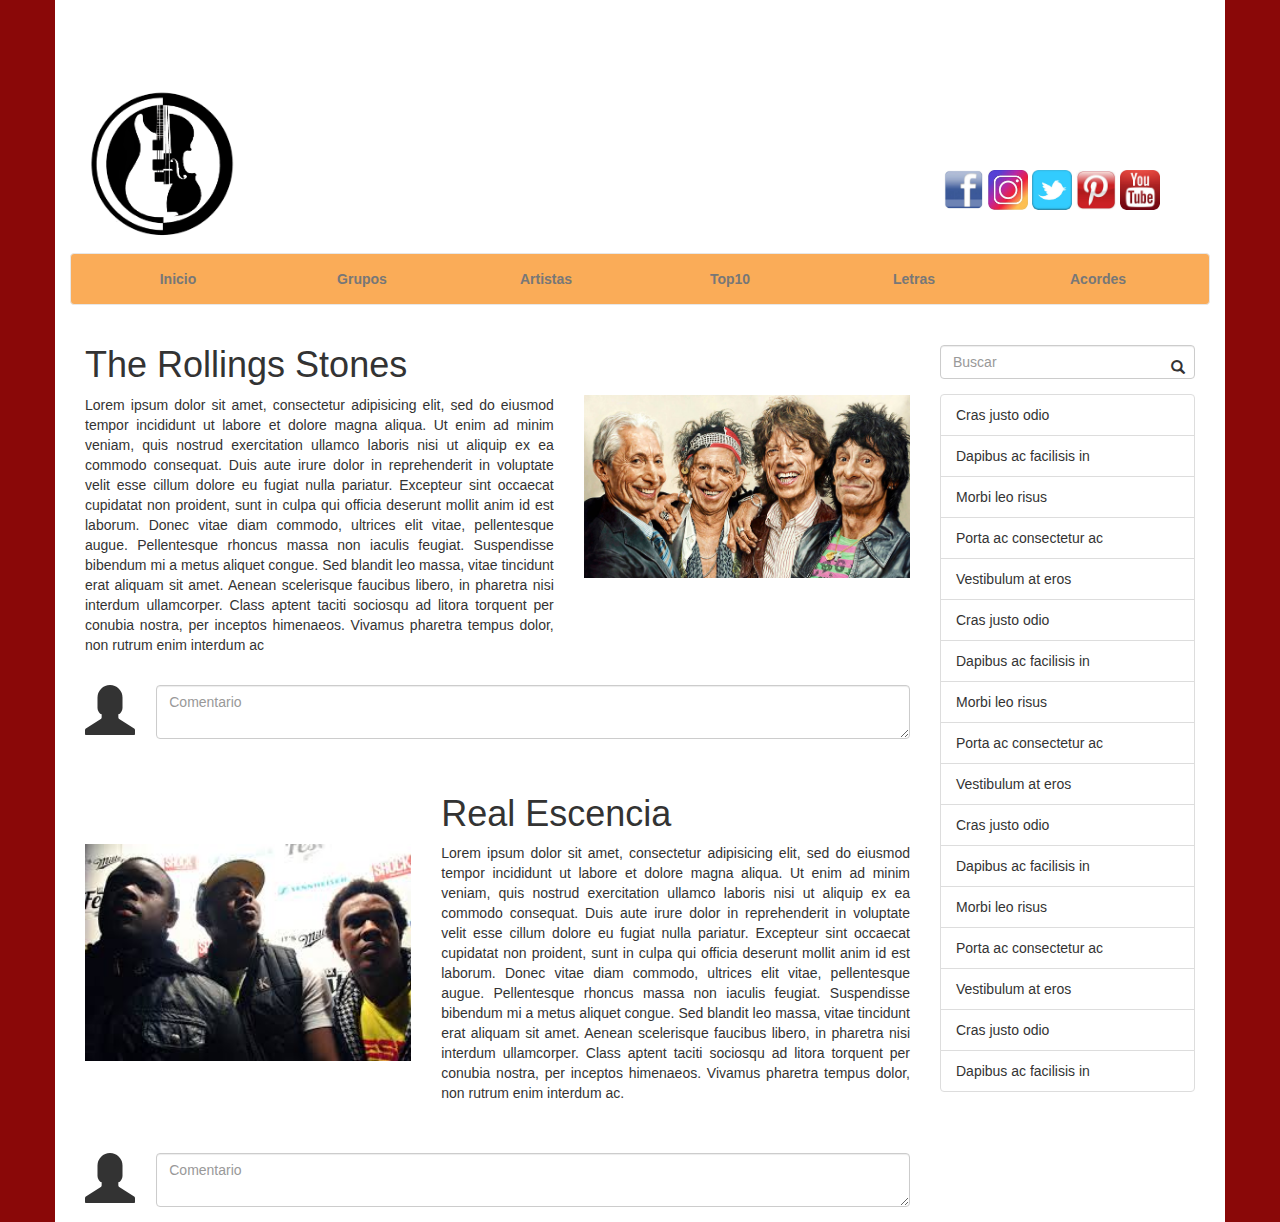
<file: bootstrap/index_musica.html>
<!DOCTYPE html>
<html>
  <head>
    <meta charset='utf-8'>
    <meta name='viewport' content='width=device-width initial-scale=1'>
    <meta name='mobile-web-app-capable' content='yes'>
    <link rel='stylesheet' href='css/bootstrap.min.css'>
    <link rel='stylesheet' href='css/estilos.css'>
    <script src='js/bootstrap.min.js'></script>
    <title>Musica</title>
  </head>
  <body>
    <div class="container">
      <header>
        <div class="row">
          <div class="col-sm-5 col-md-5 col-lg-5">
            <img src="image/logo.jpg" alt="logo" width="40%">
          </div>
          <div class="col-sm-7 col-md-7 col-lg-7  ">
            <div class="redes sociales text-right">
              <a href="#"><img class='img-rounded img-social' src="image/icono_facebook.jpg" alt="icono_facebook" width="40px"></a>
              <a href="#"><img class='img-rounded img-social' src="image/icono_instagram.jpg" alt="icono_instagram" width="40px"></a>
              <a href="#"><img class='img-rounded img-social' src="image/icono_twiter.jpg" alt="icono_twiter" width="40px"></a>
              <a href="#"><img class='img-rounded img-social' src="image/icono_p.jpg" alt="icono_twiter" width="40px"></a>
              <a href="#"><img class='img-rounded img-social' src="image/icono_youtube.jpg" alt="icono_twiter" width="40px"></a>
            </div>
          </div>
        </div>
      </header>
      <nav class="navbar navbar-default" >
        <div class="container-fluid">
          <ul class="nav navbar-nav">
            <li class="activ"><a href="#">Inicio</a></li>
            <li class="activ"><a href="#">Grupos</a></li>
            <li class="activ"><a href="#">Artistas</a></li>
            <li class="activ"><a href="#">Top10</a></li>
            <li class="activ"><a href="#">Letras</a></li>
            <li class="activ"><a href="#">Acordes</a></li>
          </ul>
        </div>
      </nav>
      <div class="container-fluid">
        <div class="row">
          <div class="col-sm-9 col-md-9 col-lg-9">
            <div class="row">
              <div class="col-sm-7 col-md-7 col-lg-7">
                <h1>The Rollings Stones</h1>
                <p>Lorem ipsum dolor sit amet, consectetur adipisicing elit, sed do eiusmod tempor incididunt ut labore et dolore magna aliqua.
                  Ut enim ad minim veniam, quis nostrud exercitation ullamco laboris nisi ut aliquip ex ea commodo consequat. Duis aute irure
                  dolor in reprehenderit in voluptate velit esse cillum dolore eu fugiat nulla pariatur. Excepteur sint occaecat cupidatat non proident,
                  sunt in culpa qui officia deserunt mollit anim id est laborum.  Donec vitae diam commodo, ultrices elit vitae, pellentesque augue.
                  Pellentesque rhoncus massa non iaculis feugiat. Suspendisse bibendum mi a metus aliquet congue. Sed blandit leo massa,
                  vitae tincidunt erat aliquam sit amet. Aenean scelerisque faucibus libero, in pharetra nisi interdum ullamcorper.
                  Class aptent taciti sociosqu ad litora torquent per conubia nostra, per inceptos himenaeos. Vivamus pharetra tempus dolor,
                  non rutrum enim interdum ac</p>
              </div>
              <div class="col-sm-5 col-md-5 col-lg-5">
                <img src="image/rolling-stones.jpeg" alt="rolling-stones" width="100%">
              </div>
            </div>
            <div class="row">
              <div class="col-xs-2 col-sm-1 col-md-1 col-lg-1">
                <span class="glyphicon glyphicon-user"></span>
              </div>
              <div class="col-xs-10 col-sm-11 col-md-11 col-lg-11">
                <div class="form-group">
                  <label for="comment"></label>
                  <textarea class="form-control"  id="comment" placeholder="Comentario"></textarea>
              </div>
            </div>
            </div>
            <div class="row"></br>
              <div class="col-sm-5 col-md-5 col-lg-5">
                <img src="image/real_escencia.jpg" alt="real_escencia" width="100%">
              </div>
              <div class="col-sm-7 col-md-7 col-lg-7">
                <h1>Real Escencia</h1>
                <p>Lorem ipsum dolor sit amet, consectetur adipisicing elit, sed do eiusmod tempor incididunt ut labore et dolore magna aliqua.
                  Ut enim ad minim veniam, quis nostrud exercitation ullamco laboris nisi ut aliquip ex ea commodo consequat. Duis aute irure
                  dolor in reprehenderit in voluptate velit esse cillum dolore eu fugiat nulla pariatur. Excepteur sint occaecat cupidatat non proident,
                  sunt in culpa qui officia deserunt mollit anim id est laborum.  Donec vitae diam commodo, ultrices elit vitae, pellentesque augue.
                  Pellentesque rhoncus massa non iaculis feugiat. Suspendisse bibendum mi a metus aliquet congue. Sed blandit leo massa,
                  vitae tincidunt erat aliquam sit amet. Aenean scelerisque faucibus libero, in pharetra nisi interdum ullamcorper.
                  Class aptent taciti sociosqu ad litora torquent per conubia nostra, per inceptos himenaeos. Vivamus pharetra tempus dolor,
                  non rutrum enim interdum ac. </p>
              </div>
            </div>
            <div class="row"><br>
              <div class="col-xs-2 col-sm-5 col-md-1 col-lg-1">
                <span class="glyphicon glyphicon-user"></span>
              </div>
              <div class="col-xs-10 col-sm-7 col-md-11 col-lg-11 ">
                <div class="form-group">
                  <label for="comment"></label>
                  <textarea class="form-control"  id="comment" placeholder="Comentario"></textarea>
               </div>
             </div>
            </div>
          </div>
          <div class="col-sm-3 col-md-3 col-lg-3">
            <div class="form-group has-feedback">
              <label for="buscar"></label>
              <span class="glyphicon glyphicon-search form-control-feedback"></span>
              <input type="text" class="form-control"   name="buscar" id="buscar" placeholder="Buscar">
            </div>
            <ul class="list-group">
              <li class="list-group-item">Cras justo odio</li>
              <li class="list-group-item">Dapibus ac facilisis in</li>
              <li class="list-group-item">Morbi leo risus</li>
              <li class="list-group-item">Porta ac consectetur ac</li>
              <li class="list-group-item">Vestibulum at eros</li>
              <li class="list-group-item">Cras justo odio</li>
              <li class="list-group-item">Dapibus ac facilisis in</li>
              <li class="list-group-item">Morbi leo risus</li>
              <li class="list-group-item">Porta ac consectetur ac</li>
              <li class="list-group-item">Vestibulum at eros</li>
              <li class="list-group-item">Cras justo odio</li>
              <li class="list-group-item">Dapibus ac facilisis in</li>
              <li class="list-group-item">Morbi leo risus</li>
              <li class="list-group-item">Porta ac consectetur ac</li>
              <li class="list-group-item">Vestibulum at eros</li>
              <li class="list-group-item">Cras justo odio</li>
              <li class="list-group-item">Dapibus ac facilisis in</li>
            </ul>
          </div>
        </div>
      </div>
    </div>
  </div>
  </body>
</html>
</file>
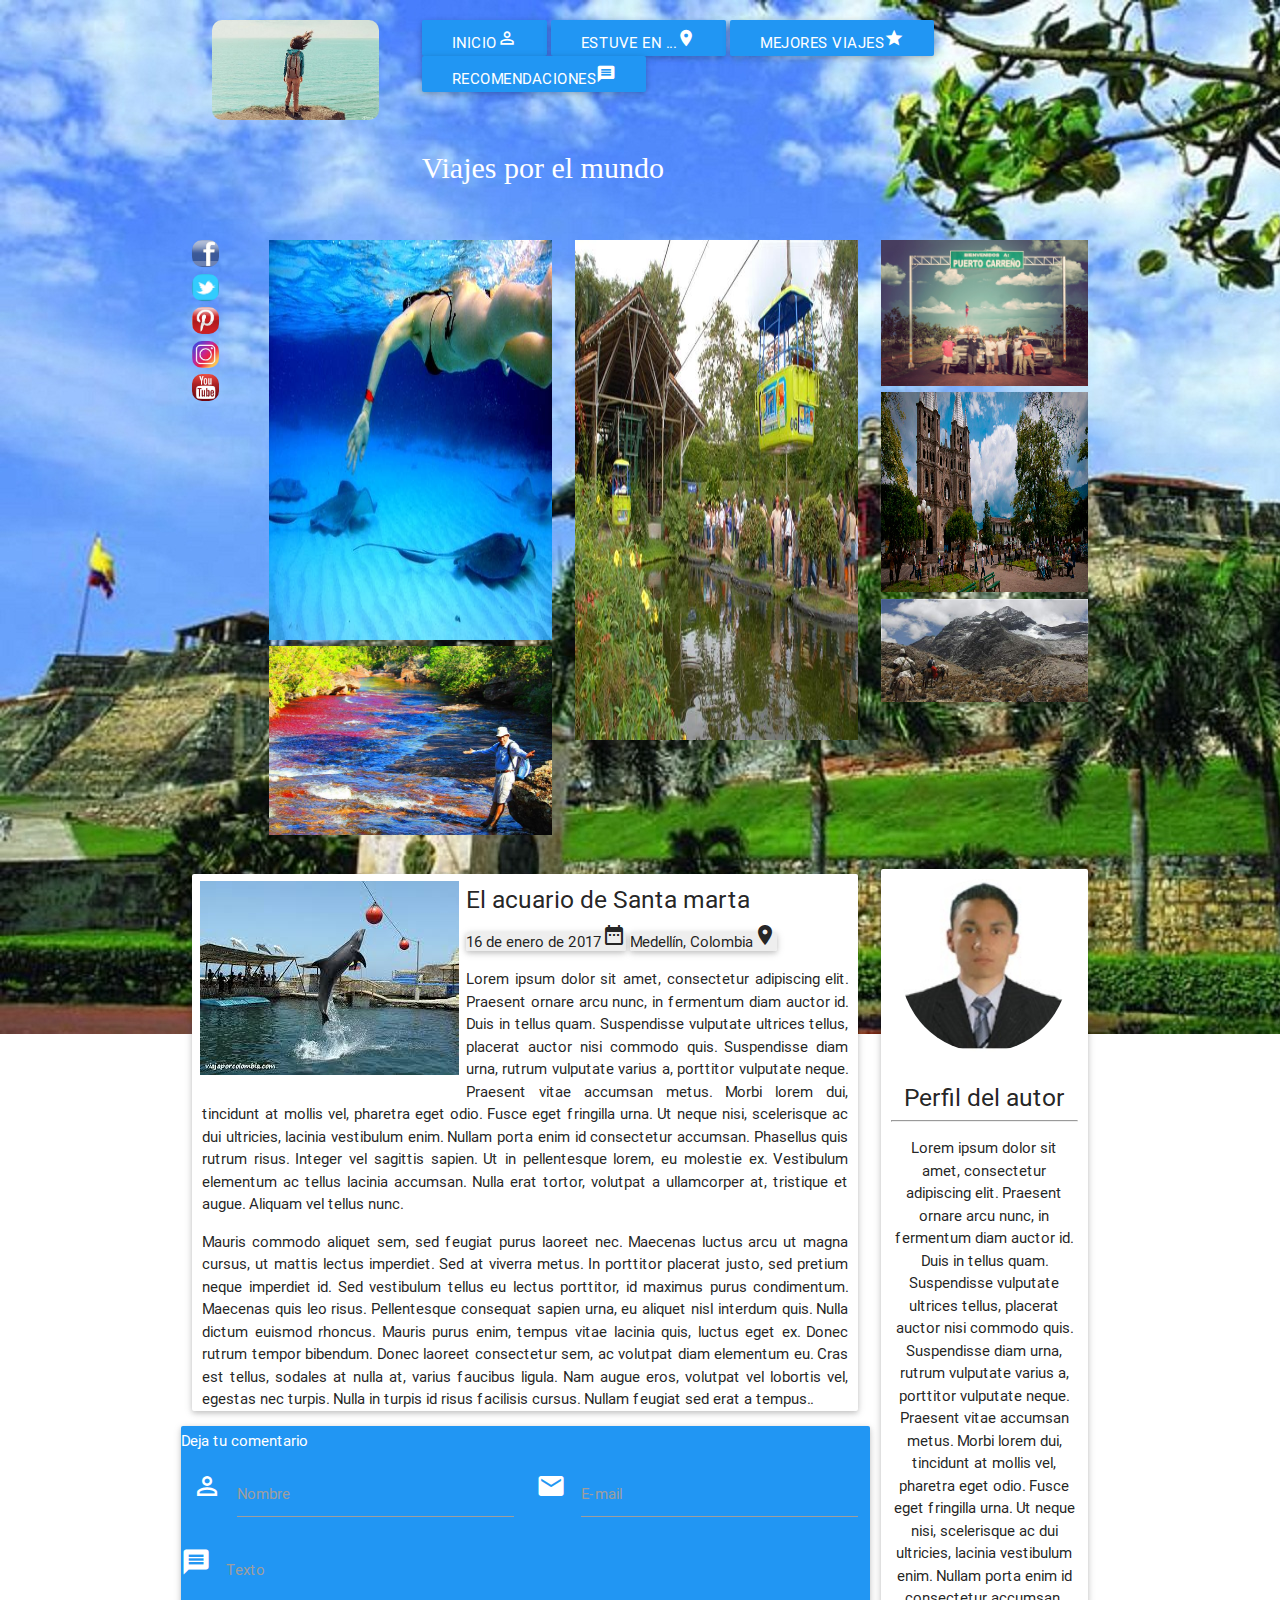
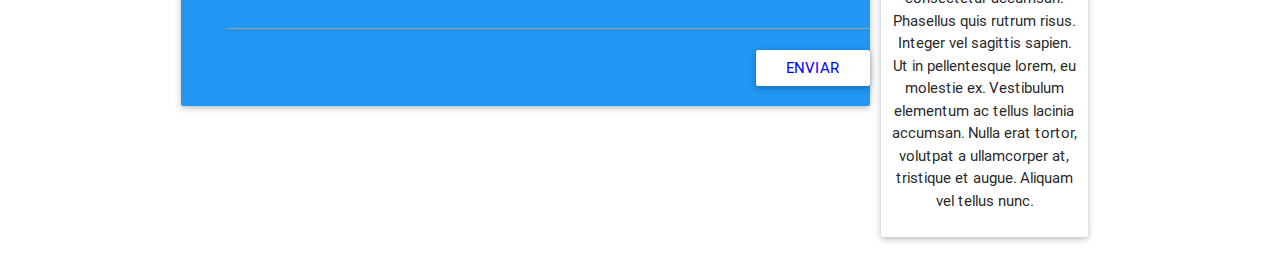
<file: materialize/index_materialize.html>
<!DOCTYPE html>
<html>
  <head>
    <meta charset="utf-8">
    <meta name="viewport" content="width=device-width, initial-scale=1, maximum-scale=1.0"/>
    <link href="https://fonts.googleapis.com/icon?family=Material+Icons" rel="stylesheet">
    <link href="css/materialize.css" type="text/css" rel="stylesheet" media="screen,projection"/>
    <link rel="stylesheet" href="css/estilos_personalizados.css">
    <title>Mis viajes</title>
  </head>
  <body>
    <script type="text/javascript" src="https://code.jquery.com/jquery-2.1.1.min.js"></script>
    <script type="text/javascript" src="js/materialize.min.js"></script>
    <div class="container">
      <div class="row">
        <div class="col s5 m3 l3">
          <div class="card-image1 waves-effect ">
            <img class="logo" src="img/logo.jpg" alt="logo" width="100%">
          </div>
        </div>
        <div class="col s7 m9 l9">
          <div class="fixed-action-btn-horizontal">
            <a href="#" class="btn btn-medium blue hide-on-small-only">Inicio<i class="material-icons">perm_identity</i></a>
            <a href="#" class="btn btn-medium blue hide-on-small-only">Estuve en ...<i class="material-icons">location_on</i></a>
            <a href="#" class="btn btn-medium blue hide-on-small-only ">Mejores viajes<i class="material-icons">star</i></a>
            <a href="#" class="btn btn-medium blue hide-on-small-only">Recomendaciones<i class="material-icons">message</i></a>
            <a href="#" class="btn-floating blue hide-on-med-and-up"><i class="material-icons">perm_identity</i></a>
            <a href="#" class="btn-floating blue hide-on-med-and-up"><i class="material-icons">location_on</i></a>
            <a href="#" class="btn-floating blue hide-on-med-and-up"><i class="material-icons">star</i></a>
            <a href="#" class="btn-floating blue hide-on-med-and-up"><i class="material-icons">message</i></a>
          </div><br>
          <div class="slogan">
            <p>Viajes por el mundo</p>
          </div>
        </div>
      </div>
      <div class="row">
        <div class="col s1">
          <div class="card-image waves-effect hide-on-small-only">
            <a href="#"><img class="redes sociales" src="img/icono_facebook.jpg" alt="facebook" width=50%></a>
            <a href="#"><img class="redes sociales" src="img/icono_twiter.jpg" alt="twiter" width=50%></a>
            <a href="#"><img class="redes sociales" src="img/icono_p.jpg" alt="p" width=50%></a>
            <a href="#"><img class="redes sociales" src="img/icono_instagram.jpg" alt="instagram" width=50%></a>
            <a href="#"><img class="redes sociales" src="img/icono_youtube.jpg" alt="youtube" width=50%></a>
          </div>
        </div>
        <div class="col s12 m4 l4">
          <div class="card-image waves-efferct">
            <img id="san_andres" src="img/sanandres.jpg" alt="sanandres" width="100%">
            <img src="img/cañocristal.jpg" alt="cañocristal" width="100%">
          </div>
        </div>
        <div class="col s12 m4 l4">
          <img id="ejecafetero" src="img/ejecafetero.jpg" alt="ejecafetero" width="100%">
        </div>
        <div class="col s12 m3 l3">
          <img src="img/vichada.jpg" alt="vichada" width="100%">
          <img id="jardin" src="img/jardin.jpg" alt="jardin" width="100%">
          <img src="img/sierranevada.jpg" alt="sierranevada" width="100%">
        </div>
      </div>
      <div class="row">
        <div class="col s12 m9 l9">
          <div class="card content">
            <img src="img/acuario.jpg" alt="acuario" class="float left"><h5>El acuario de Santa marta</h5>
              <span class="card content grey lighten-3">16 de enero de 2017<i class="material-icons">date_range</i></span>
              <span class="card content grey lighten-3">  Medellín, Colombia<i class="material-icons">room</i></span>
            <p class="justify align">Lorem ipsum dolor sit amet, consectetur adipiscing elit. Praesent ornare arcu nunc,
               in fermentum diam auctor id. Duis in tellus quam. Suspendisse vulputate ultrices tellus, placerat auctor nisi commodo quis.
               Suspendisse diam urna, rutrum vulputate varius a, porttitor vulputate neque. Praesent vitae accumsan metus. Morbi lorem dui,
               tincidunt at mollis vel, pharetra eget odio. Fusce eget fringilla urna. Ut neque nisi, scelerisque ac dui ultricies, lacinia vestibulum enim.
               Nullam porta enim id consectetur accumsan. Phasellus quis rutrum risus. Integer vel sagittis sapien. Ut in pellentesque lorem, eu molestie ex.
                Vestibulum elementum ac tellus lacinia accumsan. Nulla erat tortor, volutpat a ullamcorper at, tristique et augue. Aliquam vel tellus nunc.</p>

                <p class="justify align">Mauris commodo aliquet sem, sed feugiat purus laoreet nec. Maecenas luctus arcu ut magna cursus, ut mattis lectus imperdiet. Sed at viverra metus.
                 In porttitor placerat justo, sed pretium neque imperdiet id. Sed vestibulum tellus eu lectus porttitor, id maximus purus condimentum.
                 Maecenas quis leo risus. Pellentesque consequat sapien urna, eu aliquet nisl interdum quis. Nulla dictum euismod rhoncus. Mauris purus enim,
                 tempus vitae lacinia quis, luctus eget ex. Donec rutrum tempor bibendum. Donec laoreet consectetur sem, ac volutpat diam elementum eu.
                 Cras est tellus, sodales at nulla at, varius faucibus ligula. Nam augue eros, volutpat vel lobortis vel, egestas nec turpis. Nulla in turpis id risus facilisis
                 cursus. Nullam feugiat sed erat a tempus..</p>
          </div>
          <form >
            <div class="row card content blue">
              <h6 >Deja tu comentario</h6>
              <div class="input-field col s6">
                <i class="material-icons prefix circle">perm_identity</i>
                <input id="nombre" type="text" class="validate">
                <label for="nombre">Nombre</label>
              </div>
              <div class="input-field col s6">
                <i class="material-icons prefix">email</i>
                <input id="email" type="email" class="validate">
                <label for="email" data-succes="Correcto" data-error="debes completar este campo">E-mail</label>
              </div>
              <div class="row">
                <div class="input-field col s12 enviar">
                  <i class="material-icons prefix">message</i>
                  <textarea id="texto" class="materialize-textarea validate"></textarea>
                  <label for="texto" >Texto</label>
                  <a href="#" class="btn btn-medium right align white">Enviar</a>
                </div>
              </div>
            </div>
          </form>
        </div>
        <div class="col s12 m3 l3">
          <div class="card content center align hoverable">
            <img class="circle center align"src="img/mi_foto.jpg" alt="mi_foto" width="90%" >
            <h5>Perfil del autor</h5>
            <hr>
            <p >Lorem ipsum dolor sit amet, consectetur adipiscing elit. Praesent ornare arcu nunc, in fermentum diam auctor id. Duis in tellus quam.
              Suspendisse vulputate ultrices tellus, placerat auctor nisi commodo quis. Suspendisse diam urna, rutrum vulputate varius a, porttitor vulputate neque.
               Praesent vitae accumsan metus. Morbi lorem dui, tincidunt at mollis vel, pharetra eget odio. Fusce eget fringilla urna. Ut neque nisi, scelerisque ac dui
               ultricies, lacinia vestibulum enim. Nullam porta enim id consectetur accumsan. Phasellus quis rutrum risus. Integer vel sagittis sapien. Ut in pellentesque
                lorem, eu molestie ex. Vestibulum elementum ac tellus lacinia accumsan. Nulla erat tortor, volutpat a ullamcorper at, tristique et augue.
                Aliquam vel tellus nunc.</p>
          </div>
        </div>
      </div>

      </div>
    </div>
  </body>
</html>
</file>
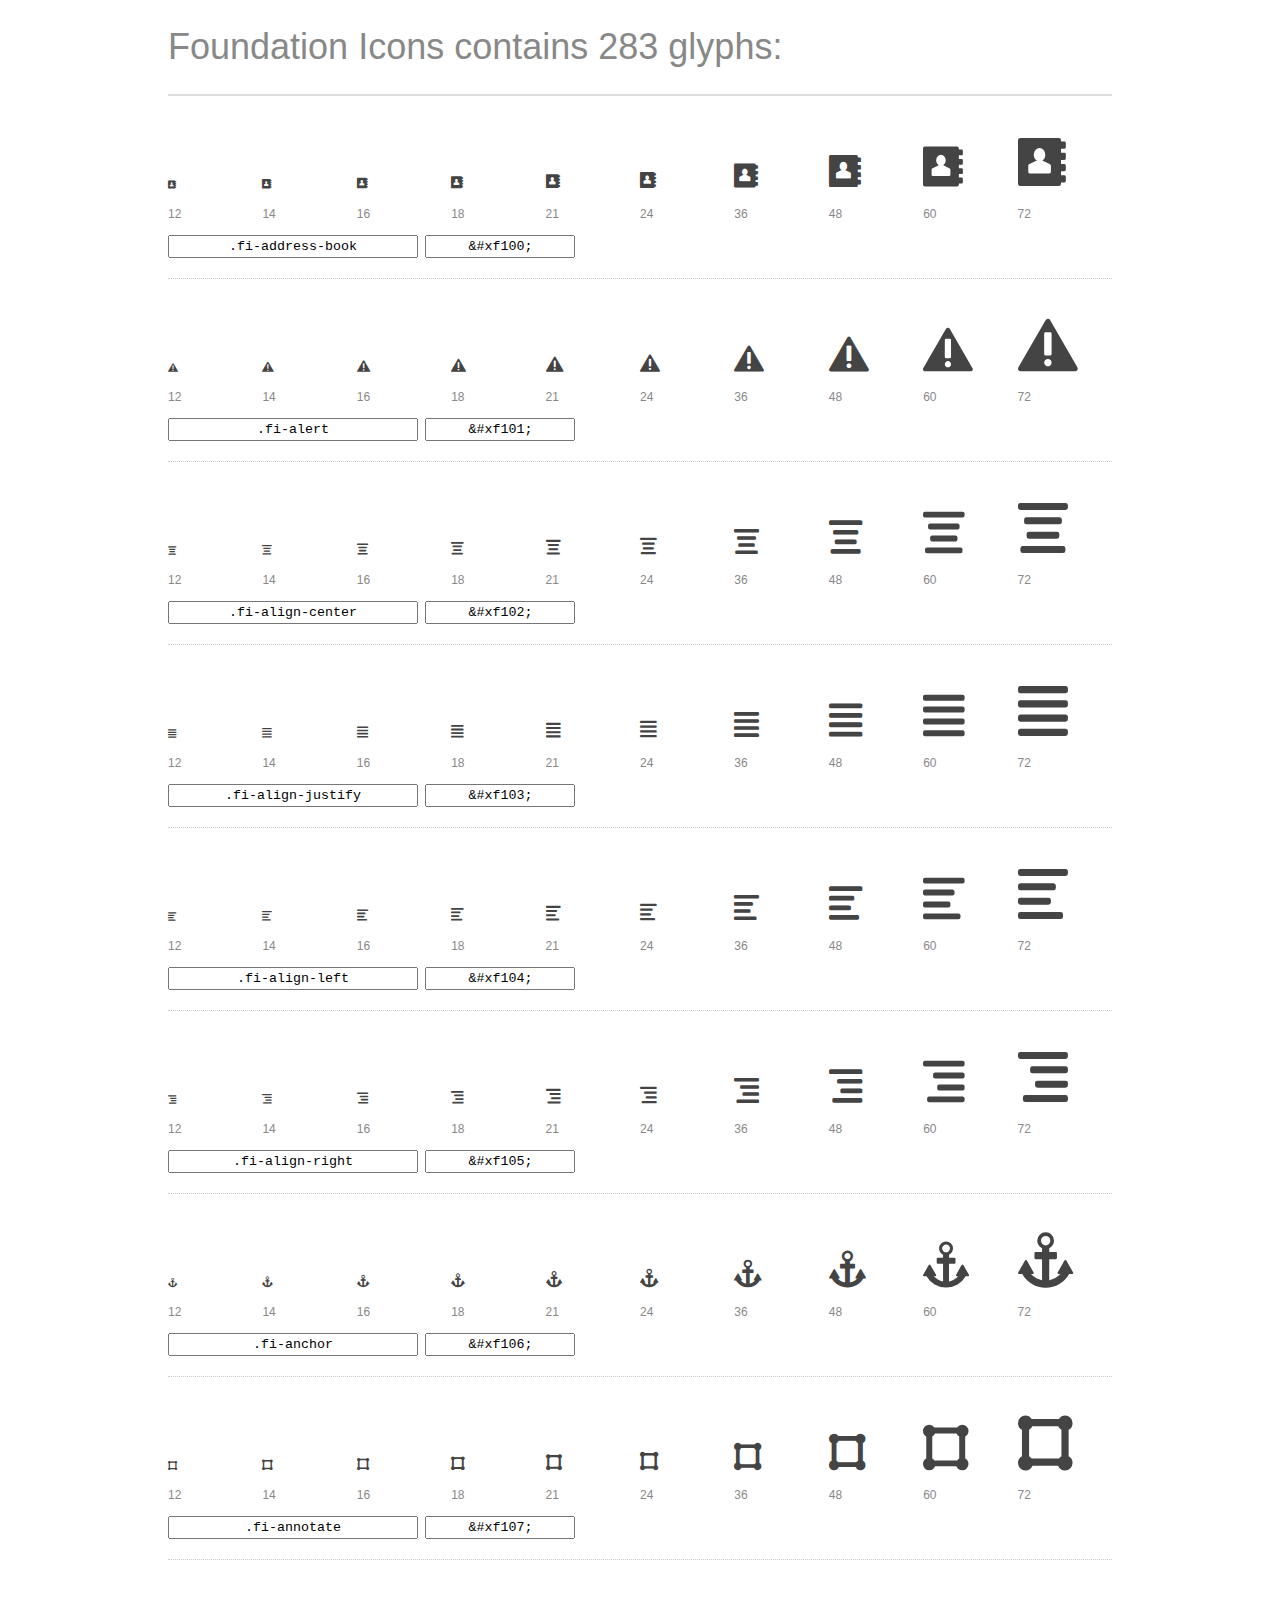
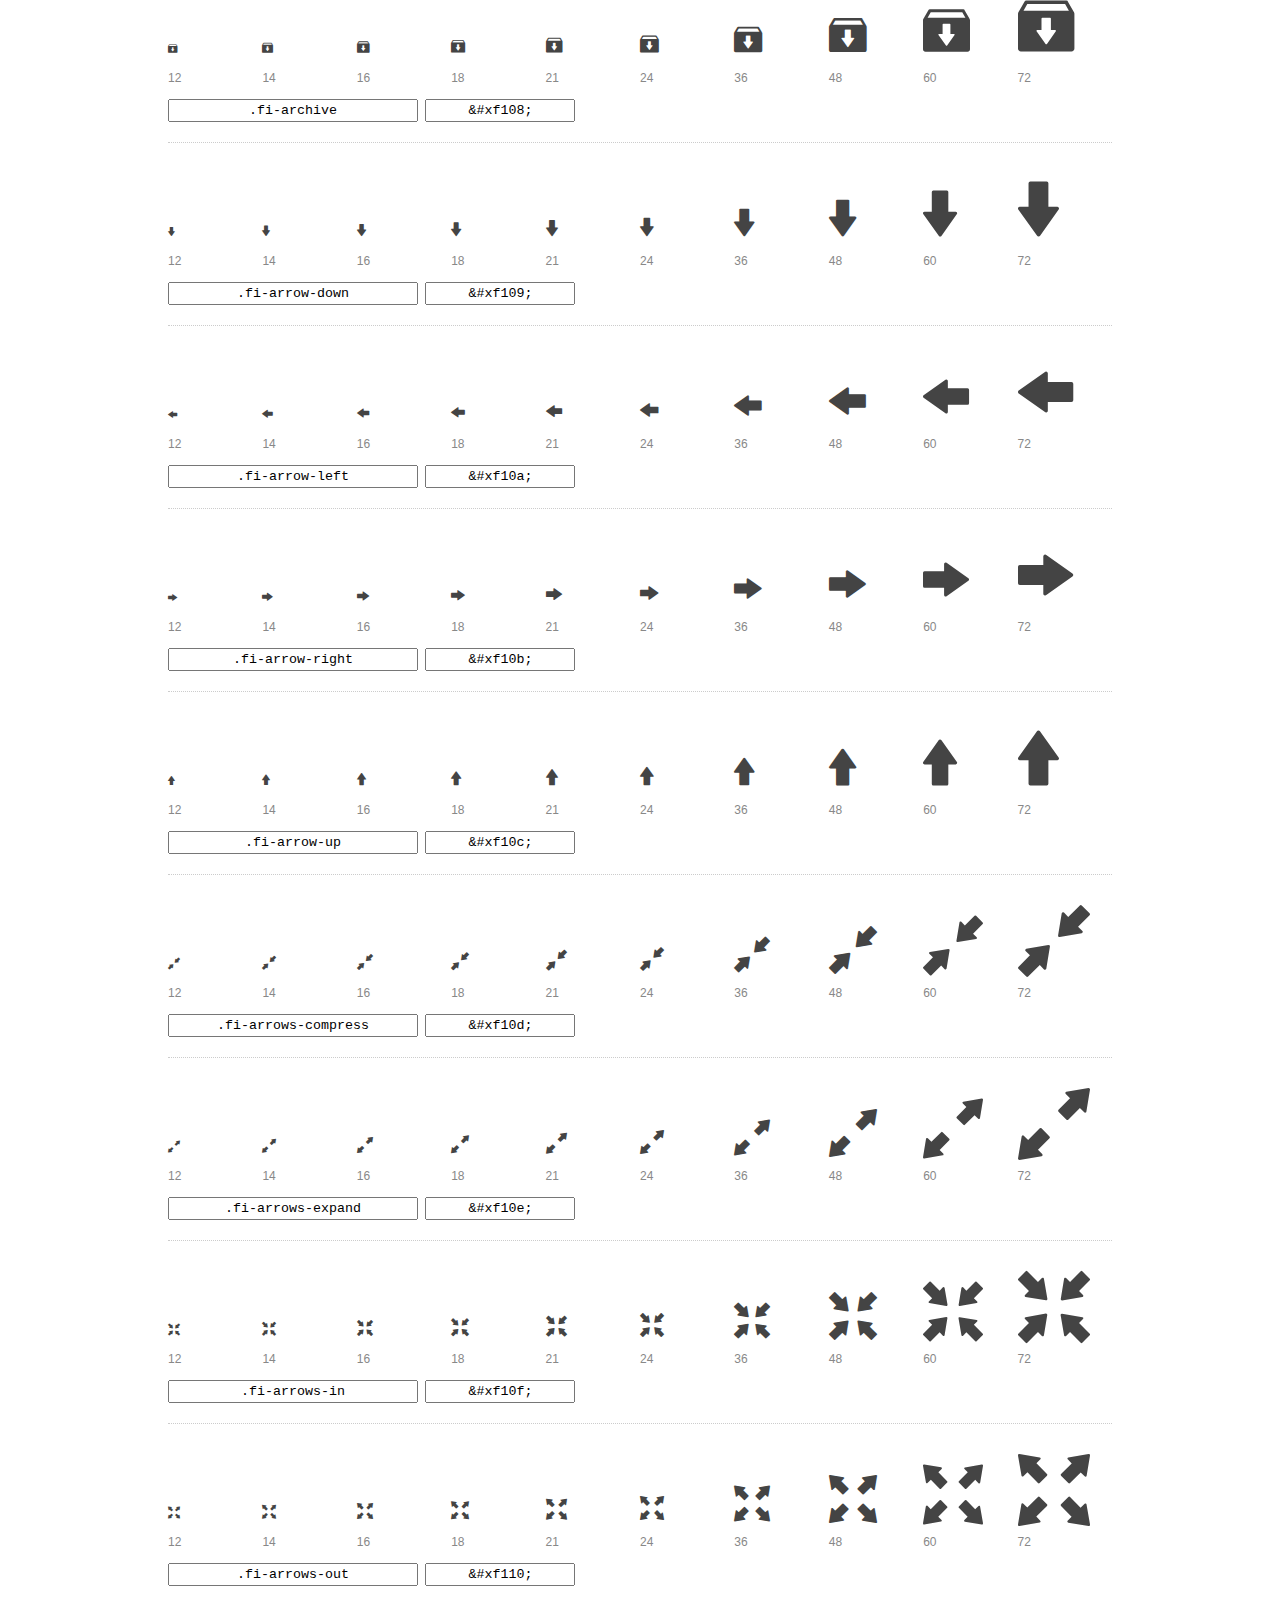
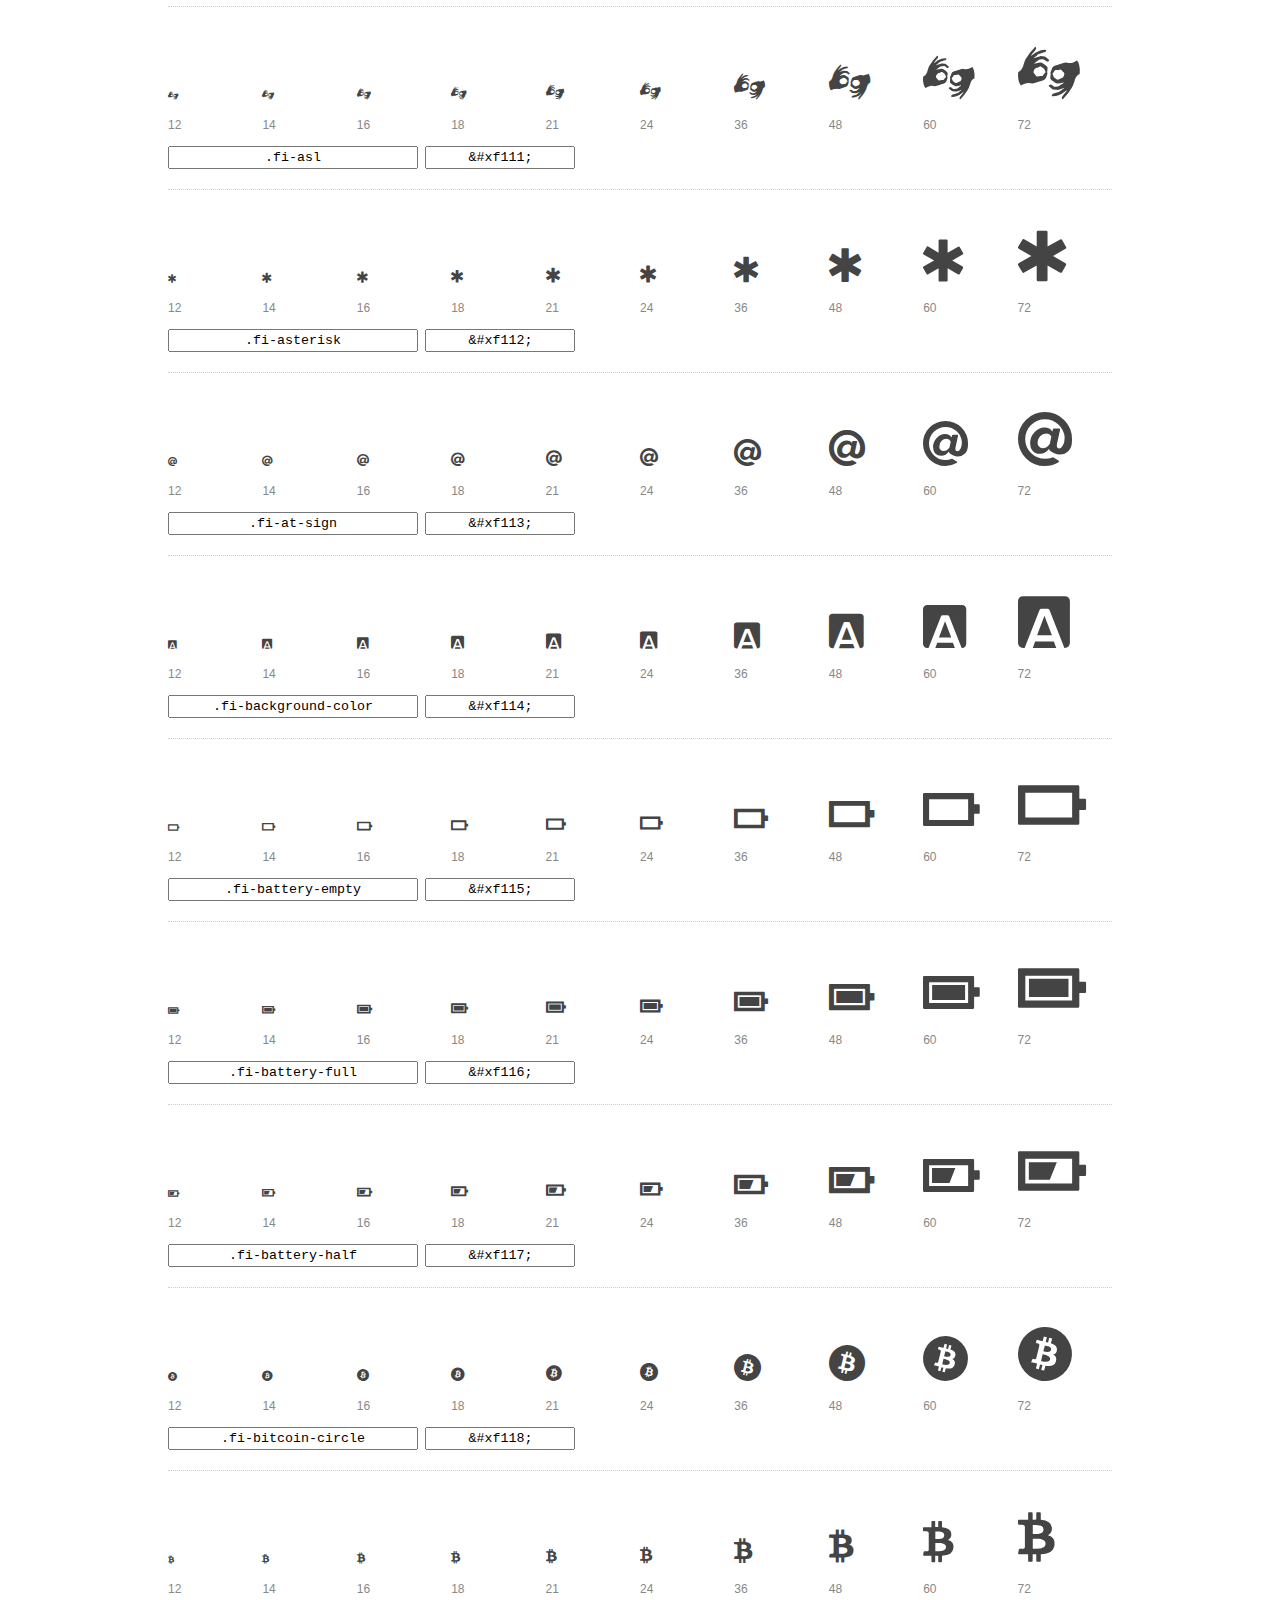
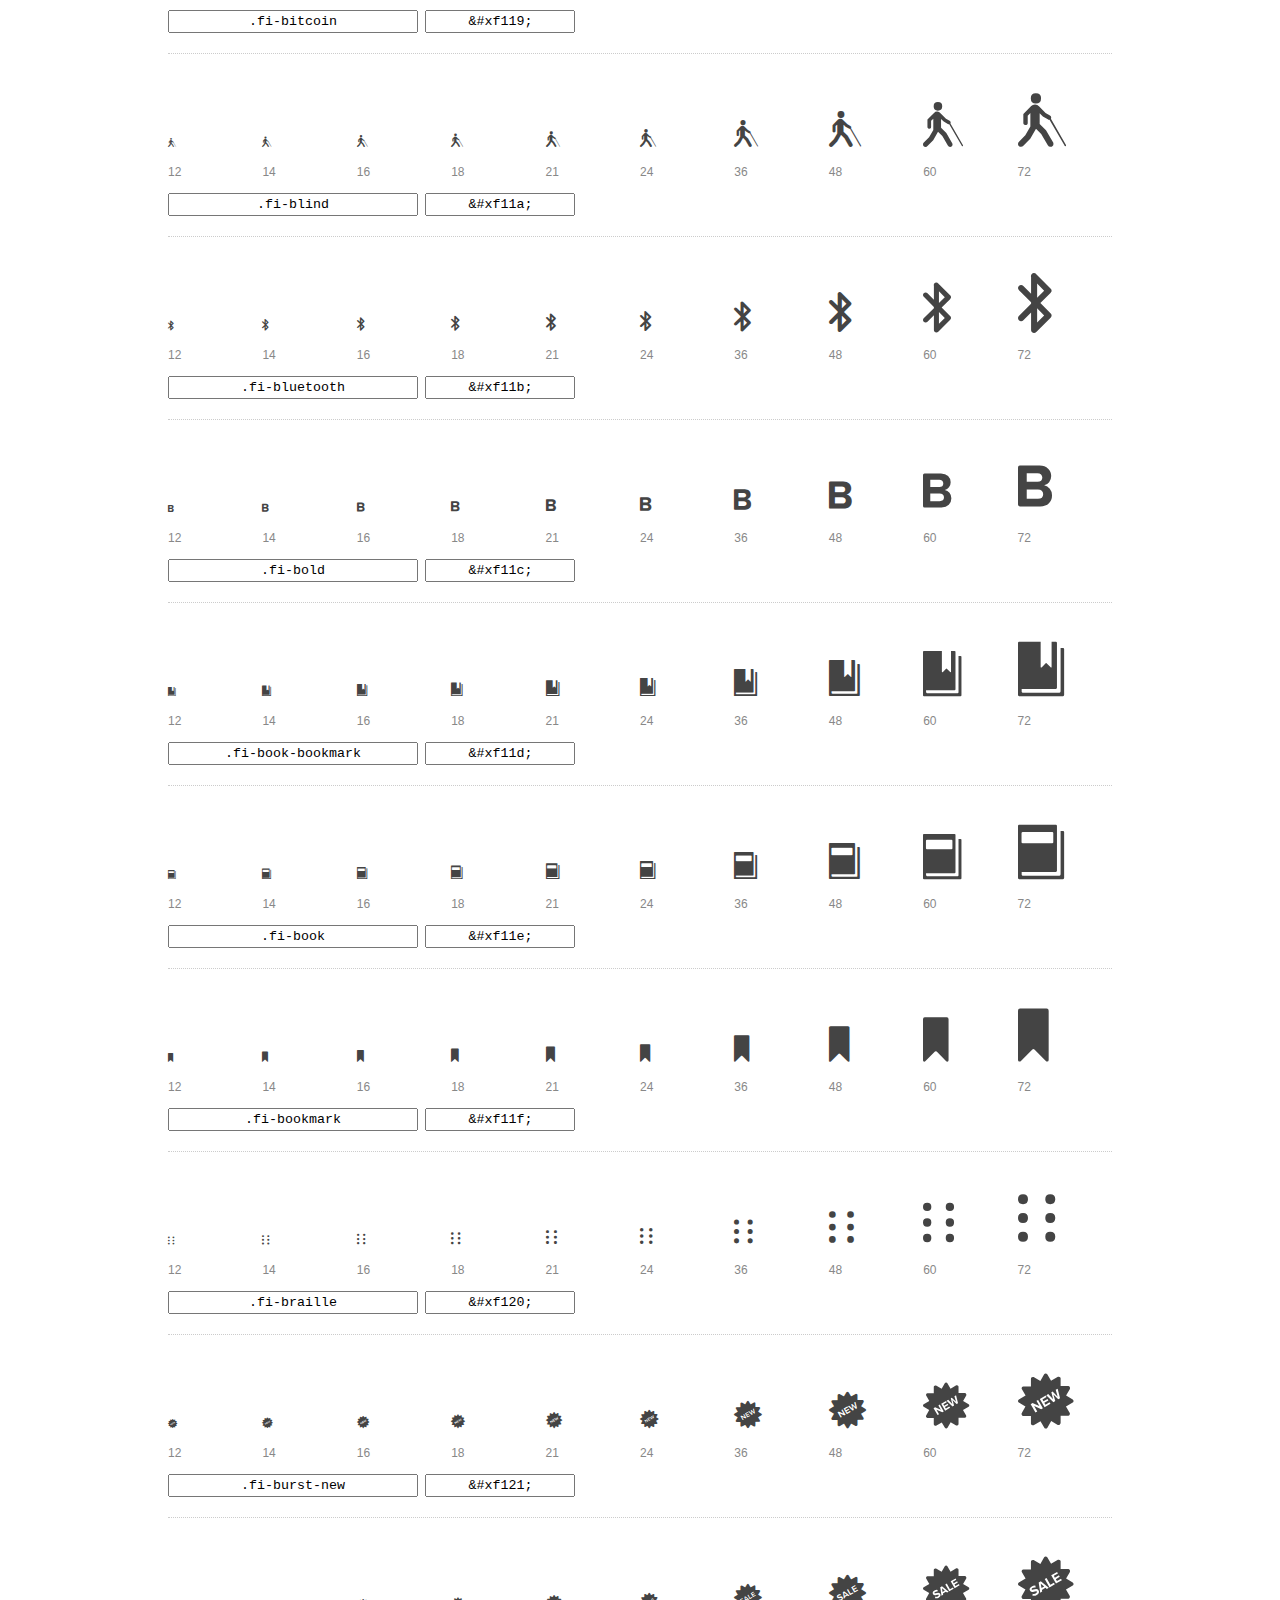
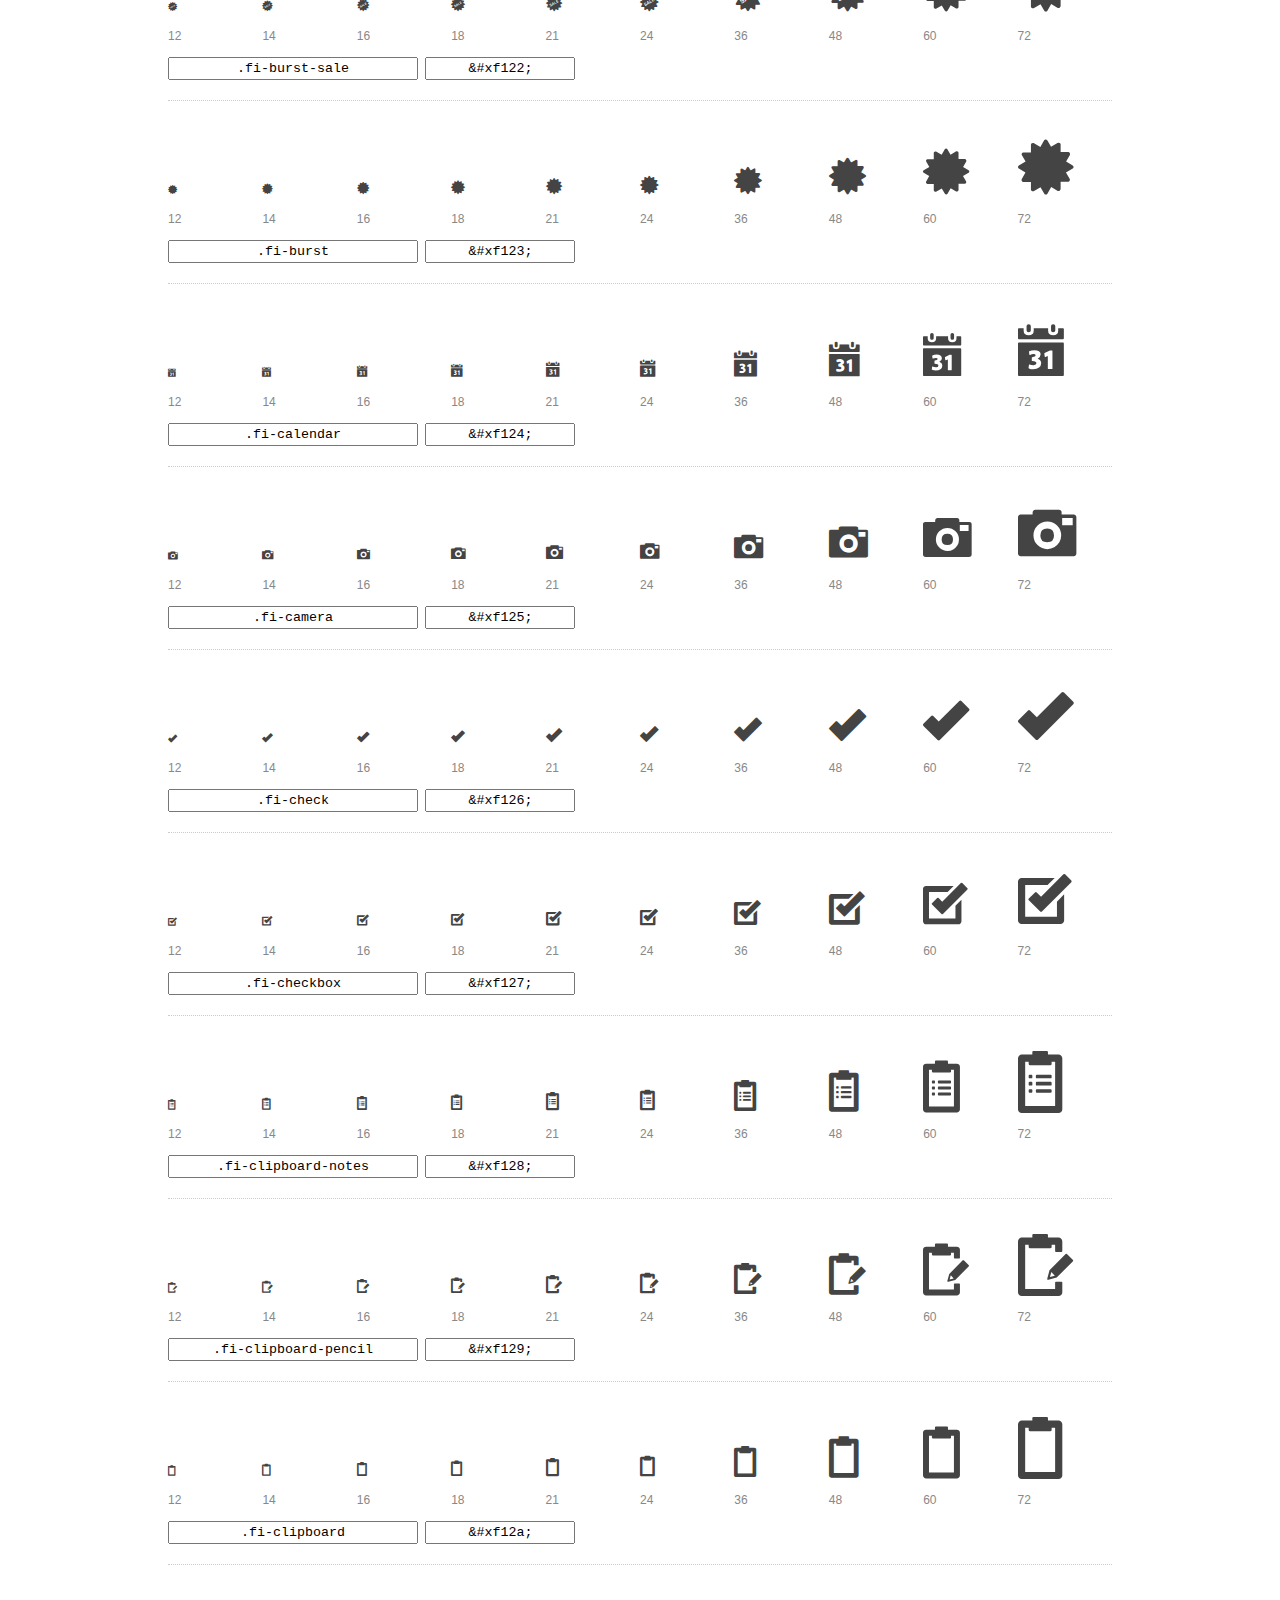
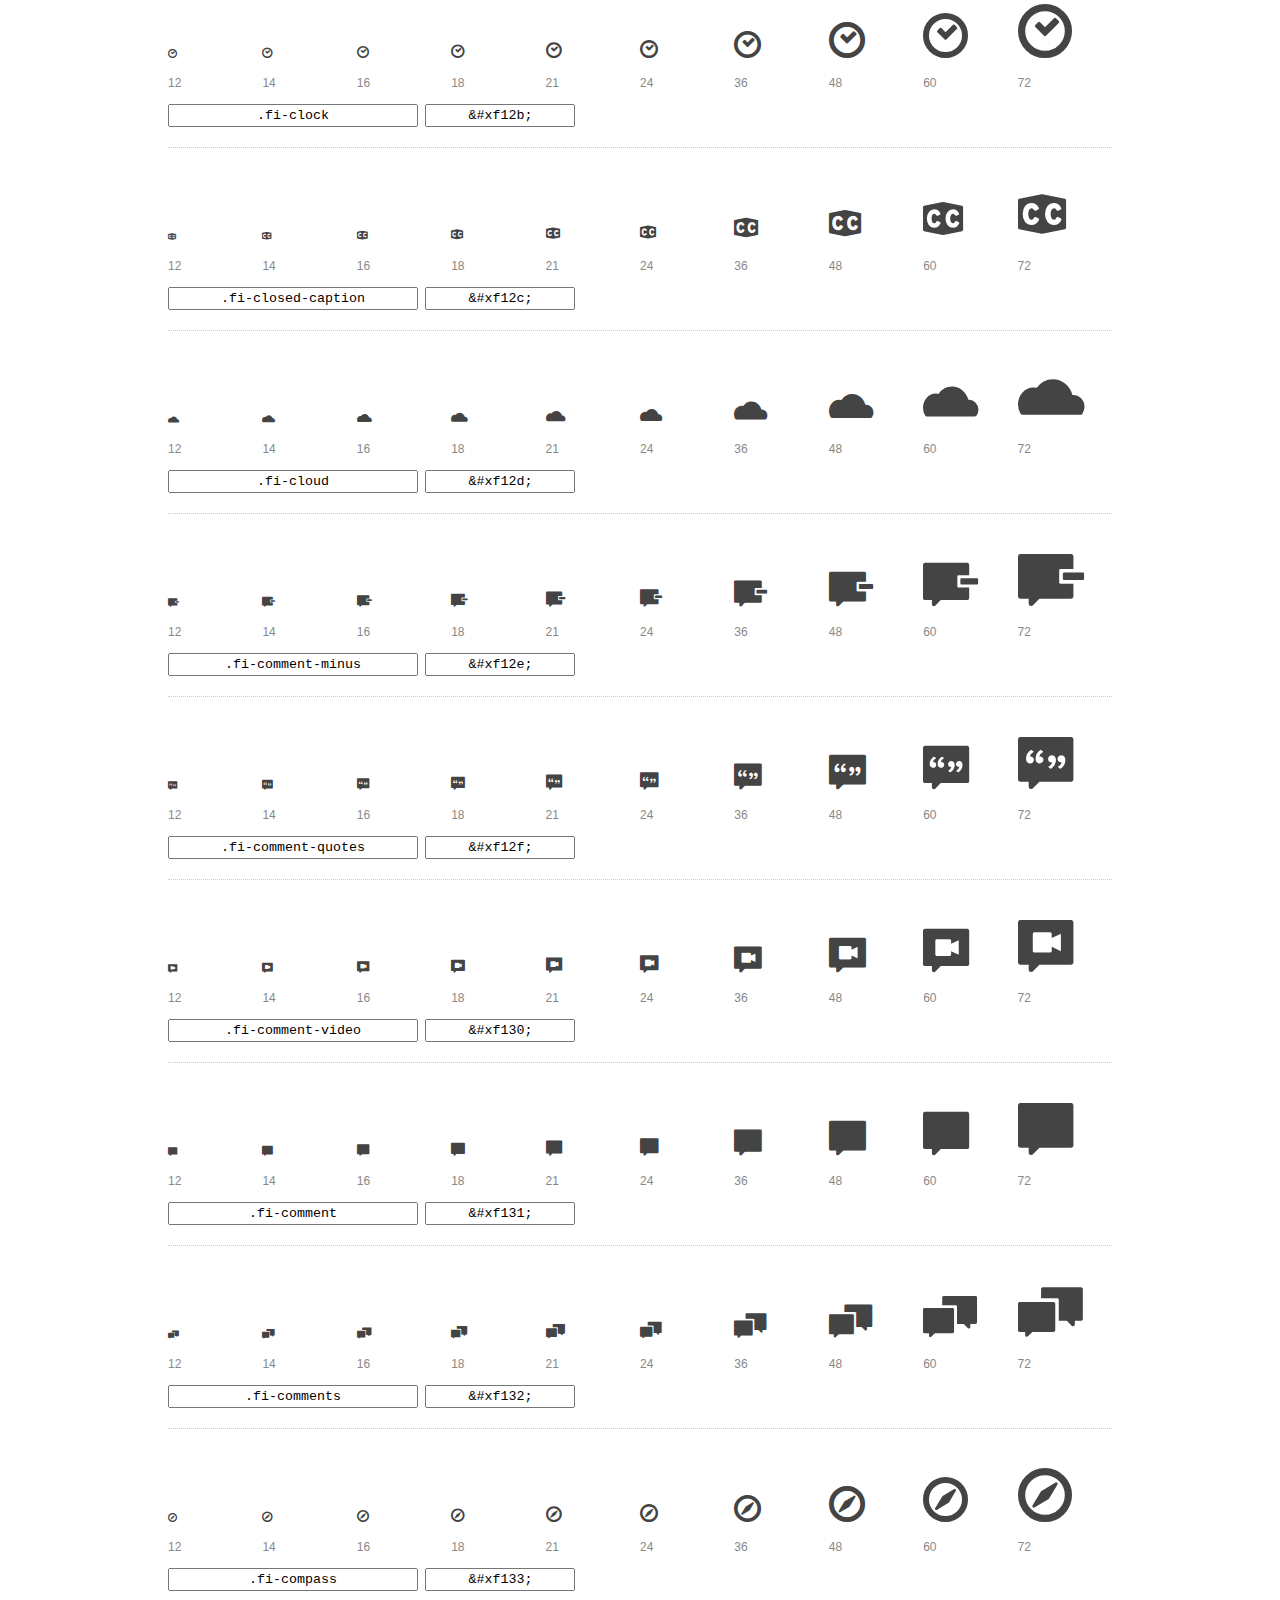
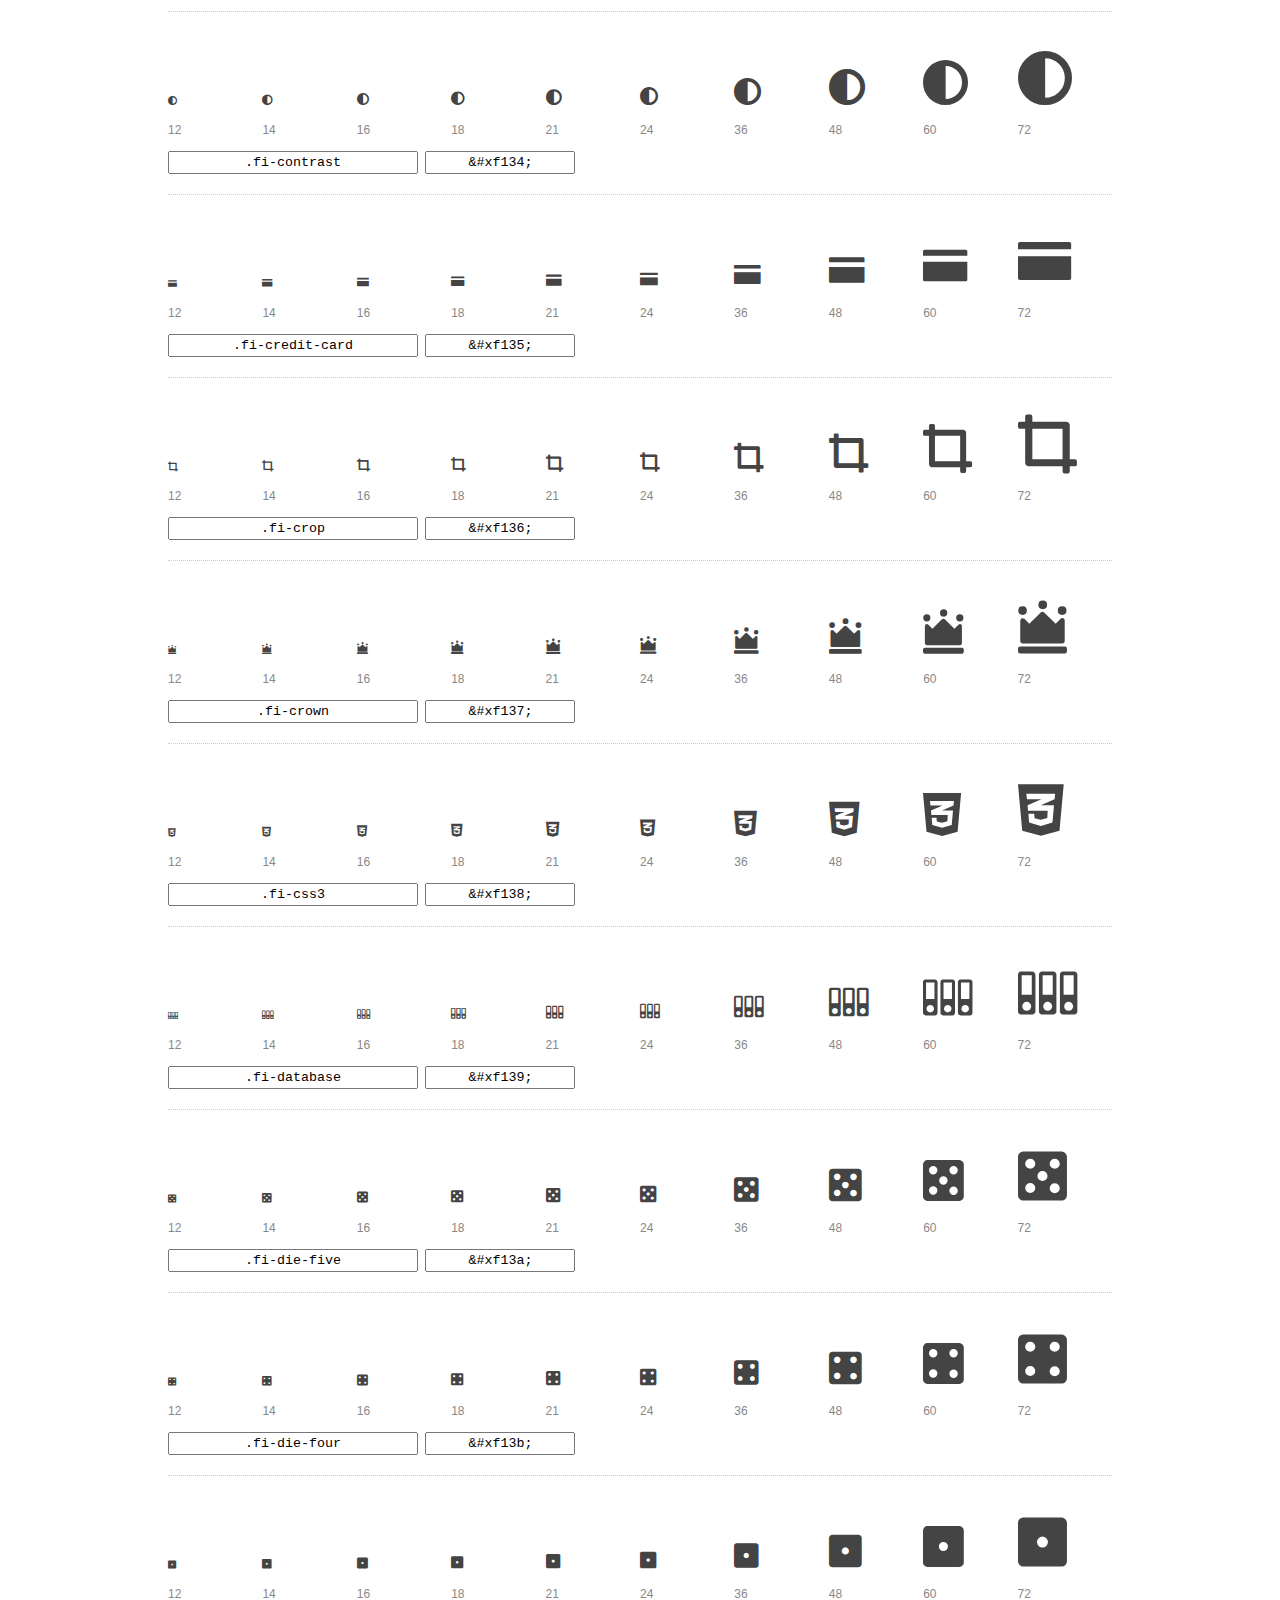
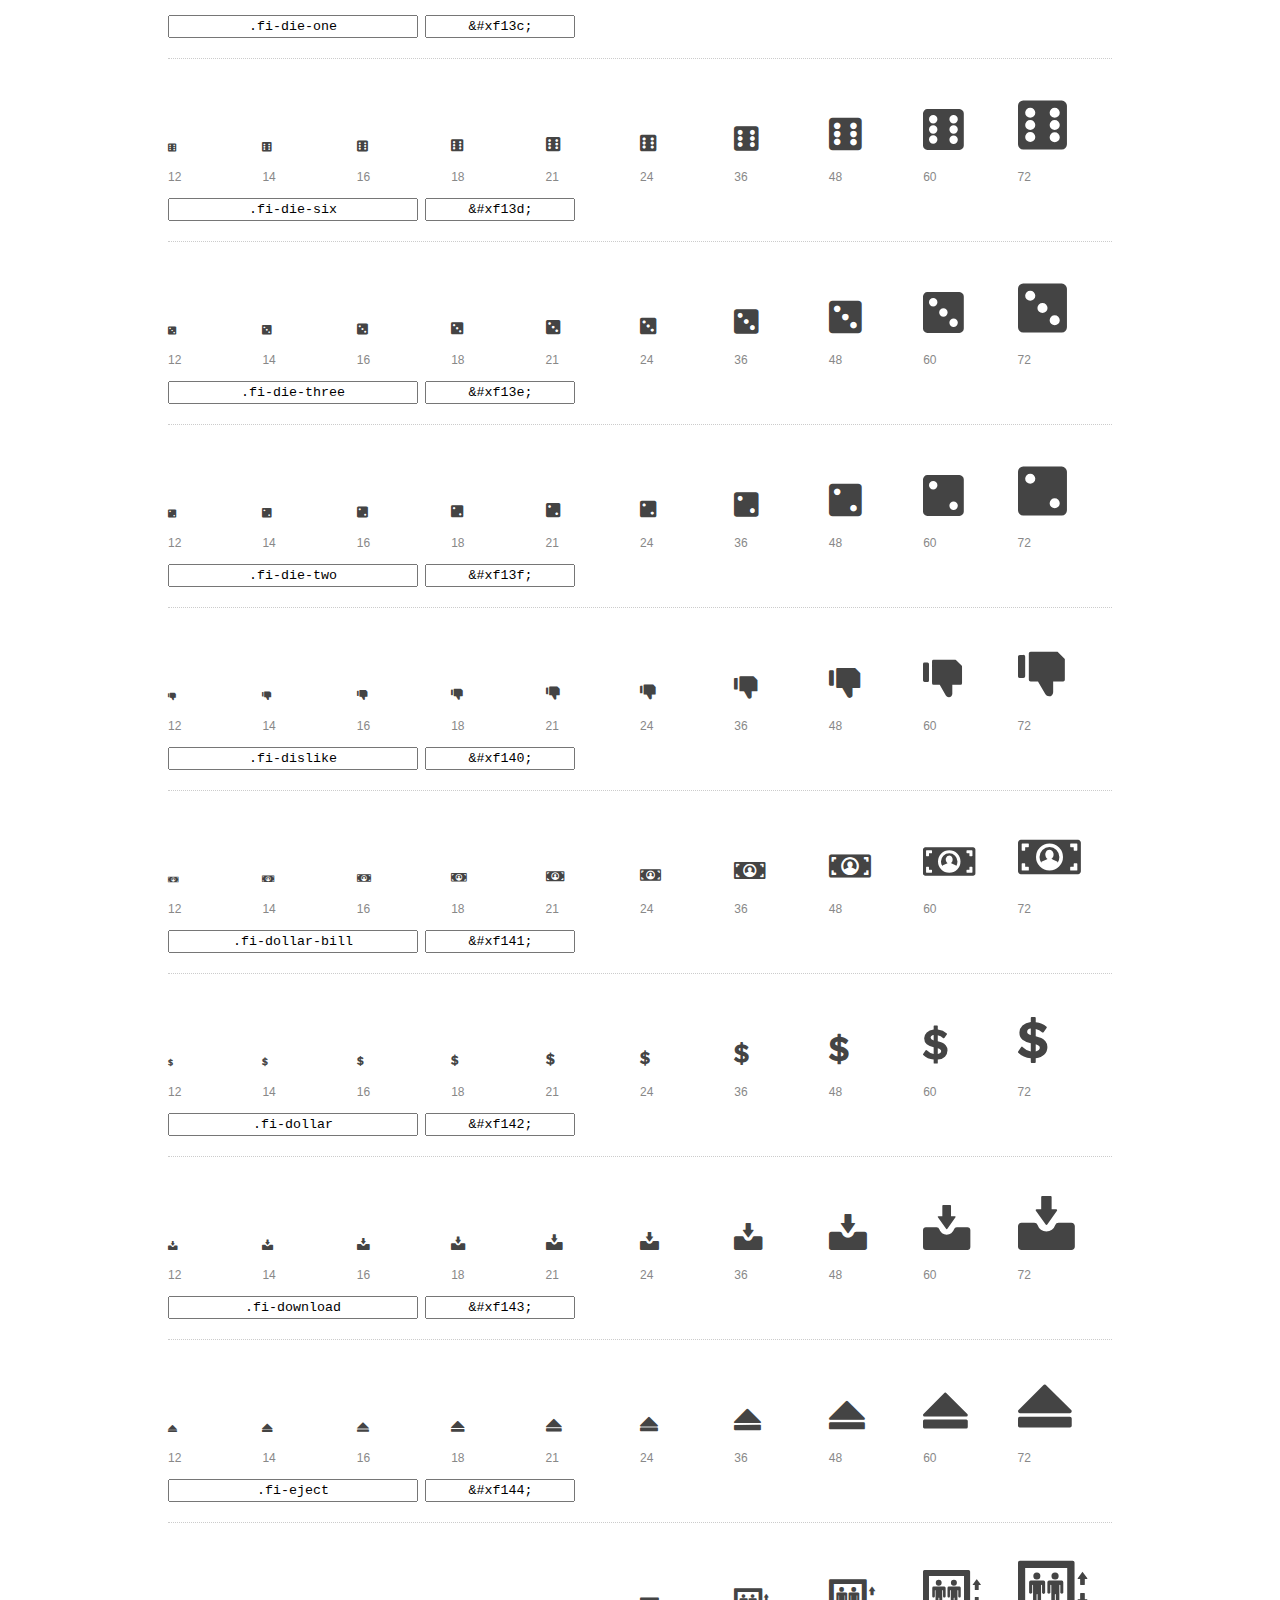
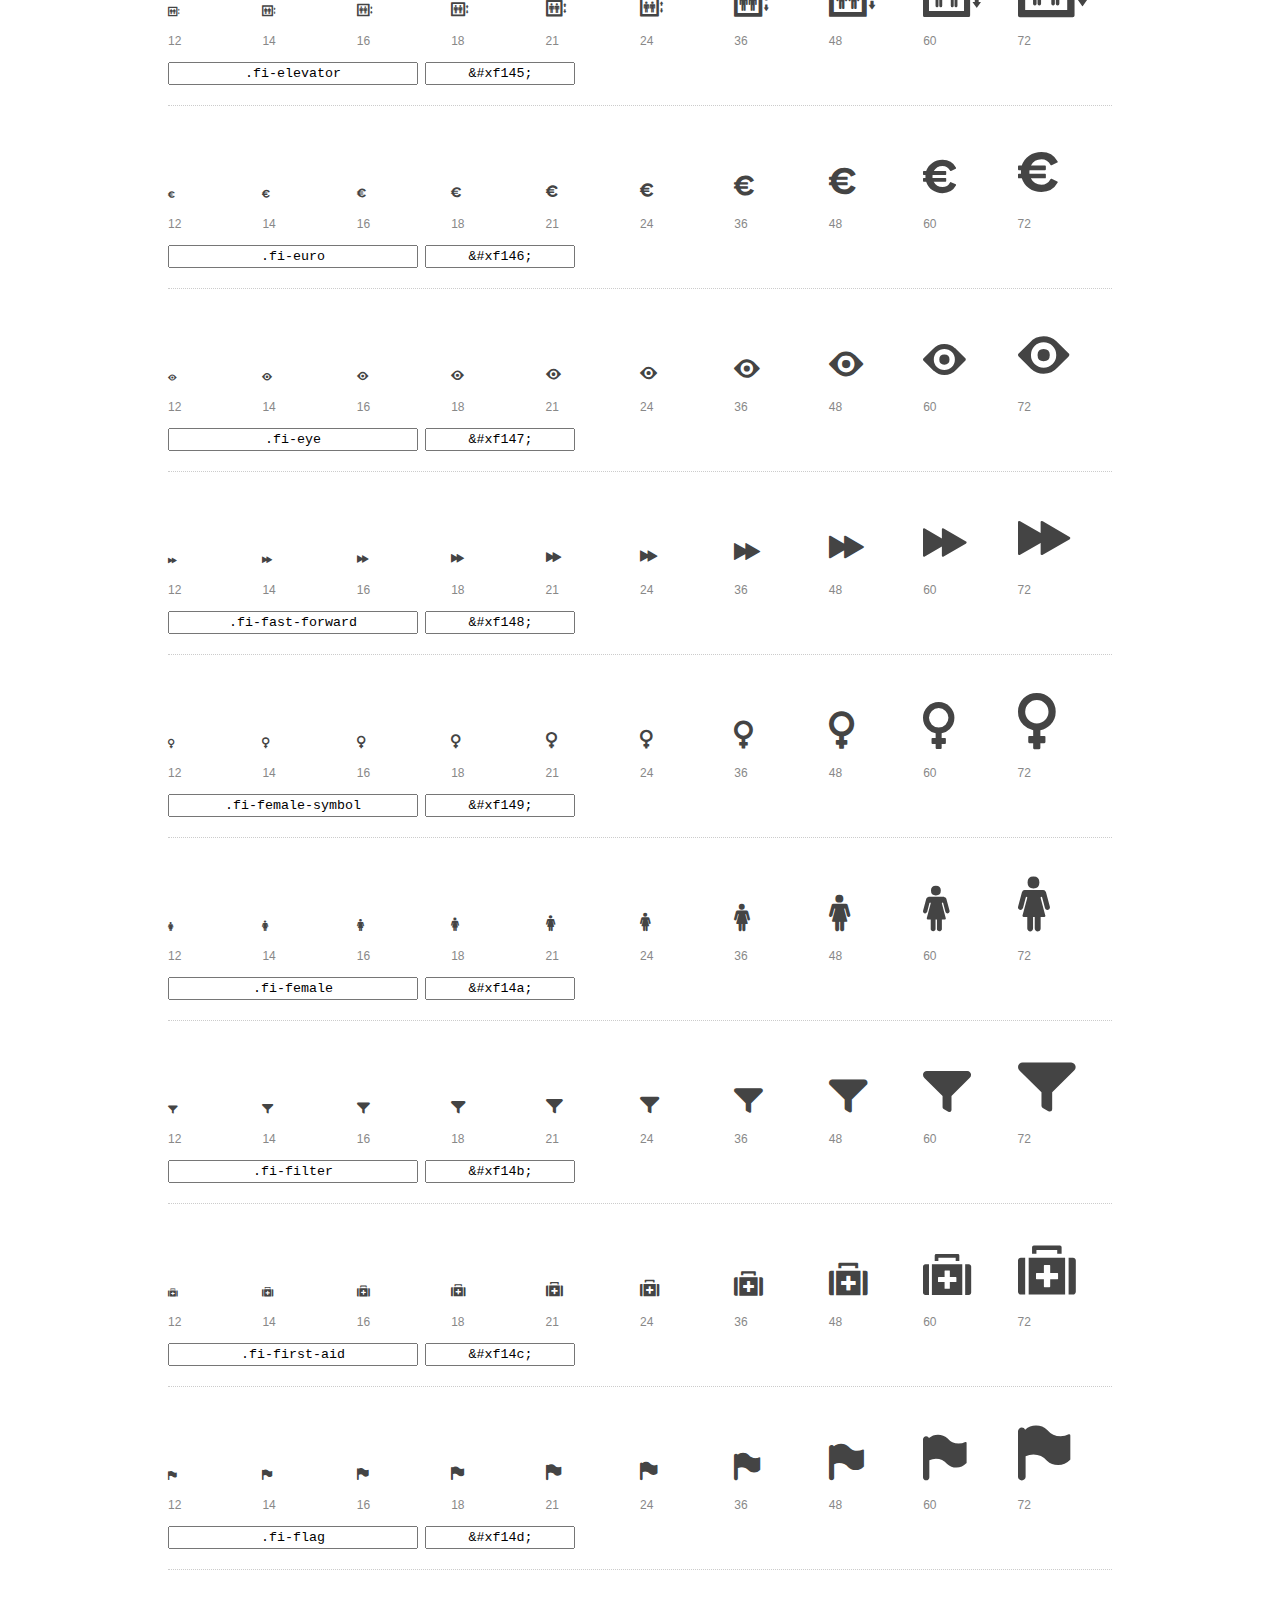
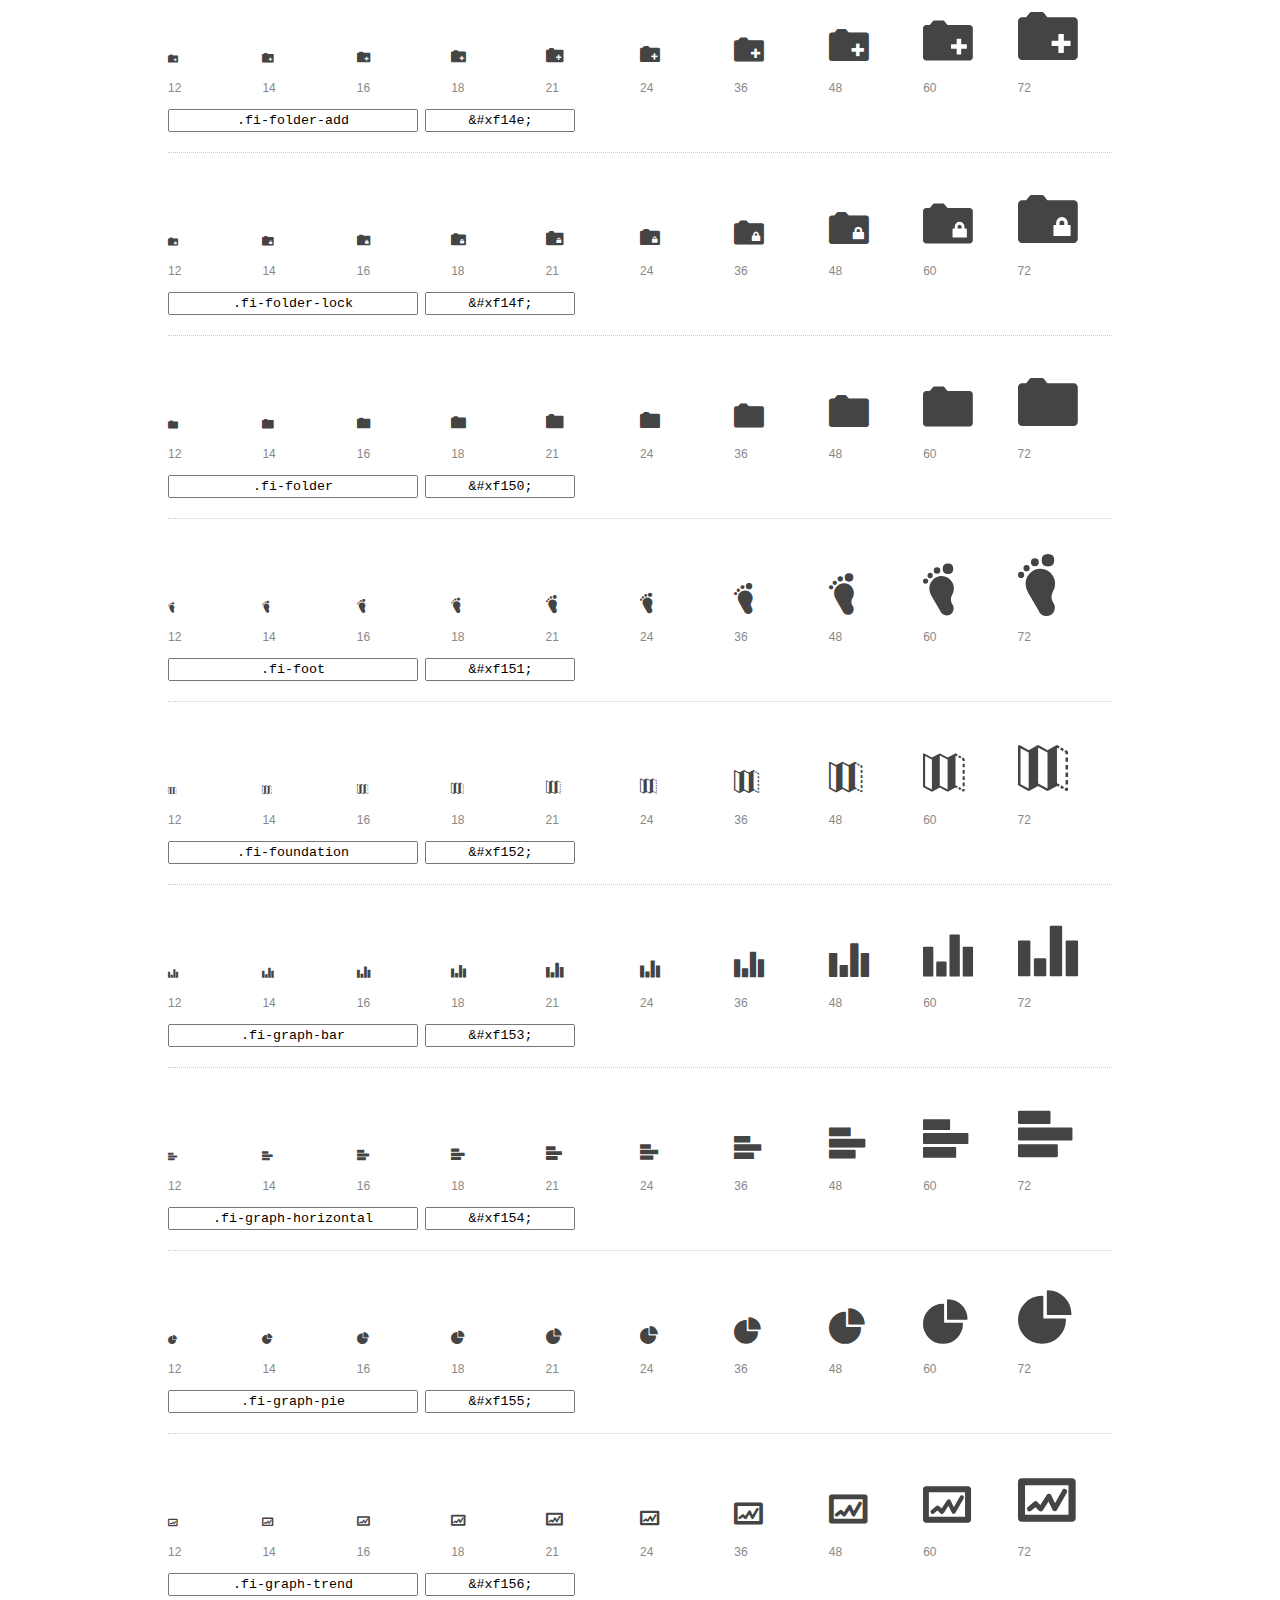
<file: fundation/foundation-icons/preview.html>
<!DOCTYPE html>
<html>
  <head>
    <title>Foundation Icons glyphs preview</title>
    <link rel="stylesheet" href="foundation-icons.css" />

    <style>
      * {
        -moz-box-sizing: border-box;
        -webkit-box-sizing: border-box;
        box-sizing: border-box;
        margin: 0;
        padding: 0;
      }

      body {
        background: #fff;
        color: #444;
        font: 16px/1.5 "Helvetica Neue", Helvetica, Arial, sans-serif;
      }

      a, 
      a:visited {
        color: #888;
        text-decoration: underline;
      }
      a:hover, 
      a:focus { color: #000; }

      h1 {
        border-bottom: 2px solid #ddd;
        color: #888;
        font-size: 36px;
        font-weight: 300;
        margin-bottom: 20px;
        padding: 20px 0;
      }

      .container {
        margin: 0 auto;
        min-width: 880px;
        padding: 0 40px;
        width: 80%;
      }

      .glyph {
        border-bottom: 1px dotted #ccc;
        padding: 10px 0 20px;
        margin-bottom: 20px;
      }

      .preview-glyphs { vertical-align: bottom; } 

      .preview-scale { 
        color: #888;
        font-size: 12px; 
        margin-top: 5px;
      }

      .step {
        display: inline-block;
        line-height: 1;
        width: 10%;
      }

      
      .size-12 { font-size: 12px; }
      
      .size-14 { font-size: 14px; }
      
      .size-16 { font-size: 16px; }
      
      .size-18 { font-size: 18px; }
      
      .size-21 { font-size: 21px; }
      
      .size-24 { font-size: 24px; }
      
      .size-36 { font-size: 36px; }
      
      .size-48 { font-size: 48px; }
      
      .size-60 { font-size: 60px; }
      
      .size-72 { font-size: 72px; }
      

      .usage { margin-top: 10px; }

      .usage input {
        font-family: monospace;
        margin-right: 3px;
        padding: 2px 5px;
        text-align: center;
      }

      .usage .point { width: 150px; }

      .usage .class { width: 250px; }

      .footer {
        color: #888;
        font-size: 12px;
        padding: 20px 0;
      }
    </style>

    <!--[if lte IE 8]><script src="http://html5shiv.googlecode.com/svn/trunk/html5.js"></script><![endif]-->
  </head>

  <body>
    <div class="container">
      <h1>Foundation Icons contains 283 glyphs:</h1> 

      
      <div class="glyph">
        <div class="preview-glyphs">
          <i class="step fi-address-book size-12"></i><i class="step fi-address-book size-14"></i><i class="step fi-address-book size-16"></i><i class="step fi-address-book size-18"></i><i class="step fi-address-book size-21"></i><i class="step fi-address-book size-24"></i><i class="step fi-address-book size-36"></i><i class="step fi-address-book size-48"></i><i class="step fi-address-book size-60"></i><i class="step fi-address-book size-72"></i>
        </div>
        <div class="preview-scale">
          <span class="step">12</span><span class="step">14</span><span class="step">16</span><span class="step">18</span><span class="step">21</span><span class="step">24</span><span class="step">36</span><span class="step">48</span><span class="step">60</span><span class="step">72</span> 
        </div>
        <div class="usage">
          <input class="class" type="text" readonly="readonly" onClick="this.select();" value=".fi-address-book" />
          <input class="point" type="text" readonly="readonly" onClick="this.select();" value="&amp;#xf100;" />
        </div>
      </div>
      
      <div class="glyph">
        <div class="preview-glyphs">
          <i class="step fi-alert size-12"></i><i class="step fi-alert size-14"></i><i class="step fi-alert size-16"></i><i class="step fi-alert size-18"></i><i class="step fi-alert size-21"></i><i class="step fi-alert size-24"></i><i class="step fi-alert size-36"></i><i class="step fi-alert size-48"></i><i class="step fi-alert size-60"></i><i class="step fi-alert size-72"></i>
        </div>
        <div class="preview-scale">
          <span class="step">12</span><span class="step">14</span><span class="step">16</span><span class="step">18</span><span class="step">21</span><span class="step">24</span><span class="step">36</span><span class="step">48</span><span class="step">60</span><span class="step">72</span> 
        </div>
        <div class="usage">
          <input class="class" type="text" readonly="readonly" onClick="this.select();" value=".fi-alert" />
          <input class="point" type="text" readonly="readonly" onClick="this.select();" value="&amp;#xf101;" />
        </div>
      </div>
      
      <div class="glyph">
        <div class="preview-glyphs">
          <i class="step fi-align-center size-12"></i><i class="step fi-align-center size-14"></i><i class="step fi-align-center size-16"></i><i class="step fi-align-center size-18"></i><i class="step fi-align-center size-21"></i><i class="step fi-align-center size-24"></i><i class="step fi-align-center size-36"></i><i class="step fi-align-center size-48"></i><i class="step fi-align-center size-60"></i><i class="step fi-align-center size-72"></i>
        </div>
        <div class="preview-scale">
          <span class="step">12</span><span class="step">14</span><span class="step">16</span><span class="step">18</span><span class="step">21</span><span class="step">24</span><span class="step">36</span><span class="step">48</span><span class="step">60</span><span class="step">72</span> 
        </div>
        <div class="usage">
          <input class="class" type="text" readonly="readonly" onClick="this.select();" value=".fi-align-center" />
          <input class="point" type="text" readonly="readonly" onClick="this.select();" value="&amp;#xf102;" />
        </div>
      </div>
      
      <div class="glyph">
        <div class="preview-glyphs">
          <i class="step fi-align-justify size-12"></i><i class="step fi-align-justify size-14"></i><i class="step fi-align-justify size-16"></i><i class="step fi-align-justify size-18"></i><i class="step fi-align-justify size-21"></i><i class="step fi-align-justify size-24"></i><i class="step fi-align-justify size-36"></i><i class="step fi-align-justify size-48"></i><i class="step fi-align-justify size-60"></i><i class="step fi-align-justify size-72"></i>
        </div>
        <div class="preview-scale">
          <span class="step">12</span><span class="step">14</span><span class="step">16</span><span class="step">18</span><span class="step">21</span><span class="step">24</span><span class="step">36</span><span class="step">48</span><span class="step">60</span><span class="step">72</span> 
        </div>
        <div class="usage">
          <input class="class" type="text" readonly="readonly" onClick="this.select();" value=".fi-align-justify" />
          <input class="point" type="text" readonly="readonly" onClick="this.select();" value="&amp;#xf103;" />
        </div>
      </div>
      
      <div class="glyph">
        <div class="preview-glyphs">
          <i class="step fi-align-left size-12"></i><i class="step fi-align-left size-14"></i><i class="step fi-align-left size-16"></i><i class="step fi-align-left size-18"></i><i class="step fi-align-left size-21"></i><i class="step fi-align-left size-24"></i><i class="step fi-align-left size-36"></i><i class="step fi-align-left size-48"></i><i class="step fi-align-left size-60"></i><i class="step fi-align-left size-72"></i>
        </div>
        <div class="preview-scale">
          <span class="step">12</span><span class="step">14</span><span class="step">16</span><span class="step">18</span><span class="step">21</span><span class="step">24</span><span class="step">36</span><span class="step">48</span><span class="step">60</span><span class="step">72</span> 
        </div>
        <div class="usage">
          <input class="class" type="text" readonly="readonly" onClick="this.select();" value=".fi-align-left" />
          <input class="point" type="text" readonly="readonly" onClick="this.select();" value="&amp;#xf104;" />
        </div>
      </div>
      
      <div class="glyph">
        <div class="preview-glyphs">
          <i class="step fi-align-right size-12"></i><i class="step fi-align-right size-14"></i><i class="step fi-align-right size-16"></i><i class="step fi-align-right size-18"></i><i class="step fi-align-right size-21"></i><i class="step fi-align-right size-24"></i><i class="step fi-align-right size-36"></i><i class="step fi-align-right size-48"></i><i class="step fi-align-right size-60"></i><i class="step fi-align-right size-72"></i>
        </div>
        <div class="preview-scale">
          <span class="step">12</span><span class="step">14</span><span class="step">16</span><span class="step">18</span><span class="step">21</span><span class="step">24</span><span class="step">36</span><span class="step">48</span><span class="step">60</span><span class="step">72</span> 
        </div>
        <div class="usage">
          <input class="class" type="text" readonly="readonly" onClick="this.select();" value=".fi-align-right" />
          <input class="point" type="text" readonly="readonly" onClick="this.select();" value="&amp;#xf105;" />
        </div>
      </div>
      
      <div class="glyph">
        <div class="preview-glyphs">
          <i class="step fi-anchor size-12"></i><i class="step fi-anchor size-14"></i><i class="step fi-anchor size-16"></i><i class="step fi-anchor size-18"></i><i class="step fi-anchor size-21"></i><i class="step fi-anchor size-24"></i><i class="step fi-anchor size-36"></i><i class="step fi-anchor size-48"></i><i class="step fi-anchor size-60"></i><i class="step fi-anchor size-72"></i>
        </div>
        <div class="preview-scale">
          <span class="step">12</span><span class="step">14</span><span class="step">16</span><span class="step">18</span><span class="step">21</span><span class="step">24</span><span class="step">36</span><span class="step">48</span><span class="step">60</span><span class="step">72</span> 
        </div>
        <div class="usage">
          <input class="class" type="text" readonly="readonly" onClick="this.select();" value=".fi-anchor" />
          <input class="point" type="text" readonly="readonly" onClick="this.select();" value="&amp;#xf106;" />
        </div>
      </div>
      
      <div class="glyph">
        <div class="preview-glyphs">
          <i class="step fi-annotate size-12"></i><i class="step fi-annotate size-14"></i><i class="step fi-annotate size-16"></i><i class="step fi-annotate size-18"></i><i class="step fi-annotate size-21"></i><i class="step fi-annotate size-24"></i><i class="step fi-annotate size-36"></i><i class="step fi-annotate size-48"></i><i class="step fi-annotate size-60"></i><i class="step fi-annotate size-72"></i>
        </div>
        <div class="preview-scale">
          <span class="step">12</span><span class="step">14</span><span class="step">16</span><span class="step">18</span><span class="step">21</span><span class="step">24</span><span class="step">36</span><span class="step">48</span><span class="step">60</span><span class="step">72</span> 
        </div>
        <div class="usage">
          <input class="class" type="text" readonly="readonly" onClick="this.select();" value=".fi-annotate" />
          <input class="point" type="text" readonly="readonly" onClick="this.select();" value="&amp;#xf107;" />
        </div>
      </div>
      
      <div class="glyph">
        <div class="preview-glyphs">
          <i class="step fi-archive size-12"></i><i class="step fi-archive size-14"></i><i class="step fi-archive size-16"></i><i class="step fi-archive size-18"></i><i class="step fi-archive size-21"></i><i class="step fi-archive size-24"></i><i class="step fi-archive size-36"></i><i class="step fi-archive size-48"></i><i class="step fi-archive size-60"></i><i class="step fi-archive size-72"></i>
        </div>
        <div class="preview-scale">
          <span class="step">12</span><span class="step">14</span><span class="step">16</span><span class="step">18</span><span class="step">21</span><span class="step">24</span><span class="step">36</span><span class="step">48</span><span class="step">60</span><span class="step">72</span> 
        </div>
        <div class="usage">
          <input class="class" type="text" readonly="readonly" onClick="this.select();" value=".fi-archive" />
          <input class="point" type="text" readonly="readonly" onClick="this.select();" value="&amp;#xf108;" />
        </div>
      </div>
      
      <div class="glyph">
        <div class="preview-glyphs">
          <i class="step fi-arrow-down size-12"></i><i class="step fi-arrow-down size-14"></i><i class="step fi-arrow-down size-16"></i><i class="step fi-arrow-down size-18"></i><i class="step fi-arrow-down size-21"></i><i class="step fi-arrow-down size-24"></i><i class="step fi-arrow-down size-36"></i><i class="step fi-arrow-down size-48"></i><i class="step fi-arrow-down size-60"></i><i class="step fi-arrow-down size-72"></i>
        </div>
        <div class="preview-scale">
          <span class="step">12</span><span class="step">14</span><span class="step">16</span><span class="step">18</span><span class="step">21</span><span class="step">24</span><span class="step">36</span><span class="step">48</span><span class="step">60</span><span class="step">72</span> 
        </div>
        <div class="usage">
          <input class="class" type="text" readonly="readonly" onClick="this.select();" value=".fi-arrow-down" />
          <input class="point" type="text" readonly="readonly" onClick="this.select();" value="&amp;#xf109;" />
        </div>
      </div>
      
      <div class="glyph">
        <div class="preview-glyphs">
          <i class="step fi-arrow-left size-12"></i><i class="step fi-arrow-left size-14"></i><i class="step fi-arrow-left size-16"></i><i class="step fi-arrow-left size-18"></i><i class="step fi-arrow-left size-21"></i><i class="step fi-arrow-left size-24"></i><i class="step fi-arrow-left size-36"></i><i class="step fi-arrow-left size-48"></i><i class="step fi-arrow-left size-60"></i><i class="step fi-arrow-left size-72"></i>
        </div>
        <div class="preview-scale">
          <span class="step">12</span><span class="step">14</span><span class="step">16</span><span class="step">18</span><span class="step">21</span><span class="step">24</span><span class="step">36</span><span class="step">48</span><span class="step">60</span><span class="step">72</span> 
        </div>
        <div class="usage">
          <input class="class" type="text" readonly="readonly" onClick="this.select();" value=".fi-arrow-left" />
          <input class="point" type="text" readonly="readonly" onClick="this.select();" value="&amp;#xf10a;" />
        </div>
      </div>
      
      <div class="glyph">
        <div class="preview-glyphs">
          <i class="step fi-arrow-right size-12"></i><i class="step fi-arrow-right size-14"></i><i class="step fi-arrow-right size-16"></i><i class="step fi-arrow-right size-18"></i><i class="step fi-arrow-right size-21"></i><i class="step fi-arrow-right size-24"></i><i class="step fi-arrow-right size-36"></i><i class="step fi-arrow-right size-48"></i><i class="step fi-arrow-right size-60"></i><i class="step fi-arrow-right size-72"></i>
        </div>
        <div class="preview-scale">
          <span class="step">12</span><span class="step">14</span><span class="step">16</span><span class="step">18</span><span class="step">21</span><span class="step">24</span><span class="step">36</span><span class="step">48</span><span class="step">60</span><span class="step">72</span> 
        </div>
        <div class="usage">
          <input class="class" type="text" readonly="readonly" onClick="this.select();" value=".fi-arrow-right" />
          <input class="point" type="text" readonly="readonly" onClick="this.select();" value="&amp;#xf10b;" />
        </div>
      </div>
      
      <div class="glyph">
        <div class="preview-glyphs">
          <i class="step fi-arrow-up size-12"></i><i class="step fi-arrow-up size-14"></i><i class="step fi-arrow-up size-16"></i><i class="step fi-arrow-up size-18"></i><i class="step fi-arrow-up size-21"></i><i class="step fi-arrow-up size-24"></i><i class="step fi-arrow-up size-36"></i><i class="step fi-arrow-up size-48"></i><i class="step fi-arrow-up size-60"></i><i class="step fi-arrow-up size-72"></i>
        </div>
        <div class="preview-scale">
          <span class="step">12</span><span class="step">14</span><span class="step">16</span><span class="step">18</span><span class="step">21</span><span class="step">24</span><span class="step">36</span><span class="step">48</span><span class="step">60</span><span class="step">72</span> 
        </div>
        <div class="usage">
          <input class="class" type="text" readonly="readonly" onClick="this.select();" value=".fi-arrow-up" />
          <input class="point" type="text" readonly="readonly" onClick="this.select();" value="&amp;#xf10c;" />
        </div>
      </div>
      
      <div class="glyph">
        <div class="preview-glyphs">
          <i class="step fi-arrows-compress size-12"></i><i class="step fi-arrows-compress size-14"></i><i class="step fi-arrows-compress size-16"></i><i class="step fi-arrows-compress size-18"></i><i class="step fi-arrows-compress size-21"></i><i class="step fi-arrows-compress size-24"></i><i class="step fi-arrows-compress size-36"></i><i class="step fi-arrows-compress size-48"></i><i class="step fi-arrows-compress size-60"></i><i class="step fi-arrows-compress size-72"></i>
        </div>
        <div class="preview-scale">
          <span class="step">12</span><span class="step">14</span><span class="step">16</span><span class="step">18</span><span class="step">21</span><span class="step">24</span><span class="step">36</span><span class="step">48</span><span class="step">60</span><span class="step">72</span> 
        </div>
        <div class="usage">
          <input class="class" type="text" readonly="readonly" onClick="this.select();" value=".fi-arrows-compress" />
          <input class="point" type="text" readonly="readonly" onClick="this.select();" value="&amp;#xf10d;" />
        </div>
      </div>
      
      <div class="glyph">
        <div class="preview-glyphs">
          <i class="step fi-arrows-expand size-12"></i><i class="step fi-arrows-expand size-14"></i><i class="step fi-arrows-expand size-16"></i><i class="step fi-arrows-expand size-18"></i><i class="step fi-arrows-expand size-21"></i><i class="step fi-arrows-expand size-24"></i><i class="step fi-arrows-expand size-36"></i><i class="step fi-arrows-expand size-48"></i><i class="step fi-arrows-expand size-60"></i><i class="step fi-arrows-expand size-72"></i>
        </div>
        <div class="preview-scale">
          <span class="step">12</span><span class="step">14</span><span class="step">16</span><span class="step">18</span><span class="step">21</span><span class="step">24</span><span class="step">36</span><span class="step">48</span><span class="step">60</span><span class="step">72</span> 
        </div>
        <div class="usage">
          <input class="class" type="text" readonly="readonly" onClick="this.select();" value=".fi-arrows-expand" />
          <input class="point" type="text" readonly="readonly" onClick="this.select();" value="&amp;#xf10e;" />
        </div>
      </div>
      
      <div class="glyph">
        <div class="preview-glyphs">
          <i class="step fi-arrows-in size-12"></i><i class="step fi-arrows-in size-14"></i><i class="step fi-arrows-in size-16"></i><i class="step fi-arrows-in size-18"></i><i class="step fi-arrows-in size-21"></i><i class="step fi-arrows-in size-24"></i><i class="step fi-arrows-in size-36"></i><i class="step fi-arrows-in size-48"></i><i class="step fi-arrows-in size-60"></i><i class="step fi-arrows-in size-72"></i>
        </div>
        <div class="preview-scale">
          <span class="step">12</span><span class="step">14</span><span class="step">16</span><span class="step">18</span><span class="step">21</span><span class="step">24</span><span class="step">36</span><span class="step">48</span><span class="step">60</span><span class="step">72</span> 
        </div>
        <div class="usage">
          <input class="class" type="text" readonly="readonly" onClick="this.select();" value=".fi-arrows-in" />
          <input class="point" type="text" readonly="readonly" onClick="this.select();" value="&amp;#xf10f;" />
        </div>
      </div>
      
      <div class="glyph">
        <div class="preview-glyphs">
          <i class="step fi-arrows-out size-12"></i><i class="step fi-arrows-out size-14"></i><i class="step fi-arrows-out size-16"></i><i class="step fi-arrows-out size-18"></i><i class="step fi-arrows-out size-21"></i><i class="step fi-arrows-out size-24"></i><i class="step fi-arrows-out size-36"></i><i class="step fi-arrows-out size-48"></i><i class="step fi-arrows-out size-60"></i><i class="step fi-arrows-out size-72"></i>
        </div>
        <div class="preview-scale">
          <span class="step">12</span><span class="step">14</span><span class="step">16</span><span class="step">18</span><span class="step">21</span><span class="step">24</span><span class="step">36</span><span class="step">48</span><span class="step">60</span><span class="step">72</span> 
        </div>
        <div class="usage">
          <input class="class" type="text" readonly="readonly" onClick="this.select();" value=".fi-arrows-out" />
          <input class="point" type="text" readonly="readonly" onClick="this.select();" value="&amp;#xf110;" />
        </div>
      </div>
      
      <div class="glyph">
        <div class="preview-glyphs">
          <i class="step fi-asl size-12"></i><i class="step fi-asl size-14"></i><i class="step fi-asl size-16"></i><i class="step fi-asl size-18"></i><i class="step fi-asl size-21"></i><i class="step fi-asl size-24"></i><i class="step fi-asl size-36"></i><i class="step fi-asl size-48"></i><i class="step fi-asl size-60"></i><i class="step fi-asl size-72"></i>
        </div>
        <div class="preview-scale">
          <span class="step">12</span><span class="step">14</span><span class="step">16</span><span class="step">18</span><span class="step">21</span><span class="step">24</span><span class="step">36</span><span class="step">48</span><span class="step">60</span><span class="step">72</span> 
        </div>
        <div class="usage">
          <input class="class" type="text" readonly="readonly" onClick="this.select();" value=".fi-asl" />
          <input class="point" type="text" readonly="readonly" onClick="this.select();" value="&amp;#xf111;" />
        </div>
      </div>
      
      <div class="glyph">
        <div class="preview-glyphs">
          <i class="step fi-asterisk size-12"></i><i class="step fi-asterisk size-14"></i><i class="step fi-asterisk size-16"></i><i class="step fi-asterisk size-18"></i><i class="step fi-asterisk size-21"></i><i class="step fi-asterisk size-24"></i><i class="step fi-asterisk size-36"></i><i class="step fi-asterisk size-48"></i><i class="step fi-asterisk size-60"></i><i class="step fi-asterisk size-72"></i>
        </div>
        <div class="preview-scale">
          <span class="step">12</span><span class="step">14</span><span class="step">16</span><span class="step">18</span><span class="step">21</span><span class="step">24</span><span class="step">36</span><span class="step">48</span><span class="step">60</span><span class="step">72</span> 
        </div>
        <div class="usage">
          <input class="class" type="text" readonly="readonly" onClick="this.select();" value=".fi-asterisk" />
          <input class="point" type="text" readonly="readonly" onClick="this.select();" value="&amp;#xf112;" />
        </div>
      </div>
      
      <div class="glyph">
        <div class="preview-glyphs">
          <i class="step fi-at-sign size-12"></i><i class="step fi-at-sign size-14"></i><i class="step fi-at-sign size-16"></i><i class="step fi-at-sign size-18"></i><i class="step fi-at-sign size-21"></i><i class="step fi-at-sign size-24"></i><i class="step fi-at-sign size-36"></i><i class="step fi-at-sign size-48"></i><i class="step fi-at-sign size-60"></i><i class="step fi-at-sign size-72"></i>
        </div>
        <div class="preview-scale">
          <span class="step">12</span><span class="step">14</span><span class="step">16</span><span class="step">18</span><span class="step">21</span><span class="step">24</span><span class="step">36</span><span class="step">48</span><span class="step">60</span><span class="step">72</span> 
        </div>
        <div class="usage">
          <input class="class" type="text" readonly="readonly" onClick="this.select();" value=".fi-at-sign" />
          <input class="point" type="text" readonly="readonly" onClick="this.select();" value="&amp;#xf113;" />
        </div>
      </div>
      
      <div class="glyph">
        <div class="preview-glyphs">
          <i class="step fi-background-color size-12"></i><i class="step fi-background-color size-14"></i><i class="step fi-background-color size-16"></i><i class="step fi-background-color size-18"></i><i class="step fi-background-color size-21"></i><i class="step fi-background-color size-24"></i><i class="step fi-background-color size-36"></i><i class="step fi-background-color size-48"></i><i class="step fi-background-color size-60"></i><i class="step fi-background-color size-72"></i>
        </div>
        <div class="preview-scale">
          <span class="step">12</span><span class="step">14</span><span class="step">16</span><span class="step">18</span><span class="step">21</span><span class="step">24</span><span class="step">36</span><span class="step">48</span><span class="step">60</span><span class="step">72</span> 
        </div>
        <div class="usage">
          <input class="class" type="text" readonly="readonly" onClick="this.select();" value=".fi-background-color" />
          <input class="point" type="text" readonly="readonly" onClick="this.select();" value="&amp;#xf114;" />
        </div>
      </div>
      
      <div class="glyph">
        <div class="preview-glyphs">
          <i class="step fi-battery-empty size-12"></i><i class="step fi-battery-empty size-14"></i><i class="step fi-battery-empty size-16"></i><i class="step fi-battery-empty size-18"></i><i class="step fi-battery-empty size-21"></i><i class="step fi-battery-empty size-24"></i><i class="step fi-battery-empty size-36"></i><i class="step fi-battery-empty size-48"></i><i class="step fi-battery-empty size-60"></i><i class="step fi-battery-empty size-72"></i>
        </div>
        <div class="preview-scale">
          <span class="step">12</span><span class="step">14</span><span class="step">16</span><span class="step">18</span><span class="step">21</span><span class="step">24</span><span class="step">36</span><span class="step">48</span><span class="step">60</span><span class="step">72</span> 
        </div>
        <div class="usage">
          <input class="class" type="text" readonly="readonly" onClick="this.select();" value=".fi-battery-empty" />
          <input class="point" type="text" readonly="readonly" onClick="this.select();" value="&amp;#xf115;" />
        </div>
      </div>
      
      <div class="glyph">
        <div class="preview-glyphs">
          <i class="step fi-battery-full size-12"></i><i class="step fi-battery-full size-14"></i><i class="step fi-battery-full size-16"></i><i class="step fi-battery-full size-18"></i><i class="step fi-battery-full size-21"></i><i class="step fi-battery-full size-24"></i><i class="step fi-battery-full size-36"></i><i class="step fi-battery-full size-48"></i><i class="step fi-battery-full size-60"></i><i class="step fi-battery-full size-72"></i>
        </div>
        <div class="preview-scale">
          <span class="step">12</span><span class="step">14</span><span class="step">16</span><span class="step">18</span><span class="step">21</span><span class="step">24</span><span class="step">36</span><span class="step">48</span><span class="step">60</span><span class="step">72</span> 
        </div>
        <div class="usage">
          <input class="class" type="text" readonly="readonly" onClick="this.select();" value=".fi-battery-full" />
          <input class="point" type="text" readonly="readonly" onClick="this.select();" value="&amp;#xf116;" />
        </div>
      </div>
      
      <div class="glyph">
        <div class="preview-glyphs">
          <i class="step fi-battery-half size-12"></i><i class="step fi-battery-half size-14"></i><i class="step fi-battery-half size-16"></i><i class="step fi-battery-half size-18"></i><i class="step fi-battery-half size-21"></i><i class="step fi-battery-half size-24"></i><i class="step fi-battery-half size-36"></i><i class="step fi-battery-half size-48"></i><i class="step fi-battery-half size-60"></i><i class="step fi-battery-half size-72"></i>
        </div>
        <div class="preview-scale">
          <span class="step">12</span><span class="step">14</span><span class="step">16</span><span class="step">18</span><span class="step">21</span><span class="step">24</span><span class="step">36</span><span class="step">48</span><span class="step">60</span><span class="step">72</span> 
        </div>
        <div class="usage">
          <input class="class" type="text" readonly="readonly" onClick="this.select();" value=".fi-battery-half" />
          <input class="point" type="text" readonly="readonly" onClick="this.select();" value="&amp;#xf117;" />
        </div>
      </div>
      
      <div class="glyph">
        <div class="preview-glyphs">
          <i class="step fi-bitcoin-circle size-12"></i><i class="step fi-bitcoin-circle size-14"></i><i class="step fi-bitcoin-circle size-16"></i><i class="step fi-bitcoin-circle size-18"></i><i class="step fi-bitcoin-circle size-21"></i><i class="step fi-bitcoin-circle size-24"></i><i class="step fi-bitcoin-circle size-36"></i><i class="step fi-bitcoin-circle size-48"></i><i class="step fi-bitcoin-circle size-60"></i><i class="step fi-bitcoin-circle size-72"></i>
        </div>
        <div class="preview-scale">
          <span class="step">12</span><span class="step">14</span><span class="step">16</span><span class="step">18</span><span class="step">21</span><span class="step">24</span><span class="step">36</span><span class="step">48</span><span class="step">60</span><span class="step">72</span> 
        </div>
        <div class="usage">
          <input class="class" type="text" readonly="readonly" onClick="this.select();" value=".fi-bitcoin-circle" />
          <input class="point" type="text" readonly="readonly" onClick="this.select();" value="&amp;#xf118;" />
        </div>
      </div>
      
      <div class="glyph">
        <div class="preview-glyphs">
          <i class="step fi-bitcoin size-12"></i><i class="step fi-bitcoin size-14"></i><i class="step fi-bitcoin size-16"></i><i class="step fi-bitcoin size-18"></i><i class="step fi-bitcoin size-21"></i><i class="step fi-bitcoin size-24"></i><i class="step fi-bitcoin size-36"></i><i class="step fi-bitcoin size-48"></i><i class="step fi-bitcoin size-60"></i><i class="step fi-bitcoin size-72"></i>
        </div>
        <div class="preview-scale">
          <span class="step">12</span><span class="step">14</span><span class="step">16</span><span class="step">18</span><span class="step">21</span><span class="step">24</span><span class="step">36</span><span class="step">48</span><span class="step">60</span><span class="step">72</span> 
        </div>
        <div class="usage">
          <input class="class" type="text" readonly="readonly" onClick="this.select();" value=".fi-bitcoin" />
          <input class="point" type="text" readonly="readonly" onClick="this.select();" value="&amp;#xf119;" />
        </div>
      </div>
      
      <div class="glyph">
        <div class="preview-glyphs">
          <i class="step fi-blind size-12"></i><i class="step fi-blind size-14"></i><i class="step fi-blind size-16"></i><i class="step fi-blind size-18"></i><i class="step fi-blind size-21"></i><i class="step fi-blind size-24"></i><i class="step fi-blind size-36"></i><i class="step fi-blind size-48"></i><i class="step fi-blind size-60"></i><i class="step fi-blind size-72"></i>
        </div>
        <div class="preview-scale">
          <span class="step">12</span><span class="step">14</span><span class="step">16</span><span class="step">18</span><span class="step">21</span><span class="step">24</span><span class="step">36</span><span class="step">48</span><span class="step">60</span><span class="step">72</span> 
        </div>
        <div class="usage">
          <input class="class" type="text" readonly="readonly" onClick="this.select();" value=".fi-blind" />
          <input class="point" type="text" readonly="readonly" onClick="this.select();" value="&amp;#xf11a;" />
        </div>
      </div>
      
      <div class="glyph">
        <div class="preview-glyphs">
          <i class="step fi-bluetooth size-12"></i><i class="step fi-bluetooth size-14"></i><i class="step fi-bluetooth size-16"></i><i class="step fi-bluetooth size-18"></i><i class="step fi-bluetooth size-21"></i><i class="step fi-bluetooth size-24"></i><i class="step fi-bluetooth size-36"></i><i class="step fi-bluetooth size-48"></i><i class="step fi-bluetooth size-60"></i><i class="step fi-bluetooth size-72"></i>
        </div>
        <div class="preview-scale">
          <span class="step">12</span><span class="step">14</span><span class="step">16</span><span class="step">18</span><span class="step">21</span><span class="step">24</span><span class="step">36</span><span class="step">48</span><span class="step">60</span><span class="step">72</span> 
        </div>
        <div class="usage">
          <input class="class" type="text" readonly="readonly" onClick="this.select();" value=".fi-bluetooth" />
          <input class="point" type="text" readonly="readonly" onClick="this.select();" value="&amp;#xf11b;" />
        </div>
      </div>
      
      <div class="glyph">
        <div class="preview-glyphs">
          <i class="step fi-bold size-12"></i><i class="step fi-bold size-14"></i><i class="step fi-bold size-16"></i><i class="step fi-bold size-18"></i><i class="step fi-bold size-21"></i><i class="step fi-bold size-24"></i><i class="step fi-bold size-36"></i><i class="step fi-bold size-48"></i><i class="step fi-bold size-60"></i><i class="step fi-bold size-72"></i>
        </div>
        <div class="preview-scale">
          <span class="step">12</span><span class="step">14</span><span class="step">16</span><span class="step">18</span><span class="step">21</span><span class="step">24</span><span class="step">36</span><span class="step">48</span><span class="step">60</span><span class="step">72</span> 
        </div>
        <div class="usage">
          <input class="class" type="text" readonly="readonly" onClick="this.select();" value=".fi-bold" />
          <input class="point" type="text" readonly="readonly" onClick="this.select();" value="&amp;#xf11c;" />
        </div>
      </div>
      
      <div class="glyph">
        <div class="preview-glyphs">
          <i class="step fi-book-bookmark size-12"></i><i class="step fi-book-bookmark size-14"></i><i class="step fi-book-bookmark size-16"></i><i class="step fi-book-bookmark size-18"></i><i class="step fi-book-bookmark size-21"></i><i class="step fi-book-bookmark size-24"></i><i class="step fi-book-bookmark size-36"></i><i class="step fi-book-bookmark size-48"></i><i class="step fi-book-bookmark size-60"></i><i class="step fi-book-bookmark size-72"></i>
        </div>
        <div class="preview-scale">
          <span class="step">12</span><span class="step">14</span><span class="step">16</span><span class="step">18</span><span class="step">21</span><span class="step">24</span><span class="step">36</span><span class="step">48</span><span class="step">60</span><span class="step">72</span> 
        </div>
        <div class="usage">
          <input class="class" type="text" readonly="readonly" onClick="this.select();" value=".fi-book-bookmark" />
          <input class="point" type="text" readonly="readonly" onClick="this.select();" value="&amp;#xf11d;" />
        </div>
      </div>
      
      <div class="glyph">
        <div class="preview-glyphs">
          <i class="step fi-book size-12"></i><i class="step fi-book size-14"></i><i class="step fi-book size-16"></i><i class="step fi-book size-18"></i><i class="step fi-book size-21"></i><i class="step fi-book size-24"></i><i class="step fi-book size-36"></i><i class="step fi-book size-48"></i><i class="step fi-book size-60"></i><i class="step fi-book size-72"></i>
        </div>
        <div class="preview-scale">
          <span class="step">12</span><span class="step">14</span><span class="step">16</span><span class="step">18</span><span class="step">21</span><span class="step">24</span><span class="step">36</span><span class="step">48</span><span class="step">60</span><span class="step">72</span> 
        </div>
        <div class="usage">
          <input class="class" type="text" readonly="readonly" onClick="this.select();" value=".fi-book" />
          <input class="point" type="text" readonly="readonly" onClick="this.select();" value="&amp;#xf11e;" />
        </div>
      </div>
      
      <div class="glyph">
        <div class="preview-glyphs">
          <i class="step fi-bookmark size-12"></i><i class="step fi-bookmark size-14"></i><i class="step fi-bookmark size-16"></i><i class="step fi-bookmark size-18"></i><i class="step fi-bookmark size-21"></i><i class="step fi-bookmark size-24"></i><i class="step fi-bookmark size-36"></i><i class="step fi-bookmark size-48"></i><i class="step fi-bookmark size-60"></i><i class="step fi-bookmark size-72"></i>
        </div>
        <div class="preview-scale">
          <span class="step">12</span><span class="step">14</span><span class="step">16</span><span class="step">18</span><span class="step">21</span><span class="step">24</span><span class="step">36</span><span class="step">48</span><span class="step">60</span><span class="step">72</span> 
        </div>
        <div class="usage">
          <input class="class" type="text" readonly="readonly" onClick="this.select();" value=".fi-bookmark" />
          <input class="point" type="text" readonly="readonly" onClick="this.select();" value="&amp;#xf11f;" />
        </div>
      </div>
      
      <div class="glyph">
        <div class="preview-glyphs">
          <i class="step fi-braille size-12"></i><i class="step fi-braille size-14"></i><i class="step fi-braille size-16"></i><i class="step fi-braille size-18"></i><i class="step fi-braille size-21"></i><i class="step fi-braille size-24"></i><i class="step fi-braille size-36"></i><i class="step fi-braille size-48"></i><i class="step fi-braille size-60"></i><i class="step fi-braille size-72"></i>
        </div>
        <div class="preview-scale">
          <span class="step">12</span><span class="step">14</span><span class="step">16</span><span class="step">18</span><span class="step">21</span><span class="step">24</span><span class="step">36</span><span class="step">48</span><span class="step">60</span><span class="step">72</span> 
        </div>
        <div class="usage">
          <input class="class" type="text" readonly="readonly" onClick="this.select();" value=".fi-braille" />
          <input class="point" type="text" readonly="readonly" onClick="this.select();" value="&amp;#xf120;" />
        </div>
      </div>
      
      <div class="glyph">
        <div class="preview-glyphs">
          <i class="step fi-burst-new size-12"></i><i class="step fi-burst-new size-14"></i><i class="step fi-burst-new size-16"></i><i class="step fi-burst-new size-18"></i><i class="step fi-burst-new size-21"></i><i class="step fi-burst-new size-24"></i><i class="step fi-burst-new size-36"></i><i class="step fi-burst-new size-48"></i><i class="step fi-burst-new size-60"></i><i class="step fi-burst-new size-72"></i>
        </div>
        <div class="preview-scale">
          <span class="step">12</span><span class="step">14</span><span class="step">16</span><span class="step">18</span><span class="step">21</span><span class="step">24</span><span class="step">36</span><span class="step">48</span><span class="step">60</span><span class="step">72</span> 
        </div>
        <div class="usage">
          <input class="class" type="text" readonly="readonly" onClick="this.select();" value=".fi-burst-new" />
          <input class="point" type="text" readonly="readonly" onClick="this.select();" value="&amp;#xf121;" />
        </div>
      </div>
      
      <div class="glyph">
        <div class="preview-glyphs">
          <i class="step fi-burst-sale size-12"></i><i class="step fi-burst-sale size-14"></i><i class="step fi-burst-sale size-16"></i><i class="step fi-burst-sale size-18"></i><i class="step fi-burst-sale size-21"></i><i class="step fi-burst-sale size-24"></i><i class="step fi-burst-sale size-36"></i><i class="step fi-burst-sale size-48"></i><i class="step fi-burst-sale size-60"></i><i class="step fi-burst-sale size-72"></i>
        </div>
        <div class="preview-scale">
          <span class="step">12</span><span class="step">14</span><span class="step">16</span><span class="step">18</span><span class="step">21</span><span class="step">24</span><span class="step">36</span><span class="step">48</span><span class="step">60</span><span class="step">72</span> 
        </div>
        <div class="usage">
          <input class="class" type="text" readonly="readonly" onClick="this.select();" value=".fi-burst-sale" />
          <input class="point" type="text" readonly="readonly" onClick="this.select();" value="&amp;#xf122;" />
        </div>
      </div>
      
      <div class="glyph">
        <div class="preview-glyphs">
          <i class="step fi-burst size-12"></i><i class="step fi-burst size-14"></i><i class="step fi-burst size-16"></i><i class="step fi-burst size-18"></i><i class="step fi-burst size-21"></i><i class="step fi-burst size-24"></i><i class="step fi-burst size-36"></i><i class="step fi-burst size-48"></i><i class="step fi-burst size-60"></i><i class="step fi-burst size-72"></i>
        </div>
        <div class="preview-scale">
          <span class="step">12</span><span class="step">14</span><span class="step">16</span><span class="step">18</span><span class="step">21</span><span class="step">24</span><span class="step">36</span><span class="step">48</span><span class="step">60</span><span class="step">72</span> 
        </div>
        <div class="usage">
          <input class="class" type="text" readonly="readonly" onClick="this.select();" value=".fi-burst" />
          <input class="point" type="text" readonly="readonly" onClick="this.select();" value="&amp;#xf123;" />
        </div>
      </div>
      
      <div class="glyph">
        <div class="preview-glyphs">
          <i class="step fi-calendar size-12"></i><i class="step fi-calendar size-14"></i><i class="step fi-calendar size-16"></i><i class="step fi-calendar size-18"></i><i class="step fi-calendar size-21"></i><i class="step fi-calendar size-24"></i><i class="step fi-calendar size-36"></i><i class="step fi-calendar size-48"></i><i class="step fi-calendar size-60"></i><i class="step fi-calendar size-72"></i>
        </div>
        <div class="preview-scale">
          <span class="step">12</span><span class="step">14</span><span class="step">16</span><span class="step">18</span><span class="step">21</span><span class="step">24</span><span class="step">36</span><span class="step">48</span><span class="step">60</span><span class="step">72</span> 
        </div>
        <div class="usage">
          <input class="class" type="text" readonly="readonly" onClick="this.select();" value=".fi-calendar" />
          <input class="point" type="text" readonly="readonly" onClick="this.select();" value="&amp;#xf124;" />
        </div>
      </div>
      
      <div class="glyph">
        <div class="preview-glyphs">
          <i class="step fi-camera size-12"></i><i class="step fi-camera size-14"></i><i class="step fi-camera size-16"></i><i class="step fi-camera size-18"></i><i class="step fi-camera size-21"></i><i class="step fi-camera size-24"></i><i class="step fi-camera size-36"></i><i class="step fi-camera size-48"></i><i class="step fi-camera size-60"></i><i class="step fi-camera size-72"></i>
        </div>
        <div class="preview-scale">
          <span class="step">12</span><span class="step">14</span><span class="step">16</span><span class="step">18</span><span class="step">21</span><span class="step">24</span><span class="step">36</span><span class="step">48</span><span class="step">60</span><span class="step">72</span> 
        </div>
        <div class="usage">
          <input class="class" type="text" readonly="readonly" onClick="this.select();" value=".fi-camera" />
          <input class="point" type="text" readonly="readonly" onClick="this.select();" value="&amp;#xf125;" />
        </div>
      </div>
      
      <div class="glyph">
        <div class="preview-glyphs">
          <i class="step fi-check size-12"></i><i class="step fi-check size-14"></i><i class="step fi-check size-16"></i><i class="step fi-check size-18"></i><i class="step fi-check size-21"></i><i class="step fi-check size-24"></i><i class="step fi-check size-36"></i><i class="step fi-check size-48"></i><i class="step fi-check size-60"></i><i class="step fi-check size-72"></i>
        </div>
        <div class="preview-scale">
          <span class="step">12</span><span class="step">14</span><span class="step">16</span><span class="step">18</span><span class="step">21</span><span class="step">24</span><span class="step">36</span><span class="step">48</span><span class="step">60</span><span class="step">72</span> 
        </div>
        <div class="usage">
          <input class="class" type="text" readonly="readonly" onClick="this.select();" value=".fi-check" />
          <input class="point" type="text" readonly="readonly" onClick="this.select();" value="&amp;#xf126;" />
        </div>
      </div>
      
      <div class="glyph">
        <div class="preview-glyphs">
          <i class="step fi-checkbox size-12"></i><i class="step fi-checkbox size-14"></i><i class="step fi-checkbox size-16"></i><i class="step fi-checkbox size-18"></i><i class="step fi-checkbox size-21"></i><i class="step fi-checkbox size-24"></i><i class="step fi-checkbox size-36"></i><i class="step fi-checkbox size-48"></i><i class="step fi-checkbox size-60"></i><i class="step fi-checkbox size-72"></i>
        </div>
        <div class="preview-scale">
          <span class="step">12</span><span class="step">14</span><span class="step">16</span><span class="step">18</span><span class="step">21</span><span class="step">24</span><span class="step">36</span><span class="step">48</span><span class="step">60</span><span class="step">72</span> 
        </div>
        <div class="usage">
          <input class="class" type="text" readonly="readonly" onClick="this.select();" value=".fi-checkbox" />
          <input class="point" type="text" readonly="readonly" onClick="this.select();" value="&amp;#xf127;" />
        </div>
      </div>
      
      <div class="glyph">
        <div class="preview-glyphs">
          <i class="step fi-clipboard-notes size-12"></i><i class="step fi-clipboard-notes size-14"></i><i class="step fi-clipboard-notes size-16"></i><i class="step fi-clipboard-notes size-18"></i><i class="step fi-clipboard-notes size-21"></i><i class="step fi-clipboard-notes size-24"></i><i class="step fi-clipboard-notes size-36"></i><i class="step fi-clipboard-notes size-48"></i><i class="step fi-clipboard-notes size-60"></i><i class="step fi-clipboard-notes size-72"></i>
        </div>
        <div class="preview-scale">
          <span class="step">12</span><span class="step">14</span><span class="step">16</span><span class="step">18</span><span class="step">21</span><span class="step">24</span><span class="step">36</span><span class="step">48</span><span class="step">60</span><span class="step">72</span> 
        </div>
        <div class="usage">
          <input class="class" type="text" readonly="readonly" onClick="this.select();" value=".fi-clipboard-notes" />
          <input class="point" type="text" readonly="readonly" onClick="this.select();" value="&amp;#xf128;" />
        </div>
      </div>
      
      <div class="glyph">
        <div class="preview-glyphs">
          <i class="step fi-clipboard-pencil size-12"></i><i class="step fi-clipboard-pencil size-14"></i><i class="step fi-clipboard-pencil size-16"></i><i class="step fi-clipboard-pencil size-18"></i><i class="step fi-clipboard-pencil size-21"></i><i class="step fi-clipboard-pencil size-24"></i><i class="step fi-clipboard-pencil size-36"></i><i class="step fi-clipboard-pencil size-48"></i><i class="step fi-clipboard-pencil size-60"></i><i class="step fi-clipboard-pencil size-72"></i>
        </div>
        <div class="preview-scale">
          <span class="step">12</span><span class="step">14</span><span class="step">16</span><span class="step">18</span><span class="step">21</span><span class="step">24</span><span class="step">36</span><span class="step">48</span><span class="step">60</span><span class="step">72</span> 
        </div>
        <div class="usage">
          <input class="class" type="text" readonly="readonly" onClick="this.select();" value=".fi-clipboard-pencil" />
          <input class="point" type="text" readonly="readonly" onClick="this.select();" value="&amp;#xf129;" />
        </div>
      </div>
      
      <div class="glyph">
        <div class="preview-glyphs">
          <i class="step fi-clipboard size-12"></i><i class="step fi-clipboard size-14"></i><i class="step fi-clipboard size-16"></i><i class="step fi-clipboard size-18"></i><i class="step fi-clipboard size-21"></i><i class="step fi-clipboard size-24"></i><i class="step fi-clipboard size-36"></i><i class="step fi-clipboard size-48"></i><i class="step fi-clipboard size-60"></i><i class="step fi-clipboard size-72"></i>
        </div>
        <div class="preview-scale">
          <span class="step">12</span><span class="step">14</span><span class="step">16</span><span class="step">18</span><span class="step">21</span><span class="step">24</span><span class="step">36</span><span class="step">48</span><span class="step">60</span><span class="step">72</span> 
        </div>
        <div class="usage">
          <input class="class" type="text" readonly="readonly" onClick="this.select();" value=".fi-clipboard" />
          <input class="point" type="text" readonly="readonly" onClick="this.select();" value="&amp;#xf12a;" />
        </div>
      </div>
      
      <div class="glyph">
        <div class="preview-glyphs">
          <i class="step fi-clock size-12"></i><i class="step fi-clock size-14"></i><i class="step fi-clock size-16"></i><i class="step fi-clock size-18"></i><i class="step fi-clock size-21"></i><i class="step fi-clock size-24"></i><i class="step fi-clock size-36"></i><i class="step fi-clock size-48"></i><i class="step fi-clock size-60"></i><i class="step fi-clock size-72"></i>
        </div>
        <div class="preview-scale">
          <span class="step">12</span><span class="step">14</span><span class="step">16</span><span class="step">18</span><span class="step">21</span><span class="step">24</span><span class="step">36</span><span class="step">48</span><span class="step">60</span><span class="step">72</span> 
        </div>
        <div class="usage">
          <input class="class" type="text" readonly="readonly" onClick="this.select();" value=".fi-clock" />
          <input class="point" type="text" readonly="readonly" onClick="this.select();" value="&amp;#xf12b;" />
        </div>
      </div>
      
      <div class="glyph">
        <div class="preview-glyphs">
          <i class="step fi-closed-caption size-12"></i><i class="step fi-closed-caption size-14"></i><i class="step fi-closed-caption size-16"></i><i class="step fi-closed-caption size-18"></i><i class="step fi-closed-caption size-21"></i><i class="step fi-closed-caption size-24"></i><i class="step fi-closed-caption size-36"></i><i class="step fi-closed-caption size-48"></i><i class="step fi-closed-caption size-60"></i><i class="step fi-closed-caption size-72"></i>
        </div>
        <div class="preview-scale">
          <span class="step">12</span><span class="step">14</span><span class="step">16</span><span class="step">18</span><span class="step">21</span><span class="step">24</span><span class="step">36</span><span class="step">48</span><span class="step">60</span><span class="step">72</span> 
        </div>
        <div class="usage">
          <input class="class" type="text" readonly="readonly" onClick="this.select();" value=".fi-closed-caption" />
          <input class="point" type="text" readonly="readonly" onClick="this.select();" value="&amp;#xf12c;" />
        </div>
      </div>
      
      <div class="glyph">
        <div class="preview-glyphs">
          <i class="step fi-cloud size-12"></i><i class="step fi-cloud size-14"></i><i class="step fi-cloud size-16"></i><i class="step fi-cloud size-18"></i><i class="step fi-cloud size-21"></i><i class="step fi-cloud size-24"></i><i class="step fi-cloud size-36"></i><i class="step fi-cloud size-48"></i><i class="step fi-cloud size-60"></i><i class="step fi-cloud size-72"></i>
        </div>
        <div class="preview-scale">
          <span class="step">12</span><span class="step">14</span><span class="step">16</span><span class="step">18</span><span class="step">21</span><span class="step">24</span><span class="step">36</span><span class="step">48</span><span class="step">60</span><span class="step">72</span> 
        </div>
        <div class="usage">
          <input class="class" type="text" readonly="readonly" onClick="this.select();" value=".fi-cloud" />
          <input class="point" type="text" readonly="readonly" onClick="this.select();" value="&amp;#xf12d;" />
        </div>
      </div>
      
      <div class="glyph">
        <div class="preview-glyphs">
          <i class="step fi-comment-minus size-12"></i><i class="step fi-comment-minus size-14"></i><i class="step fi-comment-minus size-16"></i><i class="step fi-comment-minus size-18"></i><i class="step fi-comment-minus size-21"></i><i class="step fi-comment-minus size-24"></i><i class="step fi-comment-minus size-36"></i><i class="step fi-comment-minus size-48"></i><i class="step fi-comment-minus size-60"></i><i class="step fi-comment-minus size-72"></i>
        </div>
        <div class="preview-scale">
          <span class="step">12</span><span class="step">14</span><span class="step">16</span><span class="step">18</span><span class="step">21</span><span class="step">24</span><span class="step">36</span><span class="step">48</span><span class="step">60</span><span class="step">72</span> 
        </div>
        <div class="usage">
          <input class="class" type="text" readonly="readonly" onClick="this.select();" value=".fi-comment-minus" />
          <input class="point" type="text" readonly="readonly" onClick="this.select();" value="&amp;#xf12e;" />
        </div>
      </div>
      
      <div class="glyph">
        <div class="preview-glyphs">
          <i class="step fi-comment-quotes size-12"></i><i class="step fi-comment-quotes size-14"></i><i class="step fi-comment-quotes size-16"></i><i class="step fi-comment-quotes size-18"></i><i class="step fi-comment-quotes size-21"></i><i class="step fi-comment-quotes size-24"></i><i class="step fi-comment-quotes size-36"></i><i class="step fi-comment-quotes size-48"></i><i class="step fi-comment-quotes size-60"></i><i class="step fi-comment-quotes size-72"></i>
        </div>
        <div class="preview-scale">
          <span class="step">12</span><span class="step">14</span><span class="step">16</span><span class="step">18</span><span class="step">21</span><span class="step">24</span><span class="step">36</span><span class="step">48</span><span class="step">60</span><span class="step">72</span> 
        </div>
        <div class="usage">
          <input class="class" type="text" readonly="readonly" onClick="this.select();" value=".fi-comment-quotes" />
          <input class="point" type="text" readonly="readonly" onClick="this.select();" value="&amp;#xf12f;" />
        </div>
      </div>
      
      <div class="glyph">
        <div class="preview-glyphs">
          <i class="step fi-comment-video size-12"></i><i class="step fi-comment-video size-14"></i><i class="step fi-comment-video size-16"></i><i class="step fi-comment-video size-18"></i><i class="step fi-comment-video size-21"></i><i class="step fi-comment-video size-24"></i><i class="step fi-comment-video size-36"></i><i class="step fi-comment-video size-48"></i><i class="step fi-comment-video size-60"></i><i class="step fi-comment-video size-72"></i>
        </div>
        <div class="preview-scale">
          <span class="step">12</span><span class="step">14</span><span class="step">16</span><span class="step">18</span><span class="step">21</span><span class="step">24</span><span class="step">36</span><span class="step">48</span><span class="step">60</span><span class="step">72</span> 
        </div>
        <div class="usage">
          <input class="class" type="text" readonly="readonly" onClick="this.select();" value=".fi-comment-video" />
          <input class="point" type="text" readonly="readonly" onClick="this.select();" value="&amp;#xf130;" />
        </div>
      </div>
      
      <div class="glyph">
        <div class="preview-glyphs">
          <i class="step fi-comment size-12"></i><i class="step fi-comment size-14"></i><i class="step fi-comment size-16"></i><i class="step fi-comment size-18"></i><i class="step fi-comment size-21"></i><i class="step fi-comment size-24"></i><i class="step fi-comment size-36"></i><i class="step fi-comment size-48"></i><i class="step fi-comment size-60"></i><i class="step fi-comment size-72"></i>
        </div>
        <div class="preview-scale">
          <span class="step">12</span><span class="step">14</span><span class="step">16</span><span class="step">18</span><span class="step">21</span><span class="step">24</span><span class="step">36</span><span class="step">48</span><span class="step">60</span><span class="step">72</span> 
        </div>
        <div class="usage">
          <input class="class" type="text" readonly="readonly" onClick="this.select();" value=".fi-comment" />
          <input class="point" type="text" readonly="readonly" onClick="this.select();" value="&amp;#xf131;" />
        </div>
      </div>
      
      <div class="glyph">
        <div class="preview-glyphs">
          <i class="step fi-comments size-12"></i><i class="step fi-comments size-14"></i><i class="step fi-comments size-16"></i><i class="step fi-comments size-18"></i><i class="step fi-comments size-21"></i><i class="step fi-comments size-24"></i><i class="step fi-comments size-36"></i><i class="step fi-comments size-48"></i><i class="step fi-comments size-60"></i><i class="step fi-comments size-72"></i>
        </div>
        <div class="preview-scale">
          <span class="step">12</span><span class="step">14</span><span class="step">16</span><span class="step">18</span><span class="step">21</span><span class="step">24</span><span class="step">36</span><span class="step">48</span><span class="step">60</span><span class="step">72</span> 
        </div>
        <div class="usage">
          <input class="class" type="text" readonly="readonly" onClick="this.select();" value=".fi-comments" />
          <input class="point" type="text" readonly="readonly" onClick="this.select();" value="&amp;#xf132;" />
        </div>
      </div>
      
      <div class="glyph">
        <div class="preview-glyphs">
          <i class="step fi-compass size-12"></i><i class="step fi-compass size-14"></i><i class="step fi-compass size-16"></i><i class="step fi-compass size-18"></i><i class="step fi-compass size-21"></i><i class="step fi-compass size-24"></i><i class="step fi-compass size-36"></i><i class="step fi-compass size-48"></i><i class="step fi-compass size-60"></i><i class="step fi-compass size-72"></i>
        </div>
        <div class="preview-scale">
          <span class="step">12</span><span class="step">14</span><span class="step">16</span><span class="step">18</span><span class="step">21</span><span class="step">24</span><span class="step">36</span><span class="step">48</span><span class="step">60</span><span class="step">72</span> 
        </div>
        <div class="usage">
          <input class="class" type="text" readonly="readonly" onClick="this.select();" value=".fi-compass" />
          <input class="point" type="text" readonly="readonly" onClick="this.select();" value="&amp;#xf133;" />
        </div>
      </div>
      
      <div class="glyph">
        <div class="preview-glyphs">
          <i class="step fi-contrast size-12"></i><i class="step fi-contrast size-14"></i><i class="step fi-contrast size-16"></i><i class="step fi-contrast size-18"></i><i class="step fi-contrast size-21"></i><i class="step fi-contrast size-24"></i><i class="step fi-contrast size-36"></i><i class="step fi-contrast size-48"></i><i class="step fi-contrast size-60"></i><i class="step fi-contrast size-72"></i>
        </div>
        <div class="preview-scale">
          <span class="step">12</span><span class="step">14</span><span class="step">16</span><span class="step">18</span><span class="step">21</span><span class="step">24</span><span class="step">36</span><span class="step">48</span><span class="step">60</span><span class="step">72</span> 
        </div>
        <div class="usage">
          <input class="class" type="text" readonly="readonly" onClick="this.select();" value=".fi-contrast" />
          <input class="point" type="text" readonly="readonly" onClick="this.select();" value="&amp;#xf134;" />
        </div>
      </div>
      
      <div class="glyph">
        <div class="preview-glyphs">
          <i class="step fi-credit-card size-12"></i><i class="step fi-credit-card size-14"></i><i class="step fi-credit-card size-16"></i><i class="step fi-credit-card size-18"></i><i class="step fi-credit-card size-21"></i><i class="step fi-credit-card size-24"></i><i class="step fi-credit-card size-36"></i><i class="step fi-credit-card size-48"></i><i class="step fi-credit-card size-60"></i><i class="step fi-credit-card size-72"></i>
        </div>
        <div class="preview-scale">
          <span class="step">12</span><span class="step">14</span><span class="step">16</span><span class="step">18</span><span class="step">21</span><span class="step">24</span><span class="step">36</span><span class="step">48</span><span class="step">60</span><span class="step">72</span> 
        </div>
        <div class="usage">
          <input class="class" type="text" readonly="readonly" onClick="this.select();" value=".fi-credit-card" />
          <input class="point" type="text" readonly="readonly" onClick="this.select();" value="&amp;#xf135;" />
        </div>
      </div>
      
      <div class="glyph">
        <div class="preview-glyphs">
          <i class="step fi-crop size-12"></i><i class="step fi-crop size-14"></i><i class="step fi-crop size-16"></i><i class="step fi-crop size-18"></i><i class="step fi-crop size-21"></i><i class="step fi-crop size-24"></i><i class="step fi-crop size-36"></i><i class="step fi-crop size-48"></i><i class="step fi-crop size-60"></i><i class="step fi-crop size-72"></i>
        </div>
        <div class="preview-scale">
          <span class="step">12</span><span class="step">14</span><span class="step">16</span><span class="step">18</span><span class="step">21</span><span class="step">24</span><span class="step">36</span><span class="step">48</span><span class="step">60</span><span class="step">72</span> 
        </div>
        <div class="usage">
          <input class="class" type="text" readonly="readonly" onClick="this.select();" value=".fi-crop" />
          <input class="point" type="text" readonly="readonly" onClick="this.select();" value="&amp;#xf136;" />
        </div>
      </div>
      
      <div class="glyph">
        <div class="preview-glyphs">
          <i class="step fi-crown size-12"></i><i class="step fi-crown size-14"></i><i class="step fi-crown size-16"></i><i class="step fi-crown size-18"></i><i class="step fi-crown size-21"></i><i class="step fi-crown size-24"></i><i class="step fi-crown size-36"></i><i class="step fi-crown size-48"></i><i class="step fi-crown size-60"></i><i class="step fi-crown size-72"></i>
        </div>
        <div class="preview-scale">
          <span class="step">12</span><span class="step">14</span><span class="step">16</span><span class="step">18</span><span class="step">21</span><span class="step">24</span><span class="step">36</span><span class="step">48</span><span class="step">60</span><span class="step">72</span> 
        </div>
        <div class="usage">
          <input class="class" type="text" readonly="readonly" onClick="this.select();" value=".fi-crown" />
          <input class="point" type="text" readonly="readonly" onClick="this.select();" value="&amp;#xf137;" />
        </div>
      </div>
      
      <div class="glyph">
        <div class="preview-glyphs">
          <i class="step fi-css3 size-12"></i><i class="step fi-css3 size-14"></i><i class="step fi-css3 size-16"></i><i class="step fi-css3 size-18"></i><i class="step fi-css3 size-21"></i><i class="step fi-css3 size-24"></i><i class="step fi-css3 size-36"></i><i class="step fi-css3 size-48"></i><i class="step fi-css3 size-60"></i><i class="step fi-css3 size-72"></i>
        </div>
        <div class="preview-scale">
          <span class="step">12</span><span class="step">14</span><span class="step">16</span><span class="step">18</span><span class="step">21</span><span class="step">24</span><span class="step">36</span><span class="step">48</span><span class="step">60</span><span class="step">72</span> 
        </div>
        <div class="usage">
          <input class="class" type="text" readonly="readonly" onClick="this.select();" value=".fi-css3" />
          <input class="point" type="text" readonly="readonly" onClick="this.select();" value="&amp;#xf138;" />
        </div>
      </div>
      
      <div class="glyph">
        <div class="preview-glyphs">
          <i class="step fi-database size-12"></i><i class="step fi-database size-14"></i><i class="step fi-database size-16"></i><i class="step fi-database size-18"></i><i class="step fi-database size-21"></i><i class="step fi-database size-24"></i><i class="step fi-database size-36"></i><i class="step fi-database size-48"></i><i class="step fi-database size-60"></i><i class="step fi-database size-72"></i>
        </div>
        <div class="preview-scale">
          <span class="step">12</span><span class="step">14</span><span class="step">16</span><span class="step">18</span><span class="step">21</span><span class="step">24</span><span class="step">36</span><span class="step">48</span><span class="step">60</span><span class="step">72</span> 
        </div>
        <div class="usage">
          <input class="class" type="text" readonly="readonly" onClick="this.select();" value=".fi-database" />
          <input class="point" type="text" readonly="readonly" onClick="this.select();" value="&amp;#xf139;" />
        </div>
      </div>
      
      <div class="glyph">
        <div class="preview-glyphs">
          <i class="step fi-die-five size-12"></i><i class="step fi-die-five size-14"></i><i class="step fi-die-five size-16"></i><i class="step fi-die-five size-18"></i><i class="step fi-die-five size-21"></i><i class="step fi-die-five size-24"></i><i class="step fi-die-five size-36"></i><i class="step fi-die-five size-48"></i><i class="step fi-die-five size-60"></i><i class="step fi-die-five size-72"></i>
        </div>
        <div class="preview-scale">
          <span class="step">12</span><span class="step">14</span><span class="step">16</span><span class="step">18</span><span class="step">21</span><span class="step">24</span><span class="step">36</span><span class="step">48</span><span class="step">60</span><span class="step">72</span> 
        </div>
        <div class="usage">
          <input class="class" type="text" readonly="readonly" onClick="this.select();" value=".fi-die-five" />
          <input class="point" type="text" readonly="readonly" onClick="this.select();" value="&amp;#xf13a;" />
        </div>
      </div>
      
      <div class="glyph">
        <div class="preview-glyphs">
          <i class="step fi-die-four size-12"></i><i class="step fi-die-four size-14"></i><i class="step fi-die-four size-16"></i><i class="step fi-die-four size-18"></i><i class="step fi-die-four size-21"></i><i class="step fi-die-four size-24"></i><i class="step fi-die-four size-36"></i><i class="step fi-die-four size-48"></i><i class="step fi-die-four size-60"></i><i class="step fi-die-four size-72"></i>
        </div>
        <div class="preview-scale">
          <span class="step">12</span><span class="step">14</span><span class="step">16</span><span class="step">18</span><span class="step">21</span><span class="step">24</span><span class="step">36</span><span class="step">48</span><span class="step">60</span><span class="step">72</span> 
        </div>
        <div class="usage">
          <input class="class" type="text" readonly="readonly" onClick="this.select();" value=".fi-die-four" />
          <input class="point" type="text" readonly="readonly" onClick="this.select();" value="&amp;#xf13b;" />
        </div>
      </div>
      
      <div class="glyph">
        <div class="preview-glyphs">
          <i class="step fi-die-one size-12"></i><i class="step fi-die-one size-14"></i><i class="step fi-die-one size-16"></i><i class="step fi-die-one size-18"></i><i class="step fi-die-one size-21"></i><i class="step fi-die-one size-24"></i><i class="step fi-die-one size-36"></i><i class="step fi-die-one size-48"></i><i class="step fi-die-one size-60"></i><i class="step fi-die-one size-72"></i>
        </div>
        <div class="preview-scale">
          <span class="step">12</span><span class="step">14</span><span class="step">16</span><span class="step">18</span><span class="step">21</span><span class="step">24</span><span class="step">36</span><span class="step">48</span><span class="step">60</span><span class="step">72</span> 
        </div>
        <div class="usage">
          <input class="class" type="text" readonly="readonly" onClick="this.select();" value=".fi-die-one" />
          <input class="point" type="text" readonly="readonly" onClick="this.select();" value="&amp;#xf13c;" />
        </div>
      </div>
      
      <div class="glyph">
        <div class="preview-glyphs">
          <i class="step fi-die-six size-12"></i><i class="step fi-die-six size-14"></i><i class="step fi-die-six size-16"></i><i class="step fi-die-six size-18"></i><i class="step fi-die-six size-21"></i><i class="step fi-die-six size-24"></i><i class="step fi-die-six size-36"></i><i class="step fi-die-six size-48"></i><i class="step fi-die-six size-60"></i><i class="step fi-die-six size-72"></i>
        </div>
        <div class="preview-scale">
          <span class="step">12</span><span class="step">14</span><span class="step">16</span><span class="step">18</span><span class="step">21</span><span class="step">24</span><span class="step">36</span><span class="step">48</span><span class="step">60</span><span class="step">72</span> 
        </div>
        <div class="usage">
          <input class="class" type="text" readonly="readonly" onClick="this.select();" value=".fi-die-six" />
          <input class="point" type="text" readonly="readonly" onClick="this.select();" value="&amp;#xf13d;" />
        </div>
      </div>
      
      <div class="glyph">
        <div class="preview-glyphs">
          <i class="step fi-die-three size-12"></i><i class="step fi-die-three size-14"></i><i class="step fi-die-three size-16"></i><i class="step fi-die-three size-18"></i><i class="step fi-die-three size-21"></i><i class="step fi-die-three size-24"></i><i class="step fi-die-three size-36"></i><i class="step fi-die-three size-48"></i><i class="step fi-die-three size-60"></i><i class="step fi-die-three size-72"></i>
        </div>
        <div class="preview-scale">
          <span class="step">12</span><span class="step">14</span><span class="step">16</span><span class="step">18</span><span class="step">21</span><span class="step">24</span><span class="step">36</span><span class="step">48</span><span class="step">60</span><span class="step">72</span> 
        </div>
        <div class="usage">
          <input class="class" type="text" readonly="readonly" onClick="this.select();" value=".fi-die-three" />
          <input class="point" type="text" readonly="readonly" onClick="this.select();" value="&amp;#xf13e;" />
        </div>
      </div>
      
      <div class="glyph">
        <div class="preview-glyphs">
          <i class="step fi-die-two size-12"></i><i class="step fi-die-two size-14"></i><i class="step fi-die-two size-16"></i><i class="step fi-die-two size-18"></i><i class="step fi-die-two size-21"></i><i class="step fi-die-two size-24"></i><i class="step fi-die-two size-36"></i><i class="step fi-die-two size-48"></i><i class="step fi-die-two size-60"></i><i class="step fi-die-two size-72"></i>
        </div>
        <div class="preview-scale">
          <span class="step">12</span><span class="step">14</span><span class="step">16</span><span class="step">18</span><span class="step">21</span><span class="step">24</span><span class="step">36</span><span class="step">48</span><span class="step">60</span><span class="step">72</span> 
        </div>
        <div class="usage">
          <input class="class" type="text" readonly="readonly" onClick="this.select();" value=".fi-die-two" />
          <input class="point" type="text" readonly="readonly" onClick="this.select();" value="&amp;#xf13f;" />
        </div>
      </div>
      
      <div class="glyph">
        <div class="preview-glyphs">
          <i class="step fi-dislike size-12"></i><i class="step fi-dislike size-14"></i><i class="step fi-dislike size-16"></i><i class="step fi-dislike size-18"></i><i class="step fi-dislike size-21"></i><i class="step fi-dislike size-24"></i><i class="step fi-dislike size-36"></i><i class="step fi-dislike size-48"></i><i class="step fi-dislike size-60"></i><i class="step fi-dislike size-72"></i>
        </div>
        <div class="preview-scale">
          <span class="step">12</span><span class="step">14</span><span class="step">16</span><span class="step">18</span><span class="step">21</span><span class="step">24</span><span class="step">36</span><span class="step">48</span><span class="step">60</span><span class="step">72</span> 
        </div>
        <div class="usage">
          <input class="class" type="text" readonly="readonly" onClick="this.select();" value=".fi-dislike" />
          <input class="point" type="text" readonly="readonly" onClick="this.select();" value="&amp;#xf140;" />
        </div>
      </div>
      
      <div class="glyph">
        <div class="preview-glyphs">
          <i class="step fi-dollar-bill size-12"></i><i class="step fi-dollar-bill size-14"></i><i class="step fi-dollar-bill size-16"></i><i class="step fi-dollar-bill size-18"></i><i class="step fi-dollar-bill size-21"></i><i class="step fi-dollar-bill size-24"></i><i class="step fi-dollar-bill size-36"></i><i class="step fi-dollar-bill size-48"></i><i class="step fi-dollar-bill size-60"></i><i class="step fi-dollar-bill size-72"></i>
        </div>
        <div class="preview-scale">
          <span class="step">12</span><span class="step">14</span><span class="step">16</span><span class="step">18</span><span class="step">21</span><span class="step">24</span><span class="step">36</span><span class="step">48</span><span class="step">60</span><span class="step">72</span> 
        </div>
        <div class="usage">
          <input class="class" type="text" readonly="readonly" onClick="this.select();" value=".fi-dollar-bill" />
          <input class="point" type="text" readonly="readonly" onClick="this.select();" value="&amp;#xf141;" />
        </div>
      </div>
      
      <div class="glyph">
        <div class="preview-glyphs">
          <i class="step fi-dollar size-12"></i><i class="step fi-dollar size-14"></i><i class="step fi-dollar size-16"></i><i class="step fi-dollar size-18"></i><i class="step fi-dollar size-21"></i><i class="step fi-dollar size-24"></i><i class="step fi-dollar size-36"></i><i class="step fi-dollar size-48"></i><i class="step fi-dollar size-60"></i><i class="step fi-dollar size-72"></i>
        </div>
        <div class="preview-scale">
          <span class="step">12</span><span class="step">14</span><span class="step">16</span><span class="step">18</span><span class="step">21</span><span class="step">24</span><span class="step">36</span><span class="step">48</span><span class="step">60</span><span class="step">72</span> 
        </div>
        <div class="usage">
          <input class="class" type="text" readonly="readonly" onClick="this.select();" value=".fi-dollar" />
          <input class="point" type="text" readonly="readonly" onClick="this.select();" value="&amp;#xf142;" />
        </div>
      </div>
      
      <div class="glyph">
        <div class="preview-glyphs">
          <i class="step fi-download size-12"></i><i class="step fi-download size-14"></i><i class="step fi-download size-16"></i><i class="step fi-download size-18"></i><i class="step fi-download size-21"></i><i class="step fi-download size-24"></i><i class="step fi-download size-36"></i><i class="step fi-download size-48"></i><i class="step fi-download size-60"></i><i class="step fi-download size-72"></i>
        </div>
        <div class="preview-scale">
          <span class="step">12</span><span class="step">14</span><span class="step">16</span><span class="step">18</span><span class="step">21</span><span class="step">24</span><span class="step">36</span><span class="step">48</span><span class="step">60</span><span class="step">72</span> 
        </div>
        <div class="usage">
          <input class="class" type="text" readonly="readonly" onClick="this.select();" value=".fi-download" />
          <input class="point" type="text" readonly="readonly" onClick="this.select();" value="&amp;#xf143;" />
        </div>
      </div>
      
      <div class="glyph">
        <div class="preview-glyphs">
          <i class="step fi-eject size-12"></i><i class="step fi-eject size-14"></i><i class="step fi-eject size-16"></i><i class="step fi-eject size-18"></i><i class="step fi-eject size-21"></i><i class="step fi-eject size-24"></i><i class="step fi-eject size-36"></i><i class="step fi-eject size-48"></i><i class="step fi-eject size-60"></i><i class="step fi-eject size-72"></i>
        </div>
        <div class="preview-scale">
          <span class="step">12</span><span class="step">14</span><span class="step">16</span><span class="step">18</span><span class="step">21</span><span class="step">24</span><span class="step">36</span><span class="step">48</span><span class="step">60</span><span class="step">72</span> 
        </div>
        <div class="usage">
          <input class="class" type="text" readonly="readonly" onClick="this.select();" value=".fi-eject" />
          <input class="point" type="text" readonly="readonly" onClick="this.select();" value="&amp;#xf144;" />
        </div>
      </div>
      
      <div class="glyph">
        <div class="preview-glyphs">
          <i class="step fi-elevator size-12"></i><i class="step fi-elevator size-14"></i><i class="step fi-elevator size-16"></i><i class="step fi-elevator size-18"></i><i class="step fi-elevator size-21"></i><i class="step fi-elevator size-24"></i><i class="step fi-elevator size-36"></i><i class="step fi-elevator size-48"></i><i class="step fi-elevator size-60"></i><i class="step fi-elevator size-72"></i>
        </div>
        <div class="preview-scale">
          <span class="step">12</span><span class="step">14</span><span class="step">16</span><span class="step">18</span><span class="step">21</span><span class="step">24</span><span class="step">36</span><span class="step">48</span><span class="step">60</span><span class="step">72</span> 
        </div>
        <div class="usage">
          <input class="class" type="text" readonly="readonly" onClick="this.select();" value=".fi-elevator" />
          <input class="point" type="text" readonly="readonly" onClick="this.select();" value="&amp;#xf145;" />
        </div>
      </div>
      
      <div class="glyph">
        <div class="preview-glyphs">
          <i class="step fi-euro size-12"></i><i class="step fi-euro size-14"></i><i class="step fi-euro size-16"></i><i class="step fi-euro size-18"></i><i class="step fi-euro size-21"></i><i class="step fi-euro size-24"></i><i class="step fi-euro size-36"></i><i class="step fi-euro size-48"></i><i class="step fi-euro size-60"></i><i class="step fi-euro size-72"></i>
        </div>
        <div class="preview-scale">
          <span class="step">12</span><span class="step">14</span><span class="step">16</span><span class="step">18</span><span class="step">21</span><span class="step">24</span><span class="step">36</span><span class="step">48</span><span class="step">60</span><span class="step">72</span> 
        </div>
        <div class="usage">
          <input class="class" type="text" readonly="readonly" onClick="this.select();" value=".fi-euro" />
          <input class="point" type="text" readonly="readonly" onClick="this.select();" value="&amp;#xf146;" />
        </div>
      </div>
      
      <div class="glyph">
        <div class="preview-glyphs">
          <i class="step fi-eye size-12"></i><i class="step fi-eye size-14"></i><i class="step fi-eye size-16"></i><i class="step fi-eye size-18"></i><i class="step fi-eye size-21"></i><i class="step fi-eye size-24"></i><i class="step fi-eye size-36"></i><i class="step fi-eye size-48"></i><i class="step fi-eye size-60"></i><i class="step fi-eye size-72"></i>
        </div>
        <div class="preview-scale">
          <span class="step">12</span><span class="step">14</span><span class="step">16</span><span class="step">18</span><span class="step">21</span><span class="step">24</span><span class="step">36</span><span class="step">48</span><span class="step">60</span><span class="step">72</span> 
        </div>
        <div class="usage">
          <input class="class" type="text" readonly="readonly" onClick="this.select();" value=".fi-eye" />
          <input class="point" type="text" readonly="readonly" onClick="this.select();" value="&amp;#xf147;" />
        </div>
      </div>
      
      <div class="glyph">
        <div class="preview-glyphs">
          <i class="step fi-fast-forward size-12"></i><i class="step fi-fast-forward size-14"></i><i class="step fi-fast-forward size-16"></i><i class="step fi-fast-forward size-18"></i><i class="step fi-fast-forward size-21"></i><i class="step fi-fast-forward size-24"></i><i class="step fi-fast-forward size-36"></i><i class="step fi-fast-forward size-48"></i><i class="step fi-fast-forward size-60"></i><i class="step fi-fast-forward size-72"></i>
        </div>
        <div class="preview-scale">
          <span class="step">12</span><span class="step">14</span><span class="step">16</span><span class="step">18</span><span class="step">21</span><span class="step">24</span><span class="step">36</span><span class="step">48</span><span class="step">60</span><span class="step">72</span> 
        </div>
        <div class="usage">
          <input class="class" type="text" readonly="readonly" onClick="this.select();" value=".fi-fast-forward" />
          <input class="point" type="text" readonly="readonly" onClick="this.select();" value="&amp;#xf148;" />
        </div>
      </div>
      
      <div class="glyph">
        <div class="preview-glyphs">
          <i class="step fi-female-symbol size-12"></i><i class="step fi-female-symbol size-14"></i><i class="step fi-female-symbol size-16"></i><i class="step fi-female-symbol size-18"></i><i class="step fi-female-symbol size-21"></i><i class="step fi-female-symbol size-24"></i><i class="step fi-female-symbol size-36"></i><i class="step fi-female-symbol size-48"></i><i class="step fi-female-symbol size-60"></i><i class="step fi-female-symbol size-72"></i>
        </div>
        <div class="preview-scale">
          <span class="step">12</span><span class="step">14</span><span class="step">16</span><span class="step">18</span><span class="step">21</span><span class="step">24</span><span class="step">36</span><span class="step">48</span><span class="step">60</span><span class="step">72</span> 
        </div>
        <div class="usage">
          <input class="class" type="text" readonly="readonly" onClick="this.select();" value=".fi-female-symbol" />
          <input class="point" type="text" readonly="readonly" onClick="this.select();" value="&amp;#xf149;" />
        </div>
      </div>
      
      <div class="glyph">
        <div class="preview-glyphs">
          <i class="step fi-female size-12"></i><i class="step fi-female size-14"></i><i class="step fi-female size-16"></i><i class="step fi-female size-18"></i><i class="step fi-female size-21"></i><i class="step fi-female size-24"></i><i class="step fi-female size-36"></i><i class="step fi-female size-48"></i><i class="step fi-female size-60"></i><i class="step fi-female size-72"></i>
        </div>
        <div class="preview-scale">
          <span class="step">12</span><span class="step">14</span><span class="step">16</span><span class="step">18</span><span class="step">21</span><span class="step">24</span><span class="step">36</span><span class="step">48</span><span class="step">60</span><span class="step">72</span> 
        </div>
        <div class="usage">
          <input class="class" type="text" readonly="readonly" onClick="this.select();" value=".fi-female" />
          <input class="point" type="text" readonly="readonly" onClick="this.select();" value="&amp;#xf14a;" />
        </div>
      </div>
      
      <div class="glyph">
        <div class="preview-glyphs">
          <i class="step fi-filter size-12"></i><i class="step fi-filter size-14"></i><i class="step fi-filter size-16"></i><i class="step fi-filter size-18"></i><i class="step fi-filter size-21"></i><i class="step fi-filter size-24"></i><i class="step fi-filter size-36"></i><i class="step fi-filter size-48"></i><i class="step fi-filter size-60"></i><i class="step fi-filter size-72"></i>
        </div>
        <div class="preview-scale">
          <span class="step">12</span><span class="step">14</span><span class="step">16</span><span class="step">18</span><span class="step">21</span><span class="step">24</span><span class="step">36</span><span class="step">48</span><span class="step">60</span><span class="step">72</span> 
        </div>
        <div class="usage">
          <input class="class" type="text" readonly="readonly" onClick="this.select();" value=".fi-filter" />
          <input class="point" type="text" readonly="readonly" onClick="this.select();" value="&amp;#xf14b;" />
        </div>
      </div>
      
      <div class="glyph">
        <div class="preview-glyphs">
          <i class="step fi-first-aid size-12"></i><i class="step fi-first-aid size-14"></i><i class="step fi-first-aid size-16"></i><i class="step fi-first-aid size-18"></i><i class="step fi-first-aid size-21"></i><i class="step fi-first-aid size-24"></i><i class="step fi-first-aid size-36"></i><i class="step fi-first-aid size-48"></i><i class="step fi-first-aid size-60"></i><i class="step fi-first-aid size-72"></i>
        </div>
        <div class="preview-scale">
          <span class="step">12</span><span class="step">14</span><span class="step">16</span><span class="step">18</span><span class="step">21</span><span class="step">24</span><span class="step">36</span><span class="step">48</span><span class="step">60</span><span class="step">72</span> 
        </div>
        <div class="usage">
          <input class="class" type="text" readonly="readonly" onClick="this.select();" value=".fi-first-aid" />
          <input class="point" type="text" readonly="readonly" onClick="this.select();" value="&amp;#xf14c;" />
        </div>
      </div>
      
      <div class="glyph">
        <div class="preview-glyphs">
          <i class="step fi-flag size-12"></i><i class="step fi-flag size-14"></i><i class="step fi-flag size-16"></i><i class="step fi-flag size-18"></i><i class="step fi-flag size-21"></i><i class="step fi-flag size-24"></i><i class="step fi-flag size-36"></i><i class="step fi-flag size-48"></i><i class="step fi-flag size-60"></i><i class="step fi-flag size-72"></i>
        </div>
        <div class="preview-scale">
          <span class="step">12</span><span class="step">14</span><span class="step">16</span><span class="step">18</span><span class="step">21</span><span class="step">24</span><span class="step">36</span><span class="step">48</span><span class="step">60</span><span class="step">72</span> 
        </div>
        <div class="usage">
          <input class="class" type="text" readonly="readonly" onClick="this.select();" value=".fi-flag" />
          <input class="point" type="text" readonly="readonly" onClick="this.select();" value="&amp;#xf14d;" />
        </div>
      </div>
      
      <div class="glyph">
        <div class="preview-glyphs">
          <i class="step fi-folder-add size-12"></i><i class="step fi-folder-add size-14"></i><i class="step fi-folder-add size-16"></i><i class="step fi-folder-add size-18"></i><i class="step fi-folder-add size-21"></i><i class="step fi-folder-add size-24"></i><i class="step fi-folder-add size-36"></i><i class="step fi-folder-add size-48"></i><i class="step fi-folder-add size-60"></i><i class="step fi-folder-add size-72"></i>
        </div>
        <div class="preview-scale">
          <span class="step">12</span><span class="step">14</span><span class="step">16</span><span class="step">18</span><span class="step">21</span><span class="step">24</span><span class="step">36</span><span class="step">48</span><span class="step">60</span><span class="step">72</span> 
        </div>
        <div class="usage">
          <input class="class" type="text" readonly="readonly" onClick="this.select();" value=".fi-folder-add" />
          <input class="point" type="text" readonly="readonly" onClick="this.select();" value="&amp;#xf14e;" />
        </div>
      </div>
      
      <div class="glyph">
        <div class="preview-glyphs">
          <i class="step fi-folder-lock size-12"></i><i class="step fi-folder-lock size-14"></i><i class="step fi-folder-lock size-16"></i><i class="step fi-folder-lock size-18"></i><i class="step fi-folder-lock size-21"></i><i class="step fi-folder-lock size-24"></i><i class="step fi-folder-lock size-36"></i><i class="step fi-folder-lock size-48"></i><i class="step fi-folder-lock size-60"></i><i class="step fi-folder-lock size-72"></i>
        </div>
        <div class="preview-scale">
          <span class="step">12</span><span class="step">14</span><span class="step">16</span><span class="step">18</span><span class="step">21</span><span class="step">24</span><span class="step">36</span><span class="step">48</span><span class="step">60</span><span class="step">72</span> 
        </div>
        <div class="usage">
          <input class="class" type="text" readonly="readonly" onClick="this.select();" value=".fi-folder-lock" />
          <input class="point" type="text" readonly="readonly" onClick="this.select();" value="&amp;#xf14f;" />
        </div>
      </div>
      
      <div class="glyph">
        <div class="preview-glyphs">
          <i class="step fi-folder size-12"></i><i class="step fi-folder size-14"></i><i class="step fi-folder size-16"></i><i class="step fi-folder size-18"></i><i class="step fi-folder size-21"></i><i class="step fi-folder size-24"></i><i class="step fi-folder size-36"></i><i class="step fi-folder size-48"></i><i class="step fi-folder size-60"></i><i class="step fi-folder size-72"></i>
        </div>
        <div class="preview-scale">
          <span class="step">12</span><span class="step">14</span><span class="step">16</span><span class="step">18</span><span class="step">21</span><span class="step">24</span><span class="step">36</span><span class="step">48</span><span class="step">60</span><span class="step">72</span> 
        </div>
        <div class="usage">
          <input class="class" type="text" readonly="readonly" onClick="this.select();" value=".fi-folder" />
          <input class="point" type="text" readonly="readonly" onClick="this.select();" value="&amp;#xf150;" />
        </div>
      </div>
      
      <div class="glyph">
        <div class="preview-glyphs">
          <i class="step fi-foot size-12"></i><i class="step fi-foot size-14"></i><i class="step fi-foot size-16"></i><i class="step fi-foot size-18"></i><i class="step fi-foot size-21"></i><i class="step fi-foot size-24"></i><i class="step fi-foot size-36"></i><i class="step fi-foot size-48"></i><i class="step fi-foot size-60"></i><i class="step fi-foot size-72"></i>
        </div>
        <div class="preview-scale">
          <span class="step">12</span><span class="step">14</span><span class="step">16</span><span class="step">18</span><span class="step">21</span><span class="step">24</span><span class="step">36</span><span class="step">48</span><span class="step">60</span><span class="step">72</span> 
        </div>
        <div class="usage">
          <input class="class" type="text" readonly="readonly" onClick="this.select();" value=".fi-foot" />
          <input class="point" type="text" readonly="readonly" onClick="this.select();" value="&amp;#xf151;" />
        </div>
      </div>
      
      <div class="glyph">
        <div class="preview-glyphs">
          <i class="step fi-foundation size-12"></i><i class="step fi-foundation size-14"></i><i class="step fi-foundation size-16"></i><i class="step fi-foundation size-18"></i><i class="step fi-foundation size-21"></i><i class="step fi-foundation size-24"></i><i class="step fi-foundation size-36"></i><i class="step fi-foundation size-48"></i><i class="step fi-foundation size-60"></i><i class="step fi-foundation size-72"></i>
        </div>
        <div class="preview-scale">
          <span class="step">12</span><span class="step">14</span><span class="step">16</span><span class="step">18</span><span class="step">21</span><span class="step">24</span><span class="step">36</span><span class="step">48</span><span class="step">60</span><span class="step">72</span> 
        </div>
        <div class="usage">
          <input class="class" type="text" readonly="readonly" onClick="this.select();" value=".fi-foundation" />
          <input class="point" type="text" readonly="readonly" onClick="this.select();" value="&amp;#xf152;" />
        </div>
      </div>
      
      <div class="glyph">
        <div class="preview-glyphs">
          <i class="step fi-graph-bar size-12"></i><i class="step fi-graph-bar size-14"></i><i class="step fi-graph-bar size-16"></i><i class="step fi-graph-bar size-18"></i><i class="step fi-graph-bar size-21"></i><i class="step fi-graph-bar size-24"></i><i class="step fi-graph-bar size-36"></i><i class="step fi-graph-bar size-48"></i><i class="step fi-graph-bar size-60"></i><i class="step fi-graph-bar size-72"></i>
        </div>
        <div class="preview-scale">
          <span class="step">12</span><span class="step">14</span><span class="step">16</span><span class="step">18</span><span class="step">21</span><span class="step">24</span><span class="step">36</span><span class="step">48</span><span class="step">60</span><span class="step">72</span> 
        </div>
        <div class="usage">
          <input class="class" type="text" readonly="readonly" onClick="this.select();" value=".fi-graph-bar" />
          <input class="point" type="text" readonly="readonly" onClick="this.select();" value="&amp;#xf153;" />
        </div>
      </div>
      
      <div class="glyph">
        <div class="preview-glyphs">
          <i class="step fi-graph-horizontal size-12"></i><i class="step fi-graph-horizontal size-14"></i><i class="step fi-graph-horizontal size-16"></i><i class="step fi-graph-horizontal size-18"></i><i class="step fi-graph-horizontal size-21"></i><i class="step fi-graph-horizontal size-24"></i><i class="step fi-graph-horizontal size-36"></i><i class="step fi-graph-horizontal size-48"></i><i class="step fi-graph-horizontal size-60"></i><i class="step fi-graph-horizontal size-72"></i>
        </div>
        <div class="preview-scale">
          <span class="step">12</span><span class="step">14</span><span class="step">16</span><span class="step">18</span><span class="step">21</span><span class="step">24</span><span class="step">36</span><span class="step">48</span><span class="step">60</span><span class="step">72</span> 
        </div>
        <div class="usage">
          <input class="class" type="text" readonly="readonly" onClick="this.select();" value=".fi-graph-horizontal" />
          <input class="point" type="text" readonly="readonly" onClick="this.select();" value="&amp;#xf154;" />
        </div>
      </div>
      
      <div class="glyph">
        <div class="preview-glyphs">
          <i class="step fi-graph-pie size-12"></i><i class="step fi-graph-pie size-14"></i><i class="step fi-graph-pie size-16"></i><i class="step fi-graph-pie size-18"></i><i class="step fi-graph-pie size-21"></i><i class="step fi-graph-pie size-24"></i><i class="step fi-graph-pie size-36"></i><i class="step fi-graph-pie size-48"></i><i class="step fi-graph-pie size-60"></i><i class="step fi-graph-pie size-72"></i>
        </div>
        <div class="preview-scale">
          <span class="step">12</span><span class="step">14</span><span class="step">16</span><span class="step">18</span><span class="step">21</span><span class="step">24</span><span class="step">36</span><span class="step">48</span><span class="step">60</span><span class="step">72</span> 
        </div>
        <div class="usage">
          <input class="class" type="text" readonly="readonly" onClick="this.select();" value=".fi-graph-pie" />
          <input class="point" type="text" readonly="readonly" onClick="this.select();" value="&amp;#xf155;" />
        </div>
      </div>
      
      <div class="glyph">
        <div class="preview-glyphs">
          <i class="step fi-graph-trend size-12"></i><i class="step fi-graph-trend size-14"></i><i class="step fi-graph-trend size-16"></i><i class="step fi-graph-trend size-18"></i><i class="step fi-graph-trend size-21"></i><i class="step fi-graph-trend size-24"></i><i class="step fi-graph-trend size-36"></i><i class="step fi-graph-trend size-48"></i><i class="step fi-graph-trend size-60"></i><i class="step fi-graph-trend size-72"></i>
        </div>
        <div class="preview-scale">
          <span class="step">12</span><span class="step">14</span><span class="step">16</span><span class="step">18</span><span class="step">21</span><span class="step">24</span><span class="step">36</span><span class="step">48</span><span class="step">60</span><span class="step">72</span> 
        </div>
        <div class="usage">
          <input class="class" type="text" readonly="readonly" onClick="this.select();" value=".fi-graph-trend" />
          <input class="point" type="text" readonly="readonly" onClick="this.select();" value="&amp;#xf156;" />
        </div>
      </div>
      
      <div class="glyph">
        <div class="preview-glyphs">
          <i class="step fi-guide-dog size-12"></i><i class="step fi-guide-dog size-14"></i><i class="step fi-guide-dog size-16"></i><i class="step fi-guide-dog size-18"></i><i class="step fi-guide-dog size-21"></i><i class="step fi-guide-dog size-24"></i><i class="step fi-guide-dog size-36"></i><i class="step fi-guide-dog size-48"></i><i class="step fi-guide-dog size-60"></i><i class="step fi-guide-dog size-72"></i>
        </div>
        <div class="preview-scale">
          <span class="step">12</span><span class="step">14</span><span class="step">16</span><span class="step">18</span><span class="step">21</span><span class="step">24</span><span class="step">36</span><span class="step">48</span><span class="step">60</span><span class="step">72</span> 
        </div>
        <div class="usage">
          <input class="class" type="text" readonly="readonly" onClick="this.select();" value=".fi-guide-dog" />
          <input class="point" type="text" readonly="readonly" onClick="this.select();" value="&amp;#xf157;" />
        </div>
      </div>
      
      <div class="glyph">
        <div class="preview-glyphs">
          <i class="step fi-hearing-aid size-12"></i><i class="step fi-hearing-aid size-14"></i><i class="step fi-hearing-aid size-16"></i><i class="step fi-hearing-aid size-18"></i><i class="step fi-hearing-aid size-21"></i><i class="step fi-hearing-aid size-24"></i><i class="step fi-hearing-aid size-36"></i><i class="step fi-hearing-aid size-48"></i><i class="step fi-hearing-aid size-60"></i><i class="step fi-hearing-aid size-72"></i>
        </div>
        <div class="preview-scale">
          <span class="step">12</span><span class="step">14</span><span class="step">16</span><span class="step">18</span><span class="step">21</span><span class="step">24</span><span class="step">36</span><span class="step">48</span><span class="step">60</span><span class="step">72</span> 
        </div>
        <div class="usage">
          <input class="class" type="text" readonly="readonly" onClick="this.select();" value=".fi-hearing-aid" />
          <input class="point" type="text" readonly="readonly" onClick="this.select();" value="&amp;#xf158;" />
        </div>
      </div>
      
      <div class="glyph">
        <div class="preview-glyphs">
          <i class="step fi-heart size-12"></i><i class="step fi-heart size-14"></i><i class="step fi-heart size-16"></i><i class="step fi-heart size-18"></i><i class="step fi-heart size-21"></i><i class="step fi-heart size-24"></i><i class="step fi-heart size-36"></i><i class="step fi-heart size-48"></i><i class="step fi-heart size-60"></i><i class="step fi-heart size-72"></i>
        </div>
        <div class="preview-scale">
          <span class="step">12</span><span class="step">14</span><span class="step">16</span><span class="step">18</span><span class="step">21</span><span class="step">24</span><span class="step">36</span><span class="step">48</span><span class="step">60</span><span class="step">72</span> 
        </div>
        <div class="usage">
          <input class="class" type="text" readonly="readonly" onClick="this.select();" value=".fi-heart" />
          <input class="point" type="text" readonly="readonly" onClick="this.select();" value="&amp;#xf159;" />
        </div>
      </div>
      
      <div class="glyph">
        <div class="preview-glyphs">
          <i class="step fi-home size-12"></i><i class="step fi-home size-14"></i><i class="step fi-home size-16"></i><i class="step fi-home size-18"></i><i class="step fi-home size-21"></i><i class="step fi-home size-24"></i><i class="step fi-home size-36"></i><i class="step fi-home size-48"></i><i class="step fi-home size-60"></i><i class="step fi-home size-72"></i>
        </div>
        <div class="preview-scale">
          <span class="step">12</span><span class="step">14</span><span class="step">16</span><span class="step">18</span><span class="step">21</span><span class="step">24</span><span class="step">36</span><span class="step">48</span><span class="step">60</span><span class="step">72</span> 
        </div>
        <div class="usage">
          <input class="class" type="text" readonly="readonly" onClick="this.select();" value=".fi-home" />
          <input class="point" type="text" readonly="readonly" onClick="this.select();" value="&amp;#xf15a;" />
        </div>
      </div>
      
      <div class="glyph">
        <div class="preview-glyphs">
          <i class="step fi-html5 size-12"></i><i class="step fi-html5 size-14"></i><i class="step fi-html5 size-16"></i><i class="step fi-html5 size-18"></i><i class="step fi-html5 size-21"></i><i class="step fi-html5 size-24"></i><i class="step fi-html5 size-36"></i><i class="step fi-html5 size-48"></i><i class="step fi-html5 size-60"></i><i class="step fi-html5 size-72"></i>
        </div>
        <div class="preview-scale">
          <span class="step">12</span><span class="step">14</span><span class="step">16</span><span class="step">18</span><span class="step">21</span><span class="step">24</span><span class="step">36</span><span class="step">48</span><span class="step">60</span><span class="step">72</span> 
        </div>
        <div class="usage">
          <input class="class" type="text" readonly="readonly" onClick="this.select();" value=".fi-html5" />
          <input class="point" type="text" readonly="readonly" onClick="this.select();" value="&amp;#xf15b;" />
        </div>
      </div>
      
      <div class="glyph">
        <div class="preview-glyphs">
          <i class="step fi-indent-less size-12"></i><i class="step fi-indent-less size-14"></i><i class="step fi-indent-less size-16"></i><i class="step fi-indent-less size-18"></i><i class="step fi-indent-less size-21"></i><i class="step fi-indent-less size-24"></i><i class="step fi-indent-less size-36"></i><i class="step fi-indent-less size-48"></i><i class="step fi-indent-less size-60"></i><i class="step fi-indent-less size-72"></i>
        </div>
        <div class="preview-scale">
          <span class="step">12</span><span class="step">14</span><span class="step">16</span><span class="step">18</span><span class="step">21</span><span class="step">24</span><span class="step">36</span><span class="step">48</span><span class="step">60</span><span class="step">72</span> 
        </div>
        <div class="usage">
          <input class="class" type="text" readonly="readonly" onClick="this.select();" value=".fi-indent-less" />
          <input class="point" type="text" readonly="readonly" onClick="this.select();" value="&amp;#xf15c;" />
        </div>
      </div>
      
      <div class="glyph">
        <div class="preview-glyphs">
          <i class="step fi-indent-more size-12"></i><i class="step fi-indent-more size-14"></i><i class="step fi-indent-more size-16"></i><i class="step fi-indent-more size-18"></i><i class="step fi-indent-more size-21"></i><i class="step fi-indent-more size-24"></i><i class="step fi-indent-more size-36"></i><i class="step fi-indent-more size-48"></i><i class="step fi-indent-more size-60"></i><i class="step fi-indent-more size-72"></i>
        </div>
        <div class="preview-scale">
          <span class="step">12</span><span class="step">14</span><span class="step">16</span><span class="step">18</span><span class="step">21</span><span class="step">24</span><span class="step">36</span><span class="step">48</span><span class="step">60</span><span class="step">72</span> 
        </div>
        <div class="usage">
          <input class="class" type="text" readonly="readonly" onClick="this.select();" value=".fi-indent-more" />
          <input class="point" type="text" readonly="readonly" onClick="this.select();" value="&amp;#xf15d;" />
        </div>
      </div>
      
      <div class="glyph">
        <div class="preview-glyphs">
          <i class="step fi-info size-12"></i><i class="step fi-info size-14"></i><i class="step fi-info size-16"></i><i class="step fi-info size-18"></i><i class="step fi-info size-21"></i><i class="step fi-info size-24"></i><i class="step fi-info size-36"></i><i class="step fi-info size-48"></i><i class="step fi-info size-60"></i><i class="step fi-info size-72"></i>
        </div>
        <div class="preview-scale">
          <span class="step">12</span><span class="step">14</span><span class="step">16</span><span class="step">18</span><span class="step">21</span><span class="step">24</span><span class="step">36</span><span class="step">48</span><span class="step">60</span><span class="step">72</span> 
        </div>
        <div class="usage">
          <input class="class" type="text" readonly="readonly" onClick="this.select();" value=".fi-info" />
          <input class="point" type="text" readonly="readonly" onClick="this.select();" value="&amp;#xf15e;" />
        </div>
      </div>
      
      <div class="glyph">
        <div class="preview-glyphs">
          <i class="step fi-italic size-12"></i><i class="step fi-italic size-14"></i><i class="step fi-italic size-16"></i><i class="step fi-italic size-18"></i><i class="step fi-italic size-21"></i><i class="step fi-italic size-24"></i><i class="step fi-italic size-36"></i><i class="step fi-italic size-48"></i><i class="step fi-italic size-60"></i><i class="step fi-italic size-72"></i>
        </div>
        <div class="preview-scale">
          <span class="step">12</span><span class="step">14</span><span class="step">16</span><span class="step">18</span><span class="step">21</span><span class="step">24</span><span class="step">36</span><span class="step">48</span><span class="step">60</span><span class="step">72</span> 
        </div>
        <div class="usage">
          <input class="class" type="text" readonly="readonly" onClick="this.select();" value=".fi-italic" />
          <input class="point" type="text" readonly="readonly" onClick="this.select();" value="&amp;#xf15f;" />
        </div>
      </div>
      
      <div class="glyph">
        <div class="preview-glyphs">
          <i class="step fi-key size-12"></i><i class="step fi-key size-14"></i><i class="step fi-key size-16"></i><i class="step fi-key size-18"></i><i class="step fi-key size-21"></i><i class="step fi-key size-24"></i><i class="step fi-key size-36"></i><i class="step fi-key size-48"></i><i class="step fi-key size-60"></i><i class="step fi-key size-72"></i>
        </div>
        <div class="preview-scale">
          <span class="step">12</span><span class="step">14</span><span class="step">16</span><span class="step">18</span><span class="step">21</span><span class="step">24</span><span class="step">36</span><span class="step">48</span><span class="step">60</span><span class="step">72</span> 
        </div>
        <div class="usage">
          <input class="class" type="text" readonly="readonly" onClick="this.select();" value=".fi-key" />
          <input class="point" type="text" readonly="readonly" onClick="this.select();" value="&amp;#xf160;" />
        </div>
      </div>
      
      <div class="glyph">
        <div class="preview-glyphs">
          <i class="step fi-laptop size-12"></i><i class="step fi-laptop size-14"></i><i class="step fi-laptop size-16"></i><i class="step fi-laptop size-18"></i><i class="step fi-laptop size-21"></i><i class="step fi-laptop size-24"></i><i class="step fi-laptop size-36"></i><i class="step fi-laptop size-48"></i><i class="step fi-laptop size-60"></i><i class="step fi-laptop size-72"></i>
        </div>
        <div class="preview-scale">
          <span class="step">12</span><span class="step">14</span><span class="step">16</span><span class="step">18</span><span class="step">21</span><span class="step">24</span><span class="step">36</span><span class="step">48</span><span class="step">60</span><span class="step">72</span> 
        </div>
        <div class="usage">
          <input class="class" type="text" readonly="readonly" onClick="this.select();" value=".fi-laptop" />
          <input class="point" type="text" readonly="readonly" onClick="this.select();" value="&amp;#xf161;" />
        </div>
      </div>
      
      <div class="glyph">
        <div class="preview-glyphs">
          <i class="step fi-layout size-12"></i><i class="step fi-layout size-14"></i><i class="step fi-layout size-16"></i><i class="step fi-layout size-18"></i><i class="step fi-layout size-21"></i><i class="step fi-layout size-24"></i><i class="step fi-layout size-36"></i><i class="step fi-layout size-48"></i><i class="step fi-layout size-60"></i><i class="step fi-layout size-72"></i>
        </div>
        <div class="preview-scale">
          <span class="step">12</span><span class="step">14</span><span class="step">16</span><span class="step">18</span><span class="step">21</span><span class="step">24</span><span class="step">36</span><span class="step">48</span><span class="step">60</span><span class="step">72</span> 
        </div>
        <div class="usage">
          <input class="class" type="text" readonly="readonly" onClick="this.select();" value=".fi-layout" />
          <input class="point" type="text" readonly="readonly" onClick="this.select();" value="&amp;#xf162;" />
        </div>
      </div>
      
      <div class="glyph">
        <div class="preview-glyphs">
          <i class="step fi-lightbulb size-12"></i><i class="step fi-lightbulb size-14"></i><i class="step fi-lightbulb size-16"></i><i class="step fi-lightbulb size-18"></i><i class="step fi-lightbulb size-21"></i><i class="step fi-lightbulb size-24"></i><i class="step fi-lightbulb size-36"></i><i class="step fi-lightbulb size-48"></i><i class="step fi-lightbulb size-60"></i><i class="step fi-lightbulb size-72"></i>
        </div>
        <div class="preview-scale">
          <span class="step">12</span><span class="step">14</span><span class="step">16</span><span class="step">18</span><span class="step">21</span><span class="step">24</span><span class="step">36</span><span class="step">48</span><span class="step">60</span><span class="step">72</span> 
        </div>
        <div class="usage">
          <input class="class" type="text" readonly="readonly" onClick="this.select();" value=".fi-lightbulb" />
          <input class="point" type="text" readonly="readonly" onClick="this.select();" value="&amp;#xf163;" />
        </div>
      </div>
      
      <div class="glyph">
        <div class="preview-glyphs">
          <i class="step fi-like size-12"></i><i class="step fi-like size-14"></i><i class="step fi-like size-16"></i><i class="step fi-like size-18"></i><i class="step fi-like size-21"></i><i class="step fi-like size-24"></i><i class="step fi-like size-36"></i><i class="step fi-like size-48"></i><i class="step fi-like size-60"></i><i class="step fi-like size-72"></i>
        </div>
        <div class="preview-scale">
          <span class="step">12</span><span class="step">14</span><span class="step">16</span><span class="step">18</span><span class="step">21</span><span class="step">24</span><span class="step">36</span><span class="step">48</span><span class="step">60</span><span class="step">72</span> 
        </div>
        <div class="usage">
          <input class="class" type="text" readonly="readonly" onClick="this.select();" value=".fi-like" />
          <input class="point" type="text" readonly="readonly" onClick="this.select();" value="&amp;#xf164;" />
        </div>
      </div>
      
      <div class="glyph">
        <div class="preview-glyphs">
          <i class="step fi-link size-12"></i><i class="step fi-link size-14"></i><i class="step fi-link size-16"></i><i class="step fi-link size-18"></i><i class="step fi-link size-21"></i><i class="step fi-link size-24"></i><i class="step fi-link size-36"></i><i class="step fi-link size-48"></i><i class="step fi-link size-60"></i><i class="step fi-link size-72"></i>
        </div>
        <div class="preview-scale">
          <span class="step">12</span><span class="step">14</span><span class="step">16</span><span class="step">18</span><span class="step">21</span><span class="step">24</span><span class="step">36</span><span class="step">48</span><span class="step">60</span><span class="step">72</span> 
        </div>
        <div class="usage">
          <input class="class" type="text" readonly="readonly" onClick="this.select();" value=".fi-link" />
          <input class="point" type="text" readonly="readonly" onClick="this.select();" value="&amp;#xf165;" />
        </div>
      </div>
      
      <div class="glyph">
        <div class="preview-glyphs">
          <i class="step fi-list-bullet size-12"></i><i class="step fi-list-bullet size-14"></i><i class="step fi-list-bullet size-16"></i><i class="step fi-list-bullet size-18"></i><i class="step fi-list-bullet size-21"></i><i class="step fi-list-bullet size-24"></i><i class="step fi-list-bullet size-36"></i><i class="step fi-list-bullet size-48"></i><i class="step fi-list-bullet size-60"></i><i class="step fi-list-bullet size-72"></i>
        </div>
        <div class="preview-scale">
          <span class="step">12</span><span class="step">14</span><span class="step">16</span><span class="step">18</span><span class="step">21</span><span class="step">24</span><span class="step">36</span><span class="step">48</span><span class="step">60</span><span class="step">72</span> 
        </div>
        <div class="usage">
          <input class="class" type="text" readonly="readonly" onClick="this.select();" value=".fi-list-bullet" />
          <input class="point" type="text" readonly="readonly" onClick="this.select();" value="&amp;#xf166;" />
        </div>
      </div>
      
      <div class="glyph">
        <div class="preview-glyphs">
          <i class="step fi-list-number size-12"></i><i class="step fi-list-number size-14"></i><i class="step fi-list-number size-16"></i><i class="step fi-list-number size-18"></i><i class="step fi-list-number size-21"></i><i class="step fi-list-number size-24"></i><i class="step fi-list-number size-36"></i><i class="step fi-list-number size-48"></i><i class="step fi-list-number size-60"></i><i class="step fi-list-number size-72"></i>
        </div>
        <div class="preview-scale">
          <span class="step">12</span><span class="step">14</span><span class="step">16</span><span class="step">18</span><span class="step">21</span><span class="step">24</span><span class="step">36</span><span class="step">48</span><span class="step">60</span><span class="step">72</span> 
        </div>
        <div class="usage">
          <input class="class" type="text" readonly="readonly" onClick="this.select();" value=".fi-list-number" />
          <input class="point" type="text" readonly="readonly" onClick="this.select();" value="&amp;#xf167;" />
        </div>
      </div>
      
      <div class="glyph">
        <div class="preview-glyphs">
          <i class="step fi-list-thumbnails size-12"></i><i class="step fi-list-thumbnails size-14"></i><i class="step fi-list-thumbnails size-16"></i><i class="step fi-list-thumbnails size-18"></i><i class="step fi-list-thumbnails size-21"></i><i class="step fi-list-thumbnails size-24"></i><i class="step fi-list-thumbnails size-36"></i><i class="step fi-list-thumbnails size-48"></i><i class="step fi-list-thumbnails size-60"></i><i class="step fi-list-thumbnails size-72"></i>
        </div>
        <div class="preview-scale">
          <span class="step">12</span><span class="step">14</span><span class="step">16</span><span class="step">18</span><span class="step">21</span><span class="step">24</span><span class="step">36</span><span class="step">48</span><span class="step">60</span><span class="step">72</span> 
        </div>
        <div class="usage">
          <input class="class" type="text" readonly="readonly" onClick="this.select();" value=".fi-list-thumbnails" />
          <input class="point" type="text" readonly="readonly" onClick="this.select();" value="&amp;#xf168;" />
        </div>
      </div>
      
      <div class="glyph">
        <div class="preview-glyphs">
          <i class="step fi-list size-12"></i><i class="step fi-list size-14"></i><i class="step fi-list size-16"></i><i class="step fi-list size-18"></i><i class="step fi-list size-21"></i><i class="step fi-list size-24"></i><i class="step fi-list size-36"></i><i class="step fi-list size-48"></i><i class="step fi-list size-60"></i><i class="step fi-list size-72"></i>
        </div>
        <div class="preview-scale">
          <span class="step">12</span><span class="step">14</span><span class="step">16</span><span class="step">18</span><span class="step">21</span><span class="step">24</span><span class="step">36</span><span class="step">48</span><span class="step">60</span><span class="step">72</span> 
        </div>
        <div class="usage">
          <input class="class" type="text" readonly="readonly" onClick="this.select();" value=".fi-list" />
          <input class="point" type="text" readonly="readonly" onClick="this.select();" value="&amp;#xf169;" />
        </div>
      </div>
      
      <div class="glyph">
        <div class="preview-glyphs">
          <i class="step fi-lock size-12"></i><i class="step fi-lock size-14"></i><i class="step fi-lock size-16"></i><i class="step fi-lock size-18"></i><i class="step fi-lock size-21"></i><i class="step fi-lock size-24"></i><i class="step fi-lock size-36"></i><i class="step fi-lock size-48"></i><i class="step fi-lock size-60"></i><i class="step fi-lock size-72"></i>
        </div>
        <div class="preview-scale">
          <span class="step">12</span><span class="step">14</span><span class="step">16</span><span class="step">18</span><span class="step">21</span><span class="step">24</span><span class="step">36</span><span class="step">48</span><span class="step">60</span><span class="step">72</span> 
        </div>
        <div class="usage">
          <input class="class" type="text" readonly="readonly" onClick="this.select();" value=".fi-lock" />
          <input class="point" type="text" readonly="readonly" onClick="this.select();" value="&amp;#xf16a;" />
        </div>
      </div>
      
      <div class="glyph">
        <div class="preview-glyphs">
          <i class="step fi-loop size-12"></i><i class="step fi-loop size-14"></i><i class="step fi-loop size-16"></i><i class="step fi-loop size-18"></i><i class="step fi-loop size-21"></i><i class="step fi-loop size-24"></i><i class="step fi-loop size-36"></i><i class="step fi-loop size-48"></i><i class="step fi-loop size-60"></i><i class="step fi-loop size-72"></i>
        </div>
        <div class="preview-scale">
          <span class="step">12</span><span class="step">14</span><span class="step">16</span><span class="step">18</span><span class="step">21</span><span class="step">24</span><span class="step">36</span><span class="step">48</span><span class="step">60</span><span class="step">72</span> 
        </div>
        <div class="usage">
          <input class="class" type="text" readonly="readonly" onClick="this.select();" value=".fi-loop" />
          <input class="point" type="text" readonly="readonly" onClick="this.select();" value="&amp;#xf16b;" />
        </div>
      </div>
      
      <div class="glyph">
        <div class="preview-glyphs">
          <i class="step fi-magnifying-glass size-12"></i><i class="step fi-magnifying-glass size-14"></i><i class="step fi-magnifying-glass size-16"></i><i class="step fi-magnifying-glass size-18"></i><i class="step fi-magnifying-glass size-21"></i><i class="step fi-magnifying-glass size-24"></i><i class="step fi-magnifying-glass size-36"></i><i class="step fi-magnifying-glass size-48"></i><i class="step fi-magnifying-glass size-60"></i><i class="step fi-magnifying-glass size-72"></i>
        </div>
        <div class="preview-scale">
          <span class="step">12</span><span class="step">14</span><span class="step">16</span><span class="step">18</span><span class="step">21</span><span class="step">24</span><span class="step">36</span><span class="step">48</span><span class="step">60</span><span class="step">72</span> 
        </div>
        <div class="usage">
          <input class="class" type="text" readonly="readonly" onClick="this.select();" value=".fi-magnifying-glass" />
          <input class="point" type="text" readonly="readonly" onClick="this.select();" value="&amp;#xf16c;" />
        </div>
      </div>
      
      <div class="glyph">
        <div class="preview-glyphs">
          <i class="step fi-mail size-12"></i><i class="step fi-mail size-14"></i><i class="step fi-mail size-16"></i><i class="step fi-mail size-18"></i><i class="step fi-mail size-21"></i><i class="step fi-mail size-24"></i><i class="step fi-mail size-36"></i><i class="step fi-mail size-48"></i><i class="step fi-mail size-60"></i><i class="step fi-mail size-72"></i>
        </div>
        <div class="preview-scale">
          <span class="step">12</span><span class="step">14</span><span class="step">16</span><span class="step">18</span><span class="step">21</span><span class="step">24</span><span class="step">36</span><span class="step">48</span><span class="step">60</span><span class="step">72</span> 
        </div>
        <div class="usage">
          <input class="class" type="text" readonly="readonly" onClick="this.select();" value=".fi-mail" />
          <input class="point" type="text" readonly="readonly" onClick="this.select();" value="&amp;#xf16d;" />
        </div>
      </div>
      
      <div class="glyph">
        <div class="preview-glyphs">
          <i class="step fi-male-female size-12"></i><i class="step fi-male-female size-14"></i><i class="step fi-male-female size-16"></i><i class="step fi-male-female size-18"></i><i class="step fi-male-female size-21"></i><i class="step fi-male-female size-24"></i><i class="step fi-male-female size-36"></i><i class="step fi-male-female size-48"></i><i class="step fi-male-female size-60"></i><i class="step fi-male-female size-72"></i>
        </div>
        <div class="preview-scale">
          <span class="step">12</span><span class="step">14</span><span class="step">16</span><span class="step">18</span><span class="step">21</span><span class="step">24</span><span class="step">36</span><span class="step">48</span><span class="step">60</span><span class="step">72</span> 
        </div>
        <div class="usage">
          <input class="class" type="text" readonly="readonly" onClick="this.select();" value=".fi-male-female" />
          <input class="point" type="text" readonly="readonly" onClick="this.select();" value="&amp;#xf16e;" />
        </div>
      </div>
      
      <div class="glyph">
        <div class="preview-glyphs">
          <i class="step fi-male-symbol size-12"></i><i class="step fi-male-symbol size-14"></i><i class="step fi-male-symbol size-16"></i><i class="step fi-male-symbol size-18"></i><i class="step fi-male-symbol size-21"></i><i class="step fi-male-symbol size-24"></i><i class="step fi-male-symbol size-36"></i><i class="step fi-male-symbol size-48"></i><i class="step fi-male-symbol size-60"></i><i class="step fi-male-symbol size-72"></i>
        </div>
        <div class="preview-scale">
          <span class="step">12</span><span class="step">14</span><span class="step">16</span><span class="step">18</span><span class="step">21</span><span class="step">24</span><span class="step">36</span><span class="step">48</span><span class="step">60</span><span class="step">72</span> 
        </div>
        <div class="usage">
          <input class="class" type="text" readonly="readonly" onClick="this.select();" value=".fi-male-symbol" />
          <input class="point" type="text" readonly="readonly" onClick="this.select();" value="&amp;#xf16f;" />
        </div>
      </div>
      
      <div class="glyph">
        <div class="preview-glyphs">
          <i class="step fi-male size-12"></i><i class="step fi-male size-14"></i><i class="step fi-male size-16"></i><i class="step fi-male size-18"></i><i class="step fi-male size-21"></i><i class="step fi-male size-24"></i><i class="step fi-male size-36"></i><i class="step fi-male size-48"></i><i class="step fi-male size-60"></i><i class="step fi-male size-72"></i>
        </div>
        <div class="preview-scale">
          <span class="step">12</span><span class="step">14</span><span class="step">16</span><span class="step">18</span><span class="step">21</span><span class="step">24</span><span class="step">36</span><span class="step">48</span><span class="step">60</span><span class="step">72</span> 
        </div>
        <div class="usage">
          <input class="class" type="text" readonly="readonly" onClick="this.select();" value=".fi-male" />
          <input class="point" type="text" readonly="readonly" onClick="this.select();" value="&amp;#xf170;" />
        </div>
      </div>
      
      <div class="glyph">
        <div class="preview-glyphs">
          <i class="step fi-map size-12"></i><i class="step fi-map size-14"></i><i class="step fi-map size-16"></i><i class="step fi-map size-18"></i><i class="step fi-map size-21"></i><i class="step fi-map size-24"></i><i class="step fi-map size-36"></i><i class="step fi-map size-48"></i><i class="step fi-map size-60"></i><i class="step fi-map size-72"></i>
        </div>
        <div class="preview-scale">
          <span class="step">12</span><span class="step">14</span><span class="step">16</span><span class="step">18</span><span class="step">21</span><span class="step">24</span><span class="step">36</span><span class="step">48</span><span class="step">60</span><span class="step">72</span> 
        </div>
        <div class="usage">
          <input class="class" type="text" readonly="readonly" onClick="this.select();" value=".fi-map" />
          <input class="point" type="text" readonly="readonly" onClick="this.select();" value="&amp;#xf171;" />
        </div>
      </div>
      
      <div class="glyph">
        <div class="preview-glyphs">
          <i class="step fi-marker size-12"></i><i class="step fi-marker size-14"></i><i class="step fi-marker size-16"></i><i class="step fi-marker size-18"></i><i class="step fi-marker size-21"></i><i class="step fi-marker size-24"></i><i class="step fi-marker size-36"></i><i class="step fi-marker size-48"></i><i class="step fi-marker size-60"></i><i class="step fi-marker size-72"></i>
        </div>
        <div class="preview-scale">
          <span class="step">12</span><span class="step">14</span><span class="step">16</span><span class="step">18</span><span class="step">21</span><span class="step">24</span><span class="step">36</span><span class="step">48</span><span class="step">60</span><span class="step">72</span> 
        </div>
        <div class="usage">
          <input class="class" type="text" readonly="readonly" onClick="this.select();" value=".fi-marker" />
          <input class="point" type="text" readonly="readonly" onClick="this.select();" value="&amp;#xf172;" />
        </div>
      </div>
      
      <div class="glyph">
        <div class="preview-glyphs">
          <i class="step fi-megaphone size-12"></i><i class="step fi-megaphone size-14"></i><i class="step fi-megaphone size-16"></i><i class="step fi-megaphone size-18"></i><i class="step fi-megaphone size-21"></i><i class="step fi-megaphone size-24"></i><i class="step fi-megaphone size-36"></i><i class="step fi-megaphone size-48"></i><i class="step fi-megaphone size-60"></i><i class="step fi-megaphone size-72"></i>
        </div>
        <div class="preview-scale">
          <span class="step">12</span><span class="step">14</span><span class="step">16</span><span class="step">18</span><span class="step">21</span><span class="step">24</span><span class="step">36</span><span class="step">48</span><span class="step">60</span><span class="step">72</span> 
        </div>
        <div class="usage">
          <input class="class" type="text" readonly="readonly" onClick="this.select();" value=".fi-megaphone" />
          <input class="point" type="text" readonly="readonly" onClick="this.select();" value="&amp;#xf173;" />
        </div>
      </div>
      
      <div class="glyph">
        <div class="preview-glyphs">
          <i class="step fi-microphone size-12"></i><i class="step fi-microphone size-14"></i><i class="step fi-microphone size-16"></i><i class="step fi-microphone size-18"></i><i class="step fi-microphone size-21"></i><i class="step fi-microphone size-24"></i><i class="step fi-microphone size-36"></i><i class="step fi-microphone size-48"></i><i class="step fi-microphone size-60"></i><i class="step fi-microphone size-72"></i>
        </div>
        <div class="preview-scale">
          <span class="step">12</span><span class="step">14</span><span class="step">16</span><span class="step">18</span><span class="step">21</span><span class="step">24</span><span class="step">36</span><span class="step">48</span><span class="step">60</span><span class="step">72</span> 
        </div>
        <div class="usage">
          <input class="class" type="text" readonly="readonly" onClick="this.select();" value=".fi-microphone" />
          <input class="point" type="text" readonly="readonly" onClick="this.select();" value="&amp;#xf174;" />
        </div>
      </div>
      
      <div class="glyph">
        <div class="preview-glyphs">
          <i class="step fi-minus-circle size-12"></i><i class="step fi-minus-circle size-14"></i><i class="step fi-minus-circle size-16"></i><i class="step fi-minus-circle size-18"></i><i class="step fi-minus-circle size-21"></i><i class="step fi-minus-circle size-24"></i><i class="step fi-minus-circle size-36"></i><i class="step fi-minus-circle size-48"></i><i class="step fi-minus-circle size-60"></i><i class="step fi-minus-circle size-72"></i>
        </div>
        <div class="preview-scale">
          <span class="step">12</span><span class="step">14</span><span class="step">16</span><span class="step">18</span><span class="step">21</span><span class="step">24</span><span class="step">36</span><span class="step">48</span><span class="step">60</span><span class="step">72</span> 
        </div>
        <div class="usage">
          <input class="class" type="text" readonly="readonly" onClick="this.select();" value=".fi-minus-circle" />
          <input class="point" type="text" readonly="readonly" onClick="this.select();" value="&amp;#xf175;" />
        </div>
      </div>
      
      <div class="glyph">
        <div class="preview-glyphs">
          <i class="step fi-minus size-12"></i><i class="step fi-minus size-14"></i><i class="step fi-minus size-16"></i><i class="step fi-minus size-18"></i><i class="step fi-minus size-21"></i><i class="step fi-minus size-24"></i><i class="step fi-minus size-36"></i><i class="step fi-minus size-48"></i><i class="step fi-minus size-60"></i><i class="step fi-minus size-72"></i>
        </div>
        <div class="preview-scale">
          <span class="step">12</span><span class="step">14</span><span class="step">16</span><span class="step">18</span><span class="step">21</span><span class="step">24</span><span class="step">36</span><span class="step">48</span><span class="step">60</span><span class="step">72</span> 
        </div>
        <div class="usage">
          <input class="class" type="text" readonly="readonly" onClick="this.select();" value=".fi-minus" />
          <input class="point" type="text" readonly="readonly" onClick="this.select();" value="&amp;#xf176;" />
        </div>
      </div>
      
      <div class="glyph">
        <div class="preview-glyphs">
          <i class="step fi-mobile-signal size-12"></i><i class="step fi-mobile-signal size-14"></i><i class="step fi-mobile-signal size-16"></i><i class="step fi-mobile-signal size-18"></i><i class="step fi-mobile-signal size-21"></i><i class="step fi-mobile-signal size-24"></i><i class="step fi-mobile-signal size-36"></i><i class="step fi-mobile-signal size-48"></i><i class="step fi-mobile-signal size-60"></i><i class="step fi-mobile-signal size-72"></i>
        </div>
        <div class="preview-scale">
          <span class="step">12</span><span class="step">14</span><span class="step">16</span><span class="step">18</span><span class="step">21</span><span class="step">24</span><span class="step">36</span><span class="step">48</span><span class="step">60</span><span class="step">72</span> 
        </div>
        <div class="usage">
          <input class="class" type="text" readonly="readonly" onClick="this.select();" value=".fi-mobile-signal" />
          <input class="point" type="text" readonly="readonly" onClick="this.select();" value="&amp;#xf177;" />
        </div>
      </div>
      
      <div class="glyph">
        <div class="preview-glyphs">
          <i class="step fi-mobile size-12"></i><i class="step fi-mobile size-14"></i><i class="step fi-mobile size-16"></i><i class="step fi-mobile size-18"></i><i class="step fi-mobile size-21"></i><i class="step fi-mobile size-24"></i><i class="step fi-mobile size-36"></i><i class="step fi-mobile size-48"></i><i class="step fi-mobile size-60"></i><i class="step fi-mobile size-72"></i>
        </div>
        <div class="preview-scale">
          <span class="step">12</span><span class="step">14</span><span class="step">16</span><span class="step">18</span><span class="step">21</span><span class="step">24</span><span class="step">36</span><span class="step">48</span><span class="step">60</span><span class="step">72</span> 
        </div>
        <div class="usage">
          <input class="class" type="text" readonly="readonly" onClick="this.select();" value=".fi-mobile" />
          <input class="point" type="text" readonly="readonly" onClick="this.select();" value="&amp;#xf178;" />
        </div>
      </div>
      
      <div class="glyph">
        <div class="preview-glyphs">
          <i class="step fi-monitor size-12"></i><i class="step fi-monitor size-14"></i><i class="step fi-monitor size-16"></i><i class="step fi-monitor size-18"></i><i class="step fi-monitor size-21"></i><i class="step fi-monitor size-24"></i><i class="step fi-monitor size-36"></i><i class="step fi-monitor size-48"></i><i class="step fi-monitor size-60"></i><i class="step fi-monitor size-72"></i>
        </div>
        <div class="preview-scale">
          <span class="step">12</span><span class="step">14</span><span class="step">16</span><span class="step">18</span><span class="step">21</span><span class="step">24</span><span class="step">36</span><span class="step">48</span><span class="step">60</span><span class="step">72</span> 
        </div>
        <div class="usage">
          <input class="class" type="text" readonly="readonly" onClick="this.select();" value=".fi-monitor" />
          <input class="point" type="text" readonly="readonly" onClick="this.select();" value="&amp;#xf179;" />
        </div>
      </div>
      
      <div class="glyph">
        <div class="preview-glyphs">
          <i class="step fi-mountains size-12"></i><i class="step fi-mountains size-14"></i><i class="step fi-mountains size-16"></i><i class="step fi-mountains size-18"></i><i class="step fi-mountains size-21"></i><i class="step fi-mountains size-24"></i><i class="step fi-mountains size-36"></i><i class="step fi-mountains size-48"></i><i class="step fi-mountains size-60"></i><i class="step fi-mountains size-72"></i>
        </div>
        <div class="preview-scale">
          <span class="step">12</span><span class="step">14</span><span class="step">16</span><span class="step">18</span><span class="step">21</span><span class="step">24</span><span class="step">36</span><span class="step">48</span><span class="step">60</span><span class="step">72</span> 
        </div>
        <div class="usage">
          <input class="class" type="text" readonly="readonly" onClick="this.select();" value=".fi-mountains" />
          <input class="point" type="text" readonly="readonly" onClick="this.select();" value="&amp;#xf17a;" />
        </div>
      </div>
      
      <div class="glyph">
        <div class="preview-glyphs">
          <i class="step fi-music size-12"></i><i class="step fi-music size-14"></i><i class="step fi-music size-16"></i><i class="step fi-music size-18"></i><i class="step fi-music size-21"></i><i class="step fi-music size-24"></i><i class="step fi-music size-36"></i><i class="step fi-music size-48"></i><i class="step fi-music size-60"></i><i class="step fi-music size-72"></i>
        </div>
        <div class="preview-scale">
          <span class="step">12</span><span class="step">14</span><span class="step">16</span><span class="step">18</span><span class="step">21</span><span class="step">24</span><span class="step">36</span><span class="step">48</span><span class="step">60</span><span class="step">72</span> 
        </div>
        <div class="usage">
          <input class="class" type="text" readonly="readonly" onClick="this.select();" value=".fi-music" />
          <input class="point" type="text" readonly="readonly" onClick="this.select();" value="&amp;#xf17b;" />
        </div>
      </div>
      
      <div class="glyph">
        <div class="preview-glyphs">
          <i class="step fi-next size-12"></i><i class="step fi-next size-14"></i><i class="step fi-next size-16"></i><i class="step fi-next size-18"></i><i class="step fi-next size-21"></i><i class="step fi-next size-24"></i><i class="step fi-next size-36"></i><i class="step fi-next size-48"></i><i class="step fi-next size-60"></i><i class="step fi-next size-72"></i>
        </div>
        <div class="preview-scale">
          <span class="step">12</span><span class="step">14</span><span class="step">16</span><span class="step">18</span><span class="step">21</span><span class="step">24</span><span class="step">36</span><span class="step">48</span><span class="step">60</span><span class="step">72</span> 
        </div>
        <div class="usage">
          <input class="class" type="text" readonly="readonly" onClick="this.select();" value=".fi-next" />
          <input class="point" type="text" readonly="readonly" onClick="this.select();" value="&amp;#xf17c;" />
        </div>
      </div>
      
      <div class="glyph">
        <div class="preview-glyphs">
          <i class="step fi-no-dogs size-12"></i><i class="step fi-no-dogs size-14"></i><i class="step fi-no-dogs size-16"></i><i class="step fi-no-dogs size-18"></i><i class="step fi-no-dogs size-21"></i><i class="step fi-no-dogs size-24"></i><i class="step fi-no-dogs size-36"></i><i class="step fi-no-dogs size-48"></i><i class="step fi-no-dogs size-60"></i><i class="step fi-no-dogs size-72"></i>
        </div>
        <div class="preview-scale">
          <span class="step">12</span><span class="step">14</span><span class="step">16</span><span class="step">18</span><span class="step">21</span><span class="step">24</span><span class="step">36</span><span class="step">48</span><span class="step">60</span><span class="step">72</span> 
        </div>
        <div class="usage">
          <input class="class" type="text" readonly="readonly" onClick="this.select();" value=".fi-no-dogs" />
          <input class="point" type="text" readonly="readonly" onClick="this.select();" value="&amp;#xf17d;" />
        </div>
      </div>
      
      <div class="glyph">
        <div class="preview-glyphs">
          <i class="step fi-no-smoking size-12"></i><i class="step fi-no-smoking size-14"></i><i class="step fi-no-smoking size-16"></i><i class="step fi-no-smoking size-18"></i><i class="step fi-no-smoking size-21"></i><i class="step fi-no-smoking size-24"></i><i class="step fi-no-smoking size-36"></i><i class="step fi-no-smoking size-48"></i><i class="step fi-no-smoking size-60"></i><i class="step fi-no-smoking size-72"></i>
        </div>
        <div class="preview-scale">
          <span class="step">12</span><span class="step">14</span><span class="step">16</span><span class="step">18</span><span class="step">21</span><span class="step">24</span><span class="step">36</span><span class="step">48</span><span class="step">60</span><span class="step">72</span> 
        </div>
        <div class="usage">
          <input class="class" type="text" readonly="readonly" onClick="this.select();" value=".fi-no-smoking" />
          <input class="point" type="text" readonly="readonly" onClick="this.select();" value="&amp;#xf17e;" />
        </div>
      </div>
      
      <div class="glyph">
        <div class="preview-glyphs">
          <i class="step fi-page-add size-12"></i><i class="step fi-page-add size-14"></i><i class="step fi-page-add size-16"></i><i class="step fi-page-add size-18"></i><i class="step fi-page-add size-21"></i><i class="step fi-page-add size-24"></i><i class="step fi-page-add size-36"></i><i class="step fi-page-add size-48"></i><i class="step fi-page-add size-60"></i><i class="step fi-page-add size-72"></i>
        </div>
        <div class="preview-scale">
          <span class="step">12</span><span class="step">14</span><span class="step">16</span><span class="step">18</span><span class="step">21</span><span class="step">24</span><span class="step">36</span><span class="step">48</span><span class="step">60</span><span class="step">72</span> 
        </div>
        <div class="usage">
          <input class="class" type="text" readonly="readonly" onClick="this.select();" value=".fi-page-add" />
          <input class="point" type="text" readonly="readonly" onClick="this.select();" value="&amp;#xf17f;" />
        </div>
      </div>
      
      <div class="glyph">
        <div class="preview-glyphs">
          <i class="step fi-page-copy size-12"></i><i class="step fi-page-copy size-14"></i><i class="step fi-page-copy size-16"></i><i class="step fi-page-copy size-18"></i><i class="step fi-page-copy size-21"></i><i class="step fi-page-copy size-24"></i><i class="step fi-page-copy size-36"></i><i class="step fi-page-copy size-48"></i><i class="step fi-page-copy size-60"></i><i class="step fi-page-copy size-72"></i>
        </div>
        <div class="preview-scale">
          <span class="step">12</span><span class="step">14</span><span class="step">16</span><span class="step">18</span><span class="step">21</span><span class="step">24</span><span class="step">36</span><span class="step">48</span><span class="step">60</span><span class="step">72</span> 
        </div>
        <div class="usage">
          <input class="class" type="text" readonly="readonly" onClick="this.select();" value=".fi-page-copy" />
          <input class="point" type="text" readonly="readonly" onClick="this.select();" value="&amp;#xf180;" />
        </div>
      </div>
      
      <div class="glyph">
        <div class="preview-glyphs">
          <i class="step fi-page-csv size-12"></i><i class="step fi-page-csv size-14"></i><i class="step fi-page-csv size-16"></i><i class="step fi-page-csv size-18"></i><i class="step fi-page-csv size-21"></i><i class="step fi-page-csv size-24"></i><i class="step fi-page-csv size-36"></i><i class="step fi-page-csv size-48"></i><i class="step fi-page-csv size-60"></i><i class="step fi-page-csv size-72"></i>
        </div>
        <div class="preview-scale">
          <span class="step">12</span><span class="step">14</span><span class="step">16</span><span class="step">18</span><span class="step">21</span><span class="step">24</span><span class="step">36</span><span class="step">48</span><span class="step">60</span><span class="step">72</span> 
        </div>
        <div class="usage">
          <input class="class" type="text" readonly="readonly" onClick="this.select();" value=".fi-page-csv" />
          <input class="point" type="text" readonly="readonly" onClick="this.select();" value="&amp;#xf181;" />
        </div>
      </div>
      
      <div class="glyph">
        <div class="preview-glyphs">
          <i class="step fi-page-delete size-12"></i><i class="step fi-page-delete size-14"></i><i class="step fi-page-delete size-16"></i><i class="step fi-page-delete size-18"></i><i class="step fi-page-delete size-21"></i><i class="step fi-page-delete size-24"></i><i class="step fi-page-delete size-36"></i><i class="step fi-page-delete size-48"></i><i class="step fi-page-delete size-60"></i><i class="step fi-page-delete size-72"></i>
        </div>
        <div class="preview-scale">
          <span class="step">12</span><span class="step">14</span><span class="step">16</span><span class="step">18</span><span class="step">21</span><span class="step">24</span><span class="step">36</span><span class="step">48</span><span class="step">60</span><span class="step">72</span> 
        </div>
        <div class="usage">
          <input class="class" type="text" readonly="readonly" onClick="this.select();" value=".fi-page-delete" />
          <input class="point" type="text" readonly="readonly" onClick="this.select();" value="&amp;#xf182;" />
        </div>
      </div>
      
      <div class="glyph">
        <div class="preview-glyphs">
          <i class="step fi-page-doc size-12"></i><i class="step fi-page-doc size-14"></i><i class="step fi-page-doc size-16"></i><i class="step fi-page-doc size-18"></i><i class="step fi-page-doc size-21"></i><i class="step fi-page-doc size-24"></i><i class="step fi-page-doc size-36"></i><i class="step fi-page-doc size-48"></i><i class="step fi-page-doc size-60"></i><i class="step fi-page-doc size-72"></i>
        </div>
        <div class="preview-scale">
          <span class="step">12</span><span class="step">14</span><span class="step">16</span><span class="step">18</span><span class="step">21</span><span class="step">24</span><span class="step">36</span><span class="step">48</span><span class="step">60</span><span class="step">72</span> 
        </div>
        <div class="usage">
          <input class="class" type="text" readonly="readonly" onClick="this.select();" value=".fi-page-doc" />
          <input class="point" type="text" readonly="readonly" onClick="this.select();" value="&amp;#xf183;" />
        </div>
      </div>
      
      <div class="glyph">
        <div class="preview-glyphs">
          <i class="step fi-page-edit size-12"></i><i class="step fi-page-edit size-14"></i><i class="step fi-page-edit size-16"></i><i class="step fi-page-edit size-18"></i><i class="step fi-page-edit size-21"></i><i class="step fi-page-edit size-24"></i><i class="step fi-page-edit size-36"></i><i class="step fi-page-edit size-48"></i><i class="step fi-page-edit size-60"></i><i class="step fi-page-edit size-72"></i>
        </div>
        <div class="preview-scale">
          <span class="step">12</span><span class="step">14</span><span class="step">16</span><span class="step">18</span><span class="step">21</span><span class="step">24</span><span class="step">36</span><span class="step">48</span><span class="step">60</span><span class="step">72</span> 
        </div>
        <div class="usage">
          <input class="class" type="text" readonly="readonly" onClick="this.select();" value=".fi-page-edit" />
          <input class="point" type="text" readonly="readonly" onClick="this.select();" value="&amp;#xf184;" />
        </div>
      </div>
      
      <div class="glyph">
        <div class="preview-glyphs">
          <i class="step fi-page-export-csv size-12"></i><i class="step fi-page-export-csv size-14"></i><i class="step fi-page-export-csv size-16"></i><i class="step fi-page-export-csv size-18"></i><i class="step fi-page-export-csv size-21"></i><i class="step fi-page-export-csv size-24"></i><i class="step fi-page-export-csv size-36"></i><i class="step fi-page-export-csv size-48"></i><i class="step fi-page-export-csv size-60"></i><i class="step fi-page-export-csv size-72"></i>
        </div>
        <div class="preview-scale">
          <span class="step">12</span><span class="step">14</span><span class="step">16</span><span class="step">18</span><span class="step">21</span><span class="step">24</span><span class="step">36</span><span class="step">48</span><span class="step">60</span><span class="step">72</span> 
        </div>
        <div class="usage">
          <input class="class" type="text" readonly="readonly" onClick="this.select();" value=".fi-page-export-csv" />
          <input class="point" type="text" readonly="readonly" onClick="this.select();" value="&amp;#xf185;" />
        </div>
      </div>
      
      <div class="glyph">
        <div class="preview-glyphs">
          <i class="step fi-page-export-doc size-12"></i><i class="step fi-page-export-doc size-14"></i><i class="step fi-page-export-doc size-16"></i><i class="step fi-page-export-doc size-18"></i><i class="step fi-page-export-doc size-21"></i><i class="step fi-page-export-doc size-24"></i><i class="step fi-page-export-doc size-36"></i><i class="step fi-page-export-doc size-48"></i><i class="step fi-page-export-doc size-60"></i><i class="step fi-page-export-doc size-72"></i>
        </div>
        <div class="preview-scale">
          <span class="step">12</span><span class="step">14</span><span class="step">16</span><span class="step">18</span><span class="step">21</span><span class="step">24</span><span class="step">36</span><span class="step">48</span><span class="step">60</span><span class="step">72</span> 
        </div>
        <div class="usage">
          <input class="class" type="text" readonly="readonly" onClick="this.select();" value=".fi-page-export-doc" />
          <input class="point" type="text" readonly="readonly" onClick="this.select();" value="&amp;#xf186;" />
        </div>
      </div>
      
      <div class="glyph">
        <div class="preview-glyphs">
          <i class="step fi-page-export-pdf size-12"></i><i class="step fi-page-export-pdf size-14"></i><i class="step fi-page-export-pdf size-16"></i><i class="step fi-page-export-pdf size-18"></i><i class="step fi-page-export-pdf size-21"></i><i class="step fi-page-export-pdf size-24"></i><i class="step fi-page-export-pdf size-36"></i><i class="step fi-page-export-pdf size-48"></i><i class="step fi-page-export-pdf size-60"></i><i class="step fi-page-export-pdf size-72"></i>
        </div>
        <div class="preview-scale">
          <span class="step">12</span><span class="step">14</span><span class="step">16</span><span class="step">18</span><span class="step">21</span><span class="step">24</span><span class="step">36</span><span class="step">48</span><span class="step">60</span><span class="step">72</span> 
        </div>
        <div class="usage">
          <input class="class" type="text" readonly="readonly" onClick="this.select();" value=".fi-page-export-pdf" />
          <input class="point" type="text" readonly="readonly" onClick="this.select();" value="&amp;#xf187;" />
        </div>
      </div>
      
      <div class="glyph">
        <div class="preview-glyphs">
          <i class="step fi-page-export size-12"></i><i class="step fi-page-export size-14"></i><i class="step fi-page-export size-16"></i><i class="step fi-page-export size-18"></i><i class="step fi-page-export size-21"></i><i class="step fi-page-export size-24"></i><i class="step fi-page-export size-36"></i><i class="step fi-page-export size-48"></i><i class="step fi-page-export size-60"></i><i class="step fi-page-export size-72"></i>
        </div>
        <div class="preview-scale">
          <span class="step">12</span><span class="step">14</span><span class="step">16</span><span class="step">18</span><span class="step">21</span><span class="step">24</span><span class="step">36</span><span class="step">48</span><span class="step">60</span><span class="step">72</span> 
        </div>
        <div class="usage">
          <input class="class" type="text" readonly="readonly" onClick="this.select();" value=".fi-page-export" />
          <input class="point" type="text" readonly="readonly" onClick="this.select();" value="&amp;#xf188;" />
        </div>
      </div>
      
      <div class="glyph">
        <div class="preview-glyphs">
          <i class="step fi-page-filled size-12"></i><i class="step fi-page-filled size-14"></i><i class="step fi-page-filled size-16"></i><i class="step fi-page-filled size-18"></i><i class="step fi-page-filled size-21"></i><i class="step fi-page-filled size-24"></i><i class="step fi-page-filled size-36"></i><i class="step fi-page-filled size-48"></i><i class="step fi-page-filled size-60"></i><i class="step fi-page-filled size-72"></i>
        </div>
        <div class="preview-scale">
          <span class="step">12</span><span class="step">14</span><span class="step">16</span><span class="step">18</span><span class="step">21</span><span class="step">24</span><span class="step">36</span><span class="step">48</span><span class="step">60</span><span class="step">72</span> 
        </div>
        <div class="usage">
          <input class="class" type="text" readonly="readonly" onClick="this.select();" value=".fi-page-filled" />
          <input class="point" type="text" readonly="readonly" onClick="this.select();" value="&amp;#xf189;" />
        </div>
      </div>
      
      <div class="glyph">
        <div class="preview-glyphs">
          <i class="step fi-page-multiple size-12"></i><i class="step fi-page-multiple size-14"></i><i class="step fi-page-multiple size-16"></i><i class="step fi-page-multiple size-18"></i><i class="step fi-page-multiple size-21"></i><i class="step fi-page-multiple size-24"></i><i class="step fi-page-multiple size-36"></i><i class="step fi-page-multiple size-48"></i><i class="step fi-page-multiple size-60"></i><i class="step fi-page-multiple size-72"></i>
        </div>
        <div class="preview-scale">
          <span class="step">12</span><span class="step">14</span><span class="step">16</span><span class="step">18</span><span class="step">21</span><span class="step">24</span><span class="step">36</span><span class="step">48</span><span class="step">60</span><span class="step">72</span> 
        </div>
        <div class="usage">
          <input class="class" type="text" readonly="readonly" onClick="this.select();" value=".fi-page-multiple" />
          <input class="point" type="text" readonly="readonly" onClick="this.select();" value="&amp;#xf18a;" />
        </div>
      </div>
      
      <div class="glyph">
        <div class="preview-glyphs">
          <i class="step fi-page-pdf size-12"></i><i class="step fi-page-pdf size-14"></i><i class="step fi-page-pdf size-16"></i><i class="step fi-page-pdf size-18"></i><i class="step fi-page-pdf size-21"></i><i class="step fi-page-pdf size-24"></i><i class="step fi-page-pdf size-36"></i><i class="step fi-page-pdf size-48"></i><i class="step fi-page-pdf size-60"></i><i class="step fi-page-pdf size-72"></i>
        </div>
        <div class="preview-scale">
          <span class="step">12</span><span class="step">14</span><span class="step">16</span><span class="step">18</span><span class="step">21</span><span class="step">24</span><span class="step">36</span><span class="step">48</span><span class="step">60</span><span class="step">72</span> 
        </div>
        <div class="usage">
          <input class="class" type="text" readonly="readonly" onClick="this.select();" value=".fi-page-pdf" />
          <input class="point" type="text" readonly="readonly" onClick="this.select();" value="&amp;#xf18b;" />
        </div>
      </div>
      
      <div class="glyph">
        <div class="preview-glyphs">
          <i class="step fi-page-remove size-12"></i><i class="step fi-page-remove size-14"></i><i class="step fi-page-remove size-16"></i><i class="step fi-page-remove size-18"></i><i class="step fi-page-remove size-21"></i><i class="step fi-page-remove size-24"></i><i class="step fi-page-remove size-36"></i><i class="step fi-page-remove size-48"></i><i class="step fi-page-remove size-60"></i><i class="step fi-page-remove size-72"></i>
        </div>
        <div class="preview-scale">
          <span class="step">12</span><span class="step">14</span><span class="step">16</span><span class="step">18</span><span class="step">21</span><span class="step">24</span><span class="step">36</span><span class="step">48</span><span class="step">60</span><span class="step">72</span> 
        </div>
        <div class="usage">
          <input class="class" type="text" readonly="readonly" onClick="this.select();" value=".fi-page-remove" />
          <input class="point" type="text" readonly="readonly" onClick="this.select();" value="&amp;#xf18c;" />
        </div>
      </div>
      
      <div class="glyph">
        <div class="preview-glyphs">
          <i class="step fi-page-search size-12"></i><i class="step fi-page-search size-14"></i><i class="step fi-page-search size-16"></i><i class="step fi-page-search size-18"></i><i class="step fi-page-search size-21"></i><i class="step fi-page-search size-24"></i><i class="step fi-page-search size-36"></i><i class="step fi-page-search size-48"></i><i class="step fi-page-search size-60"></i><i class="step fi-page-search size-72"></i>
        </div>
        <div class="preview-scale">
          <span class="step">12</span><span class="step">14</span><span class="step">16</span><span class="step">18</span><span class="step">21</span><span class="step">24</span><span class="step">36</span><span class="step">48</span><span class="step">60</span><span class="step">72</span> 
        </div>
        <div class="usage">
          <input class="class" type="text" readonly="readonly" onClick="this.select();" value=".fi-page-search" />
          <input class="point" type="text" readonly="readonly" onClick="this.select();" value="&amp;#xf18d;" />
        </div>
      </div>
      
      <div class="glyph">
        <div class="preview-glyphs">
          <i class="step fi-page size-12"></i><i class="step fi-page size-14"></i><i class="step fi-page size-16"></i><i class="step fi-page size-18"></i><i class="step fi-page size-21"></i><i class="step fi-page size-24"></i><i class="step fi-page size-36"></i><i class="step fi-page size-48"></i><i class="step fi-page size-60"></i><i class="step fi-page size-72"></i>
        </div>
        <div class="preview-scale">
          <span class="step">12</span><span class="step">14</span><span class="step">16</span><span class="step">18</span><span class="step">21</span><span class="step">24</span><span class="step">36</span><span class="step">48</span><span class="step">60</span><span class="step">72</span> 
        </div>
        <div class="usage">
          <input class="class" type="text" readonly="readonly" onClick="this.select();" value=".fi-page" />
          <input class="point" type="text" readonly="readonly" onClick="this.select();" value="&amp;#xf18e;" />
        </div>
      </div>
      
      <div class="glyph">
        <div class="preview-glyphs">
          <i class="step fi-paint-bucket size-12"></i><i class="step fi-paint-bucket size-14"></i><i class="step fi-paint-bucket size-16"></i><i class="step fi-paint-bucket size-18"></i><i class="step fi-paint-bucket size-21"></i><i class="step fi-paint-bucket size-24"></i><i class="step fi-paint-bucket size-36"></i><i class="step fi-paint-bucket size-48"></i><i class="step fi-paint-bucket size-60"></i><i class="step fi-paint-bucket size-72"></i>
        </div>
        <div class="preview-scale">
          <span class="step">12</span><span class="step">14</span><span class="step">16</span><span class="step">18</span><span class="step">21</span><span class="step">24</span><span class="step">36</span><span class="step">48</span><span class="step">60</span><span class="step">72</span> 
        </div>
        <div class="usage">
          <input class="class" type="text" readonly="readonly" onClick="this.select();" value=".fi-paint-bucket" />
          <input class="point" type="text" readonly="readonly" onClick="this.select();" value="&amp;#xf18f;" />
        </div>
      </div>
      
      <div class="glyph">
        <div class="preview-glyphs">
          <i class="step fi-paperclip size-12"></i><i class="step fi-paperclip size-14"></i><i class="step fi-paperclip size-16"></i><i class="step fi-paperclip size-18"></i><i class="step fi-paperclip size-21"></i><i class="step fi-paperclip size-24"></i><i class="step fi-paperclip size-36"></i><i class="step fi-paperclip size-48"></i><i class="step fi-paperclip size-60"></i><i class="step fi-paperclip size-72"></i>
        </div>
        <div class="preview-scale">
          <span class="step">12</span><span class="step">14</span><span class="step">16</span><span class="step">18</span><span class="step">21</span><span class="step">24</span><span class="step">36</span><span class="step">48</span><span class="step">60</span><span class="step">72</span> 
        </div>
        <div class="usage">
          <input class="class" type="text" readonly="readonly" onClick="this.select();" value=".fi-paperclip" />
          <input class="point" type="text" readonly="readonly" onClick="this.select();" value="&amp;#xf190;" />
        </div>
      </div>
      
      <div class="glyph">
        <div class="preview-glyphs">
          <i class="step fi-pause size-12"></i><i class="step fi-pause size-14"></i><i class="step fi-pause size-16"></i><i class="step fi-pause size-18"></i><i class="step fi-pause size-21"></i><i class="step fi-pause size-24"></i><i class="step fi-pause size-36"></i><i class="step fi-pause size-48"></i><i class="step fi-pause size-60"></i><i class="step fi-pause size-72"></i>
        </div>
        <div class="preview-scale">
          <span class="step">12</span><span class="step">14</span><span class="step">16</span><span class="step">18</span><span class="step">21</span><span class="step">24</span><span class="step">36</span><span class="step">48</span><span class="step">60</span><span class="step">72</span> 
        </div>
        <div class="usage">
          <input class="class" type="text" readonly="readonly" onClick="this.select();" value=".fi-pause" />
          <input class="point" type="text" readonly="readonly" onClick="this.select();" value="&amp;#xf191;" />
        </div>
      </div>
      
      <div class="glyph">
        <div class="preview-glyphs">
          <i class="step fi-paw size-12"></i><i class="step fi-paw size-14"></i><i class="step fi-paw size-16"></i><i class="step fi-paw size-18"></i><i class="step fi-paw size-21"></i><i class="step fi-paw size-24"></i><i class="step fi-paw size-36"></i><i class="step fi-paw size-48"></i><i class="step fi-paw size-60"></i><i class="step fi-paw size-72"></i>
        </div>
        <div class="preview-scale">
          <span class="step">12</span><span class="step">14</span><span class="step">16</span><span class="step">18</span><span class="step">21</span><span class="step">24</span><span class="step">36</span><span class="step">48</span><span class="step">60</span><span class="step">72</span> 
        </div>
        <div class="usage">
          <input class="class" type="text" readonly="readonly" onClick="this.select();" value=".fi-paw" />
          <input class="point" type="text" readonly="readonly" onClick="this.select();" value="&amp;#xf192;" />
        </div>
      </div>
      
      <div class="glyph">
        <div class="preview-glyphs">
          <i class="step fi-paypal size-12"></i><i class="step fi-paypal size-14"></i><i class="step fi-paypal size-16"></i><i class="step fi-paypal size-18"></i><i class="step fi-paypal size-21"></i><i class="step fi-paypal size-24"></i><i class="step fi-paypal size-36"></i><i class="step fi-paypal size-48"></i><i class="step fi-paypal size-60"></i><i class="step fi-paypal size-72"></i>
        </div>
        <div class="preview-scale">
          <span class="step">12</span><span class="step">14</span><span class="step">16</span><span class="step">18</span><span class="step">21</span><span class="step">24</span><span class="step">36</span><span class="step">48</span><span class="step">60</span><span class="step">72</span> 
        </div>
        <div class="usage">
          <input class="class" type="text" readonly="readonly" onClick="this.select();" value=".fi-paypal" />
          <input class="point" type="text" readonly="readonly" onClick="this.select();" value="&amp;#xf193;" />
        </div>
      </div>
      
      <div class="glyph">
        <div class="preview-glyphs">
          <i class="step fi-pencil size-12"></i><i class="step fi-pencil size-14"></i><i class="step fi-pencil size-16"></i><i class="step fi-pencil size-18"></i><i class="step fi-pencil size-21"></i><i class="step fi-pencil size-24"></i><i class="step fi-pencil size-36"></i><i class="step fi-pencil size-48"></i><i class="step fi-pencil size-60"></i><i class="step fi-pencil size-72"></i>
        </div>
        <div class="preview-scale">
          <span class="step">12</span><span class="step">14</span><span class="step">16</span><span class="step">18</span><span class="step">21</span><span class="step">24</span><span class="step">36</span><span class="step">48</span><span class="step">60</span><span class="step">72</span> 
        </div>
        <div class="usage">
          <input class="class" type="text" readonly="readonly" onClick="this.select();" value=".fi-pencil" />
          <input class="point" type="text" readonly="readonly" onClick="this.select();" value="&amp;#xf194;" />
        </div>
      </div>
      
      <div class="glyph">
        <div class="preview-glyphs">
          <i class="step fi-photo size-12"></i><i class="step fi-photo size-14"></i><i class="step fi-photo size-16"></i><i class="step fi-photo size-18"></i><i class="step fi-photo size-21"></i><i class="step fi-photo size-24"></i><i class="step fi-photo size-36"></i><i class="step fi-photo size-48"></i><i class="step fi-photo size-60"></i><i class="step fi-photo size-72"></i>
        </div>
        <div class="preview-scale">
          <span class="step">12</span><span class="step">14</span><span class="step">16</span><span class="step">18</span><span class="step">21</span><span class="step">24</span><span class="step">36</span><span class="step">48</span><span class="step">60</span><span class="step">72</span> 
        </div>
        <div class="usage">
          <input class="class" type="text" readonly="readonly" onClick="this.select();" value=".fi-photo" />
          <input class="point" type="text" readonly="readonly" onClick="this.select();" value="&amp;#xf195;" />
        </div>
      </div>
      
      <div class="glyph">
        <div class="preview-glyphs">
          <i class="step fi-play-circle size-12"></i><i class="step fi-play-circle size-14"></i><i class="step fi-play-circle size-16"></i><i class="step fi-play-circle size-18"></i><i class="step fi-play-circle size-21"></i><i class="step fi-play-circle size-24"></i><i class="step fi-play-circle size-36"></i><i class="step fi-play-circle size-48"></i><i class="step fi-play-circle size-60"></i><i class="step fi-play-circle size-72"></i>
        </div>
        <div class="preview-scale">
          <span class="step">12</span><span class="step">14</span><span class="step">16</span><span class="step">18</span><span class="step">21</span><span class="step">24</span><span class="step">36</span><span class="step">48</span><span class="step">60</span><span class="step">72</span> 
        </div>
        <div class="usage">
          <input class="class" type="text" readonly="readonly" onClick="this.select();" value=".fi-play-circle" />
          <input class="point" type="text" readonly="readonly" onClick="this.select();" value="&amp;#xf196;" />
        </div>
      </div>
      
      <div class="glyph">
        <div class="preview-glyphs">
          <i class="step fi-play-video size-12"></i><i class="step fi-play-video size-14"></i><i class="step fi-play-video size-16"></i><i class="step fi-play-video size-18"></i><i class="step fi-play-video size-21"></i><i class="step fi-play-video size-24"></i><i class="step fi-play-video size-36"></i><i class="step fi-play-video size-48"></i><i class="step fi-play-video size-60"></i><i class="step fi-play-video size-72"></i>
        </div>
        <div class="preview-scale">
          <span class="step">12</span><span class="step">14</span><span class="step">16</span><span class="step">18</span><span class="step">21</span><span class="step">24</span><span class="step">36</span><span class="step">48</span><span class="step">60</span><span class="step">72</span> 
        </div>
        <div class="usage">
          <input class="class" type="text" readonly="readonly" onClick="this.select();" value=".fi-play-video" />
          <input class="point" type="text" readonly="readonly" onClick="this.select();" value="&amp;#xf197;" />
        </div>
      </div>
      
      <div class="glyph">
        <div class="preview-glyphs">
          <i class="step fi-play size-12"></i><i class="step fi-play size-14"></i><i class="step fi-play size-16"></i><i class="step fi-play size-18"></i><i class="step fi-play size-21"></i><i class="step fi-play size-24"></i><i class="step fi-play size-36"></i><i class="step fi-play size-48"></i><i class="step fi-play size-60"></i><i class="step fi-play size-72"></i>
        </div>
        <div class="preview-scale">
          <span class="step">12</span><span class="step">14</span><span class="step">16</span><span class="step">18</span><span class="step">21</span><span class="step">24</span><span class="step">36</span><span class="step">48</span><span class="step">60</span><span class="step">72</span> 
        </div>
        <div class="usage">
          <input class="class" type="text" readonly="readonly" onClick="this.select();" value=".fi-play" />
          <input class="point" type="text" readonly="readonly" onClick="this.select();" value="&amp;#xf198;" />
        </div>
      </div>
      
      <div class="glyph">
        <div class="preview-glyphs">
          <i class="step fi-plus size-12"></i><i class="step fi-plus size-14"></i><i class="step fi-plus size-16"></i><i class="step fi-plus size-18"></i><i class="step fi-plus size-21"></i><i class="step fi-plus size-24"></i><i class="step fi-plus size-36"></i><i class="step fi-plus size-48"></i><i class="step fi-plus size-60"></i><i class="step fi-plus size-72"></i>
        </div>
        <div class="preview-scale">
          <span class="step">12</span><span class="step">14</span><span class="step">16</span><span class="step">18</span><span class="step">21</span><span class="step">24</span><span class="step">36</span><span class="step">48</span><span class="step">60</span><span class="step">72</span> 
        </div>
        <div class="usage">
          <input class="class" type="text" readonly="readonly" onClick="this.select();" value=".fi-plus" />
          <input class="point" type="text" readonly="readonly" onClick="this.select();" value="&amp;#xf199;" />
        </div>
      </div>
      
      <div class="glyph">
        <div class="preview-glyphs">
          <i class="step fi-pound size-12"></i><i class="step fi-pound size-14"></i><i class="step fi-pound size-16"></i><i class="step fi-pound size-18"></i><i class="step fi-pound size-21"></i><i class="step fi-pound size-24"></i><i class="step fi-pound size-36"></i><i class="step fi-pound size-48"></i><i class="step fi-pound size-60"></i><i class="step fi-pound size-72"></i>
        </div>
        <div class="preview-scale">
          <span class="step">12</span><span class="step">14</span><span class="step">16</span><span class="step">18</span><span class="step">21</span><span class="step">24</span><span class="step">36</span><span class="step">48</span><span class="step">60</span><span class="step">72</span> 
        </div>
        <div class="usage">
          <input class="class" type="text" readonly="readonly" onClick="this.select();" value=".fi-pound" />
          <input class="point" type="text" readonly="readonly" onClick="this.select();" value="&amp;#xf19a;" />
        </div>
      </div>
      
      <div class="glyph">
        <div class="preview-glyphs">
          <i class="step fi-power size-12"></i><i class="step fi-power size-14"></i><i class="step fi-power size-16"></i><i class="step fi-power size-18"></i><i class="step fi-power size-21"></i><i class="step fi-power size-24"></i><i class="step fi-power size-36"></i><i class="step fi-power size-48"></i><i class="step fi-power size-60"></i><i class="step fi-power size-72"></i>
        </div>
        <div class="preview-scale">
          <span class="step">12</span><span class="step">14</span><span class="step">16</span><span class="step">18</span><span class="step">21</span><span class="step">24</span><span class="step">36</span><span class="step">48</span><span class="step">60</span><span class="step">72</span> 
        </div>
        <div class="usage">
          <input class="class" type="text" readonly="readonly" onClick="this.select();" value=".fi-power" />
          <input class="point" type="text" readonly="readonly" onClick="this.select();" value="&amp;#xf19b;" />
        </div>
      </div>
      
      <div class="glyph">
        <div class="preview-glyphs">
          <i class="step fi-previous size-12"></i><i class="step fi-previous size-14"></i><i class="step fi-previous size-16"></i><i class="step fi-previous size-18"></i><i class="step fi-previous size-21"></i><i class="step fi-previous size-24"></i><i class="step fi-previous size-36"></i><i class="step fi-previous size-48"></i><i class="step fi-previous size-60"></i><i class="step fi-previous size-72"></i>
        </div>
        <div class="preview-scale">
          <span class="step">12</span><span class="step">14</span><span class="step">16</span><span class="step">18</span><span class="step">21</span><span class="step">24</span><span class="step">36</span><span class="step">48</span><span class="step">60</span><span class="step">72</span> 
        </div>
        <div class="usage">
          <input class="class" type="text" readonly="readonly" onClick="this.select();" value=".fi-previous" />
          <input class="point" type="text" readonly="readonly" onClick="this.select();" value="&amp;#xf19c;" />
        </div>
      </div>
      
      <div class="glyph">
        <div class="preview-glyphs">
          <i class="step fi-price-tag size-12"></i><i class="step fi-price-tag size-14"></i><i class="step fi-price-tag size-16"></i><i class="step fi-price-tag size-18"></i><i class="step fi-price-tag size-21"></i><i class="step fi-price-tag size-24"></i><i class="step fi-price-tag size-36"></i><i class="step fi-price-tag size-48"></i><i class="step fi-price-tag size-60"></i><i class="step fi-price-tag size-72"></i>
        </div>
        <div class="preview-scale">
          <span class="step">12</span><span class="step">14</span><span class="step">16</span><span class="step">18</span><span class="step">21</span><span class="step">24</span><span class="step">36</span><span class="step">48</span><span class="step">60</span><span class="step">72</span> 
        </div>
        <div class="usage">
          <input class="class" type="text" readonly="readonly" onClick="this.select();" value=".fi-price-tag" />
          <input class="point" type="text" readonly="readonly" onClick="this.select();" value="&amp;#xf19d;" />
        </div>
      </div>
      
      <div class="glyph">
        <div class="preview-glyphs">
          <i class="step fi-pricetag-multiple size-12"></i><i class="step fi-pricetag-multiple size-14"></i><i class="step fi-pricetag-multiple size-16"></i><i class="step fi-pricetag-multiple size-18"></i><i class="step fi-pricetag-multiple size-21"></i><i class="step fi-pricetag-multiple size-24"></i><i class="step fi-pricetag-multiple size-36"></i><i class="step fi-pricetag-multiple size-48"></i><i class="step fi-pricetag-multiple size-60"></i><i class="step fi-pricetag-multiple size-72"></i>
        </div>
        <div class="preview-scale">
          <span class="step">12</span><span class="step">14</span><span class="step">16</span><span class="step">18</span><span class="step">21</span><span class="step">24</span><span class="step">36</span><span class="step">48</span><span class="step">60</span><span class="step">72</span> 
        </div>
        <div class="usage">
          <input class="class" type="text" readonly="readonly" onClick="this.select();" value=".fi-pricetag-multiple" />
          <input class="point" type="text" readonly="readonly" onClick="this.select();" value="&amp;#xf19e;" />
        </div>
      </div>
      
      <div class="glyph">
        <div class="preview-glyphs">
          <i class="step fi-print size-12"></i><i class="step fi-print size-14"></i><i class="step fi-print size-16"></i><i class="step fi-print size-18"></i><i class="step fi-print size-21"></i><i class="step fi-print size-24"></i><i class="step fi-print size-36"></i><i class="step fi-print size-48"></i><i class="step fi-print size-60"></i><i class="step fi-print size-72"></i>
        </div>
        <div class="preview-scale">
          <span class="step">12</span><span class="step">14</span><span class="step">16</span><span class="step">18</span><span class="step">21</span><span class="step">24</span><span class="step">36</span><span class="step">48</span><span class="step">60</span><span class="step">72</span> 
        </div>
        <div class="usage">
          <input class="class" type="text" readonly="readonly" onClick="this.select();" value=".fi-print" />
          <input class="point" type="text" readonly="readonly" onClick="this.select();" value="&amp;#xf19f;" />
        </div>
      </div>
      
      <div class="glyph">
        <div class="preview-glyphs">
          <i class="step fi-prohibited size-12"></i><i class="step fi-prohibited size-14"></i><i class="step fi-prohibited size-16"></i><i class="step fi-prohibited size-18"></i><i class="step fi-prohibited size-21"></i><i class="step fi-prohibited size-24"></i><i class="step fi-prohibited size-36"></i><i class="step fi-prohibited size-48"></i><i class="step fi-prohibited size-60"></i><i class="step fi-prohibited size-72"></i>
        </div>
        <div class="preview-scale">
          <span class="step">12</span><span class="step">14</span><span class="step">16</span><span class="step">18</span><span class="step">21</span><span class="step">24</span><span class="step">36</span><span class="step">48</span><span class="step">60</span><span class="step">72</span> 
        </div>
        <div class="usage">
          <input class="class" type="text" readonly="readonly" onClick="this.select();" value=".fi-prohibited" />
          <input class="point" type="text" readonly="readonly" onClick="this.select();" value="&amp;#xf1a0;" />
        </div>
      </div>
      
      <div class="glyph">
        <div class="preview-glyphs">
          <i class="step fi-projection-screen size-12"></i><i class="step fi-projection-screen size-14"></i><i class="step fi-projection-screen size-16"></i><i class="step fi-projection-screen size-18"></i><i class="step fi-projection-screen size-21"></i><i class="step fi-projection-screen size-24"></i><i class="step fi-projection-screen size-36"></i><i class="step fi-projection-screen size-48"></i><i class="step fi-projection-screen size-60"></i><i class="step fi-projection-screen size-72"></i>
        </div>
        <div class="preview-scale">
          <span class="step">12</span><span class="step">14</span><span class="step">16</span><span class="step">18</span><span class="step">21</span><span class="step">24</span><span class="step">36</span><span class="step">48</span><span class="step">60</span><span class="step">72</span> 
        </div>
        <div class="usage">
          <input class="class" type="text" readonly="readonly" onClick="this.select();" value=".fi-projection-screen" />
          <input class="point" type="text" readonly="readonly" onClick="this.select();" value="&amp;#xf1a1;" />
        </div>
      </div>
      
      <div class="glyph">
        <div class="preview-glyphs">
          <i class="step fi-puzzle size-12"></i><i class="step fi-puzzle size-14"></i><i class="step fi-puzzle size-16"></i><i class="step fi-puzzle size-18"></i><i class="step fi-puzzle size-21"></i><i class="step fi-puzzle size-24"></i><i class="step fi-puzzle size-36"></i><i class="step fi-puzzle size-48"></i><i class="step fi-puzzle size-60"></i><i class="step fi-puzzle size-72"></i>
        </div>
        <div class="preview-scale">
          <span class="step">12</span><span class="step">14</span><span class="step">16</span><span class="step">18</span><span class="step">21</span><span class="step">24</span><span class="step">36</span><span class="step">48</span><span class="step">60</span><span class="step">72</span> 
        </div>
        <div class="usage">
          <input class="class" type="text" readonly="readonly" onClick="this.select();" value=".fi-puzzle" />
          <input class="point" type="text" readonly="readonly" onClick="this.select();" value="&amp;#xf1a2;" />
        </div>
      </div>
      
      <div class="glyph">
        <div class="preview-glyphs">
          <i class="step fi-quote size-12"></i><i class="step fi-quote size-14"></i><i class="step fi-quote size-16"></i><i class="step fi-quote size-18"></i><i class="step fi-quote size-21"></i><i class="step fi-quote size-24"></i><i class="step fi-quote size-36"></i><i class="step fi-quote size-48"></i><i class="step fi-quote size-60"></i><i class="step fi-quote size-72"></i>
        </div>
        <div class="preview-scale">
          <span class="step">12</span><span class="step">14</span><span class="step">16</span><span class="step">18</span><span class="step">21</span><span class="step">24</span><span class="step">36</span><span class="step">48</span><span class="step">60</span><span class="step">72</span> 
        </div>
        <div class="usage">
          <input class="class" type="text" readonly="readonly" onClick="this.select();" value=".fi-quote" />
          <input class="point" type="text" readonly="readonly" onClick="this.select();" value="&amp;#xf1a3;" />
        </div>
      </div>
      
      <div class="glyph">
        <div class="preview-glyphs">
          <i class="step fi-record size-12"></i><i class="step fi-record size-14"></i><i class="step fi-record size-16"></i><i class="step fi-record size-18"></i><i class="step fi-record size-21"></i><i class="step fi-record size-24"></i><i class="step fi-record size-36"></i><i class="step fi-record size-48"></i><i class="step fi-record size-60"></i><i class="step fi-record size-72"></i>
        </div>
        <div class="preview-scale">
          <span class="step">12</span><span class="step">14</span><span class="step">16</span><span class="step">18</span><span class="step">21</span><span class="step">24</span><span class="step">36</span><span class="step">48</span><span class="step">60</span><span class="step">72</span> 
        </div>
        <div class="usage">
          <input class="class" type="text" readonly="readonly" onClick="this.select();" value=".fi-record" />
          <input class="point" type="text" readonly="readonly" onClick="this.select();" value="&amp;#xf1a4;" />
        </div>
      </div>
      
      <div class="glyph">
        <div class="preview-glyphs">
          <i class="step fi-refresh size-12"></i><i class="step fi-refresh size-14"></i><i class="step fi-refresh size-16"></i><i class="step fi-refresh size-18"></i><i class="step fi-refresh size-21"></i><i class="step fi-refresh size-24"></i><i class="step fi-refresh size-36"></i><i class="step fi-refresh size-48"></i><i class="step fi-refresh size-60"></i><i class="step fi-refresh size-72"></i>
        </div>
        <div class="preview-scale">
          <span class="step">12</span><span class="step">14</span><span class="step">16</span><span class="step">18</span><span class="step">21</span><span class="step">24</span><span class="step">36</span><span class="step">48</span><span class="step">60</span><span class="step">72</span> 
        </div>
        <div class="usage">
          <input class="class" type="text" readonly="readonly" onClick="this.select();" value=".fi-refresh" />
          <input class="point" type="text" readonly="readonly" onClick="this.select();" value="&amp;#xf1a5;" />
        </div>
      </div>
      
      <div class="glyph">
        <div class="preview-glyphs">
          <i class="step fi-results-demographics size-12"></i><i class="step fi-results-demographics size-14"></i><i class="step fi-results-demographics size-16"></i><i class="step fi-results-demographics size-18"></i><i class="step fi-results-demographics size-21"></i><i class="step fi-results-demographics size-24"></i><i class="step fi-results-demographics size-36"></i><i class="step fi-results-demographics size-48"></i><i class="step fi-results-demographics size-60"></i><i class="step fi-results-demographics size-72"></i>
        </div>
        <div class="preview-scale">
          <span class="step">12</span><span class="step">14</span><span class="step">16</span><span class="step">18</span><span class="step">21</span><span class="step">24</span><span class="step">36</span><span class="step">48</span><span class="step">60</span><span class="step">72</span> 
        </div>
        <div class="usage">
          <input class="class" type="text" readonly="readonly" onClick="this.select();" value=".fi-results-demographics" />
          <input class="point" type="text" readonly="readonly" onClick="this.select();" value="&amp;#xf1a6;" />
        </div>
      </div>
      
      <div class="glyph">
        <div class="preview-glyphs">
          <i class="step fi-results size-12"></i><i class="step fi-results size-14"></i><i class="step fi-results size-16"></i><i class="step fi-results size-18"></i><i class="step fi-results size-21"></i><i class="step fi-results size-24"></i><i class="step fi-results size-36"></i><i class="step fi-results size-48"></i><i class="step fi-results size-60"></i><i class="step fi-results size-72"></i>
        </div>
        <div class="preview-scale">
          <span class="step">12</span><span class="step">14</span><span class="step">16</span><span class="step">18</span><span class="step">21</span><span class="step">24</span><span class="step">36</span><span class="step">48</span><span class="step">60</span><span class="step">72</span> 
        </div>
        <div class="usage">
          <input class="class" type="text" readonly="readonly" onClick="this.select();" value=".fi-results" />
          <input class="point" type="text" readonly="readonly" onClick="this.select();" value="&amp;#xf1a7;" />
        </div>
      </div>
      
      <div class="glyph">
        <div class="preview-glyphs">
          <i class="step fi-rewind-ten size-12"></i><i class="step fi-rewind-ten size-14"></i><i class="step fi-rewind-ten size-16"></i><i class="step fi-rewind-ten size-18"></i><i class="step fi-rewind-ten size-21"></i><i class="step fi-rewind-ten size-24"></i><i class="step fi-rewind-ten size-36"></i><i class="step fi-rewind-ten size-48"></i><i class="step fi-rewind-ten size-60"></i><i class="step fi-rewind-ten size-72"></i>
        </div>
        <div class="preview-scale">
          <span class="step">12</span><span class="step">14</span><span class="step">16</span><span class="step">18</span><span class="step">21</span><span class="step">24</span><span class="step">36</span><span class="step">48</span><span class="step">60</span><span class="step">72</span> 
        </div>
        <div class="usage">
          <input class="class" type="text" readonly="readonly" onClick="this.select();" value=".fi-rewind-ten" />
          <input class="point" type="text" readonly="readonly" onClick="this.select();" value="&amp;#xf1a8;" />
        </div>
      </div>
      
      <div class="glyph">
        <div class="preview-glyphs">
          <i class="step fi-rewind size-12"></i><i class="step fi-rewind size-14"></i><i class="step fi-rewind size-16"></i><i class="step fi-rewind size-18"></i><i class="step fi-rewind size-21"></i><i class="step fi-rewind size-24"></i><i class="step fi-rewind size-36"></i><i class="step fi-rewind size-48"></i><i class="step fi-rewind size-60"></i><i class="step fi-rewind size-72"></i>
        </div>
        <div class="preview-scale">
          <span class="step">12</span><span class="step">14</span><span class="step">16</span><span class="step">18</span><span class="step">21</span><span class="step">24</span><span class="step">36</span><span class="step">48</span><span class="step">60</span><span class="step">72</span> 
        </div>
        <div class="usage">
          <input class="class" type="text" readonly="readonly" onClick="this.select();" value=".fi-rewind" />
          <input class="point" type="text" readonly="readonly" onClick="this.select();" value="&amp;#xf1a9;" />
        </div>
      </div>
      
      <div class="glyph">
        <div class="preview-glyphs">
          <i class="step fi-rss size-12"></i><i class="step fi-rss size-14"></i><i class="step fi-rss size-16"></i><i class="step fi-rss size-18"></i><i class="step fi-rss size-21"></i><i class="step fi-rss size-24"></i><i class="step fi-rss size-36"></i><i class="step fi-rss size-48"></i><i class="step fi-rss size-60"></i><i class="step fi-rss size-72"></i>
        </div>
        <div class="preview-scale">
          <span class="step">12</span><span class="step">14</span><span class="step">16</span><span class="step">18</span><span class="step">21</span><span class="step">24</span><span class="step">36</span><span class="step">48</span><span class="step">60</span><span class="step">72</span> 
        </div>
        <div class="usage">
          <input class="class" type="text" readonly="readonly" onClick="this.select();" value=".fi-rss" />
          <input class="point" type="text" readonly="readonly" onClick="this.select();" value="&amp;#xf1aa;" />
        </div>
      </div>
      
      <div class="glyph">
        <div class="preview-glyphs">
          <i class="step fi-safety-cone size-12"></i><i class="step fi-safety-cone size-14"></i><i class="step fi-safety-cone size-16"></i><i class="step fi-safety-cone size-18"></i><i class="step fi-safety-cone size-21"></i><i class="step fi-safety-cone size-24"></i><i class="step fi-safety-cone size-36"></i><i class="step fi-safety-cone size-48"></i><i class="step fi-safety-cone size-60"></i><i class="step fi-safety-cone size-72"></i>
        </div>
        <div class="preview-scale">
          <span class="step">12</span><span class="step">14</span><span class="step">16</span><span class="step">18</span><span class="step">21</span><span class="step">24</span><span class="step">36</span><span class="step">48</span><span class="step">60</span><span class="step">72</span> 
        </div>
        <div class="usage">
          <input class="class" type="text" readonly="readonly" onClick="this.select();" value=".fi-safety-cone" />
          <input class="point" type="text" readonly="readonly" onClick="this.select();" value="&amp;#xf1ab;" />
        </div>
      </div>
      
      <div class="glyph">
        <div class="preview-glyphs">
          <i class="step fi-save size-12"></i><i class="step fi-save size-14"></i><i class="step fi-save size-16"></i><i class="step fi-save size-18"></i><i class="step fi-save size-21"></i><i class="step fi-save size-24"></i><i class="step fi-save size-36"></i><i class="step fi-save size-48"></i><i class="step fi-save size-60"></i><i class="step fi-save size-72"></i>
        </div>
        <div class="preview-scale">
          <span class="step">12</span><span class="step">14</span><span class="step">16</span><span class="step">18</span><span class="step">21</span><span class="step">24</span><span class="step">36</span><span class="step">48</span><span class="step">60</span><span class="step">72</span> 
        </div>
        <div class="usage">
          <input class="class" type="text" readonly="readonly" onClick="this.select();" value=".fi-save" />
          <input class="point" type="text" readonly="readonly" onClick="this.select();" value="&amp;#xf1ac;" />
        </div>
      </div>
      
      <div class="glyph">
        <div class="preview-glyphs">
          <i class="step fi-share size-12"></i><i class="step fi-share size-14"></i><i class="step fi-share size-16"></i><i class="step fi-share size-18"></i><i class="step fi-share size-21"></i><i class="step fi-share size-24"></i><i class="step fi-share size-36"></i><i class="step fi-share size-48"></i><i class="step fi-share size-60"></i><i class="step fi-share size-72"></i>
        </div>
        <div class="preview-scale">
          <span class="step">12</span><span class="step">14</span><span class="step">16</span><span class="step">18</span><span class="step">21</span><span class="step">24</span><span class="step">36</span><span class="step">48</span><span class="step">60</span><span class="step">72</span> 
        </div>
        <div class="usage">
          <input class="class" type="text" readonly="readonly" onClick="this.select();" value=".fi-share" />
          <input class="point" type="text" readonly="readonly" onClick="this.select();" value="&amp;#xf1ad;" />
        </div>
      </div>
      
      <div class="glyph">
        <div class="preview-glyphs">
          <i class="step fi-sheriff-badge size-12"></i><i class="step fi-sheriff-badge size-14"></i><i class="step fi-sheriff-badge size-16"></i><i class="step fi-sheriff-badge size-18"></i><i class="step fi-sheriff-badge size-21"></i><i class="step fi-sheriff-badge size-24"></i><i class="step fi-sheriff-badge size-36"></i><i class="step fi-sheriff-badge size-48"></i><i class="step fi-sheriff-badge size-60"></i><i class="step fi-sheriff-badge size-72"></i>
        </div>
        <div class="preview-scale">
          <span class="step">12</span><span class="step">14</span><span class="step">16</span><span class="step">18</span><span class="step">21</span><span class="step">24</span><span class="step">36</span><span class="step">48</span><span class="step">60</span><span class="step">72</span> 
        </div>
        <div class="usage">
          <input class="class" type="text" readonly="readonly" onClick="this.select();" value=".fi-sheriff-badge" />
          <input class="point" type="text" readonly="readonly" onClick="this.select();" value="&amp;#xf1ae;" />
        </div>
      </div>
      
      <div class="glyph">
        <div class="preview-glyphs">
          <i class="step fi-shield size-12"></i><i class="step fi-shield size-14"></i><i class="step fi-shield size-16"></i><i class="step fi-shield size-18"></i><i class="step fi-shield size-21"></i><i class="step fi-shield size-24"></i><i class="step fi-shield size-36"></i><i class="step fi-shield size-48"></i><i class="step fi-shield size-60"></i><i class="step fi-shield size-72"></i>
        </div>
        <div class="preview-scale">
          <span class="step">12</span><span class="step">14</span><span class="step">16</span><span class="step">18</span><span class="step">21</span><span class="step">24</span><span class="step">36</span><span class="step">48</span><span class="step">60</span><span class="step">72</span> 
        </div>
        <div class="usage">
          <input class="class" type="text" readonly="readonly" onClick="this.select();" value=".fi-shield" />
          <input class="point" type="text" readonly="readonly" onClick="this.select();" value="&amp;#xf1af;" />
        </div>
      </div>
      
      <div class="glyph">
        <div class="preview-glyphs">
          <i class="step fi-shopping-bag size-12"></i><i class="step fi-shopping-bag size-14"></i><i class="step fi-shopping-bag size-16"></i><i class="step fi-shopping-bag size-18"></i><i class="step fi-shopping-bag size-21"></i><i class="step fi-shopping-bag size-24"></i><i class="step fi-shopping-bag size-36"></i><i class="step fi-shopping-bag size-48"></i><i class="step fi-shopping-bag size-60"></i><i class="step fi-shopping-bag size-72"></i>
        </div>
        <div class="preview-scale">
          <span class="step">12</span><span class="step">14</span><span class="step">16</span><span class="step">18</span><span class="step">21</span><span class="step">24</span><span class="step">36</span><span class="step">48</span><span class="step">60</span><span class="step">72</span> 
        </div>
        <div class="usage">
          <input class="class" type="text" readonly="readonly" onClick="this.select();" value=".fi-shopping-bag" />
          <input class="point" type="text" readonly="readonly" onClick="this.select();" value="&amp;#xf1b0;" />
        </div>
      </div>
      
      <div class="glyph">
        <div class="preview-glyphs">
          <i class="step fi-shopping-cart size-12"></i><i class="step fi-shopping-cart size-14"></i><i class="step fi-shopping-cart size-16"></i><i class="step fi-shopping-cart size-18"></i><i class="step fi-shopping-cart size-21"></i><i class="step fi-shopping-cart size-24"></i><i class="step fi-shopping-cart size-36"></i><i class="step fi-shopping-cart size-48"></i><i class="step fi-shopping-cart size-60"></i><i class="step fi-shopping-cart size-72"></i>
        </div>
        <div class="preview-scale">
          <span class="step">12</span><span class="step">14</span><span class="step">16</span><span class="step">18</span><span class="step">21</span><span class="step">24</span><span class="step">36</span><span class="step">48</span><span class="step">60</span><span class="step">72</span> 
        </div>
        <div class="usage">
          <input class="class" type="text" readonly="readonly" onClick="this.select();" value=".fi-shopping-cart" />
          <input class="point" type="text" readonly="readonly" onClick="this.select();" value="&amp;#xf1b1;" />
        </div>
      </div>
      
      <div class="glyph">
        <div class="preview-glyphs">
          <i class="step fi-shuffle size-12"></i><i class="step fi-shuffle size-14"></i><i class="step fi-shuffle size-16"></i><i class="step fi-shuffle size-18"></i><i class="step fi-shuffle size-21"></i><i class="step fi-shuffle size-24"></i><i class="step fi-shuffle size-36"></i><i class="step fi-shuffle size-48"></i><i class="step fi-shuffle size-60"></i><i class="step fi-shuffle size-72"></i>
        </div>
        <div class="preview-scale">
          <span class="step">12</span><span class="step">14</span><span class="step">16</span><span class="step">18</span><span class="step">21</span><span class="step">24</span><span class="step">36</span><span class="step">48</span><span class="step">60</span><span class="step">72</span> 
        </div>
        <div class="usage">
          <input class="class" type="text" readonly="readonly" onClick="this.select();" value=".fi-shuffle" />
          <input class="point" type="text" readonly="readonly" onClick="this.select();" value="&amp;#xf1b2;" />
        </div>
      </div>
      
      <div class="glyph">
        <div class="preview-glyphs">
          <i class="step fi-skull size-12"></i><i class="step fi-skull size-14"></i><i class="step fi-skull size-16"></i><i class="step fi-skull size-18"></i><i class="step fi-skull size-21"></i><i class="step fi-skull size-24"></i><i class="step fi-skull size-36"></i><i class="step fi-skull size-48"></i><i class="step fi-skull size-60"></i><i class="step fi-skull size-72"></i>
        </div>
        <div class="preview-scale">
          <span class="step">12</span><span class="step">14</span><span class="step">16</span><span class="step">18</span><span class="step">21</span><span class="step">24</span><span class="step">36</span><span class="step">48</span><span class="step">60</span><span class="step">72</span> 
        </div>
        <div class="usage">
          <input class="class" type="text" readonly="readonly" onClick="this.select();" value=".fi-skull" />
          <input class="point" type="text" readonly="readonly" onClick="this.select();" value="&amp;#xf1b3;" />
        </div>
      </div>
      
      <div class="glyph">
        <div class="preview-glyphs">
          <i class="step fi-social-500px size-12"></i><i class="step fi-social-500px size-14"></i><i class="step fi-social-500px size-16"></i><i class="step fi-social-500px size-18"></i><i class="step fi-social-500px size-21"></i><i class="step fi-social-500px size-24"></i><i class="step fi-social-500px size-36"></i><i class="step fi-social-500px size-48"></i><i class="step fi-social-500px size-60"></i><i class="step fi-social-500px size-72"></i>
        </div>
        <div class="preview-scale">
          <span class="step">12</span><span class="step">14</span><span class="step">16</span><span class="step">18</span><span class="step">21</span><span class="step">24</span><span class="step">36</span><span class="step">48</span><span class="step">60</span><span class="step">72</span> 
        </div>
        <div class="usage">
          <input class="class" type="text" readonly="readonly" onClick="this.select();" value=".fi-social-500px" />
          <input class="point" type="text" readonly="readonly" onClick="this.select();" value="&amp;#xf1b4;" />
        </div>
      </div>
      
      <div class="glyph">
        <div class="preview-glyphs">
          <i class="step fi-social-adobe size-12"></i><i class="step fi-social-adobe size-14"></i><i class="step fi-social-adobe size-16"></i><i class="step fi-social-adobe size-18"></i><i class="step fi-social-adobe size-21"></i><i class="step fi-social-adobe size-24"></i><i class="step fi-social-adobe size-36"></i><i class="step fi-social-adobe size-48"></i><i class="step fi-social-adobe size-60"></i><i class="step fi-social-adobe size-72"></i>
        </div>
        <div class="preview-scale">
          <span class="step">12</span><span class="step">14</span><span class="step">16</span><span class="step">18</span><span class="step">21</span><span class="step">24</span><span class="step">36</span><span class="step">48</span><span class="step">60</span><span class="step">72</span> 
        </div>
        <div class="usage">
          <input class="class" type="text" readonly="readonly" onClick="this.select();" value=".fi-social-adobe" />
          <input class="point" type="text" readonly="readonly" onClick="this.select();" value="&amp;#xf1b5;" />
        </div>
      </div>
      
      <div class="glyph">
        <div class="preview-glyphs">
          <i class="step fi-social-amazon size-12"></i><i class="step fi-social-amazon size-14"></i><i class="step fi-social-amazon size-16"></i><i class="step fi-social-amazon size-18"></i><i class="step fi-social-amazon size-21"></i><i class="step fi-social-amazon size-24"></i><i class="step fi-social-amazon size-36"></i><i class="step fi-social-amazon size-48"></i><i class="step fi-social-amazon size-60"></i><i class="step fi-social-amazon size-72"></i>
        </div>
        <div class="preview-scale">
          <span class="step">12</span><span class="step">14</span><span class="step">16</span><span class="step">18</span><span class="step">21</span><span class="step">24</span><span class="step">36</span><span class="step">48</span><span class="step">60</span><span class="step">72</span> 
        </div>
        <div class="usage">
          <input class="class" type="text" readonly="readonly" onClick="this.select();" value=".fi-social-amazon" />
          <input class="point" type="text" readonly="readonly" onClick="this.select();" value="&amp;#xf1b6;" />
        </div>
      </div>
      
      <div class="glyph">
        <div class="preview-glyphs">
          <i class="step fi-social-android size-12"></i><i class="step fi-social-android size-14"></i><i class="step fi-social-android size-16"></i><i class="step fi-social-android size-18"></i><i class="step fi-social-android size-21"></i><i class="step fi-social-android size-24"></i><i class="step fi-social-android size-36"></i><i class="step fi-social-android size-48"></i><i class="step fi-social-android size-60"></i><i class="step fi-social-android size-72"></i>
        </div>
        <div class="preview-scale">
          <span class="step">12</span><span class="step">14</span><span class="step">16</span><span class="step">18</span><span class="step">21</span><span class="step">24</span><span class="step">36</span><span class="step">48</span><span class="step">60</span><span class="step">72</span> 
        </div>
        <div class="usage">
          <input class="class" type="text" readonly="readonly" onClick="this.select();" value=".fi-social-android" />
          <input class="point" type="text" readonly="readonly" onClick="this.select();" value="&amp;#xf1b7;" />
        </div>
      </div>
      
      <div class="glyph">
        <div class="preview-glyphs">
          <i class="step fi-social-apple size-12"></i><i class="step fi-social-apple size-14"></i><i class="step fi-social-apple size-16"></i><i class="step fi-social-apple size-18"></i><i class="step fi-social-apple size-21"></i><i class="step fi-social-apple size-24"></i><i class="step fi-social-apple size-36"></i><i class="step fi-social-apple size-48"></i><i class="step fi-social-apple size-60"></i><i class="step fi-social-apple size-72"></i>
        </div>
        <div class="preview-scale">
          <span class="step">12</span><span class="step">14</span><span class="step">16</span><span class="step">18</span><span class="step">21</span><span class="step">24</span><span class="step">36</span><span class="step">48</span><span class="step">60</span><span class="step">72</span> 
        </div>
        <div class="usage">
          <input class="class" type="text" readonly="readonly" onClick="this.select();" value=".fi-social-apple" />
          <input class="point" type="text" readonly="readonly" onClick="this.select();" value="&amp;#xf1b8;" />
        </div>
      </div>
      
      <div class="glyph">
        <div class="preview-glyphs">
          <i class="step fi-social-behance size-12"></i><i class="step fi-social-behance size-14"></i><i class="step fi-social-behance size-16"></i><i class="step fi-social-behance size-18"></i><i class="step fi-social-behance size-21"></i><i class="step fi-social-behance size-24"></i><i class="step fi-social-behance size-36"></i><i class="step fi-social-behance size-48"></i><i class="step fi-social-behance size-60"></i><i class="step fi-social-behance size-72"></i>
        </div>
        <div class="preview-scale">
          <span class="step">12</span><span class="step">14</span><span class="step">16</span><span class="step">18</span><span class="step">21</span><span class="step">24</span><span class="step">36</span><span class="step">48</span><span class="step">60</span><span class="step">72</span> 
        </div>
        <div class="usage">
          <input class="class" type="text" readonly="readonly" onClick="this.select();" value=".fi-social-behance" />
          <input class="point" type="text" readonly="readonly" onClick="this.select();" value="&amp;#xf1b9;" />
        </div>
      </div>
      
      <div class="glyph">
        <div class="preview-glyphs">
          <i class="step fi-social-bing size-12"></i><i class="step fi-social-bing size-14"></i><i class="step fi-social-bing size-16"></i><i class="step fi-social-bing size-18"></i><i class="step fi-social-bing size-21"></i><i class="step fi-social-bing size-24"></i><i class="step fi-social-bing size-36"></i><i class="step fi-social-bing size-48"></i><i class="step fi-social-bing size-60"></i><i class="step fi-social-bing size-72"></i>
        </div>
        <div class="preview-scale">
          <span class="step">12</span><span class="step">14</span><span class="step">16</span><span class="step">18</span><span class="step">21</span><span class="step">24</span><span class="step">36</span><span class="step">48</span><span class="step">60</span><span class="step">72</span> 
        </div>
        <div class="usage">
          <input class="class" type="text" readonly="readonly" onClick="this.select();" value=".fi-social-bing" />
          <input class="point" type="text" readonly="readonly" onClick="this.select();" value="&amp;#xf1ba;" />
        </div>
      </div>
      
      <div class="glyph">
        <div class="preview-glyphs">
          <i class="step fi-social-blogger size-12"></i><i class="step fi-social-blogger size-14"></i><i class="step fi-social-blogger size-16"></i><i class="step fi-social-blogger size-18"></i><i class="step fi-social-blogger size-21"></i><i class="step fi-social-blogger size-24"></i><i class="step fi-social-blogger size-36"></i><i class="step fi-social-blogger size-48"></i><i class="step fi-social-blogger size-60"></i><i class="step fi-social-blogger size-72"></i>
        </div>
        <div class="preview-scale">
          <span class="step">12</span><span class="step">14</span><span class="step">16</span><span class="step">18</span><span class="step">21</span><span class="step">24</span><span class="step">36</span><span class="step">48</span><span class="step">60</span><span class="step">72</span> 
        </div>
        <div class="usage">
          <input class="class" type="text" readonly="readonly" onClick="this.select();" value=".fi-social-blogger" />
          <input class="point" type="text" readonly="readonly" onClick="this.select();" value="&amp;#xf1bb;" />
        </div>
      </div>
      
      <div class="glyph">
        <div class="preview-glyphs">
          <i class="step fi-social-delicious size-12"></i><i class="step fi-social-delicious size-14"></i><i class="step fi-social-delicious size-16"></i><i class="step fi-social-delicious size-18"></i><i class="step fi-social-delicious size-21"></i><i class="step fi-social-delicious size-24"></i><i class="step fi-social-delicious size-36"></i><i class="step fi-social-delicious size-48"></i><i class="step fi-social-delicious size-60"></i><i class="step fi-social-delicious size-72"></i>
        </div>
        <div class="preview-scale">
          <span class="step">12</span><span class="step">14</span><span class="step">16</span><span class="step">18</span><span class="step">21</span><span class="step">24</span><span class="step">36</span><span class="step">48</span><span class="step">60</span><span class="step">72</span> 
        </div>
        <div class="usage">
          <input class="class" type="text" readonly="readonly" onClick="this.select();" value=".fi-social-delicious" />
          <input class="point" type="text" readonly="readonly" onClick="this.select();" value="&amp;#xf1bc;" />
        </div>
      </div>
      
      <div class="glyph">
        <div class="preview-glyphs">
          <i class="step fi-social-designer-news size-12"></i><i class="step fi-social-designer-news size-14"></i><i class="step fi-social-designer-news size-16"></i><i class="step fi-social-designer-news size-18"></i><i class="step fi-social-designer-news size-21"></i><i class="step fi-social-designer-news size-24"></i><i class="step fi-social-designer-news size-36"></i><i class="step fi-social-designer-news size-48"></i><i class="step fi-social-designer-news size-60"></i><i class="step fi-social-designer-news size-72"></i>
        </div>
        <div class="preview-scale">
          <span class="step">12</span><span class="step">14</span><span class="step">16</span><span class="step">18</span><span class="step">21</span><span class="step">24</span><span class="step">36</span><span class="step">48</span><span class="step">60</span><span class="step">72</span> 
        </div>
        <div class="usage">
          <input class="class" type="text" readonly="readonly" onClick="this.select();" value=".fi-social-designer-news" />
          <input class="point" type="text" readonly="readonly" onClick="this.select();" value="&amp;#xf1bd;" />
        </div>
      </div>
      
      <div class="glyph">
        <div class="preview-glyphs">
          <i class="step fi-social-deviant-art size-12"></i><i class="step fi-social-deviant-art size-14"></i><i class="step fi-social-deviant-art size-16"></i><i class="step fi-social-deviant-art size-18"></i><i class="step fi-social-deviant-art size-21"></i><i class="step fi-social-deviant-art size-24"></i><i class="step fi-social-deviant-art size-36"></i><i class="step fi-social-deviant-art size-48"></i><i class="step fi-social-deviant-art size-60"></i><i class="step fi-social-deviant-art size-72"></i>
        </div>
        <div class="preview-scale">
          <span class="step">12</span><span class="step">14</span><span class="step">16</span><span class="step">18</span><span class="step">21</span><span class="step">24</span><span class="step">36</span><span class="step">48</span><span class="step">60</span><span class="step">72</span> 
        </div>
        <div class="usage">
          <input class="class" type="text" readonly="readonly" onClick="this.select();" value=".fi-social-deviant-art" />
          <input class="point" type="text" readonly="readonly" onClick="this.select();" value="&amp;#xf1be;" />
        </div>
      </div>
      
      <div class="glyph">
        <div class="preview-glyphs">
          <i class="step fi-social-digg size-12"></i><i class="step fi-social-digg size-14"></i><i class="step fi-social-digg size-16"></i><i class="step fi-social-digg size-18"></i><i class="step fi-social-digg size-21"></i><i class="step fi-social-digg size-24"></i><i class="step fi-social-digg size-36"></i><i class="step fi-social-digg size-48"></i><i class="step fi-social-digg size-60"></i><i class="step fi-social-digg size-72"></i>
        </div>
        <div class="preview-scale">
          <span class="step">12</span><span class="step">14</span><span class="step">16</span><span class="step">18</span><span class="step">21</span><span class="step">24</span><span class="step">36</span><span class="step">48</span><span class="step">60</span><span class="step">72</span> 
        </div>
        <div class="usage">
          <input class="class" type="text" readonly="readonly" onClick="this.select();" value=".fi-social-digg" />
          <input class="point" type="text" readonly="readonly" onClick="this.select();" value="&amp;#xf1bf;" />
        </div>
      </div>
      
      <div class="glyph">
        <div class="preview-glyphs">
          <i class="step fi-social-dribbble size-12"></i><i class="step fi-social-dribbble size-14"></i><i class="step fi-social-dribbble size-16"></i><i class="step fi-social-dribbble size-18"></i><i class="step fi-social-dribbble size-21"></i><i class="step fi-social-dribbble size-24"></i><i class="step fi-social-dribbble size-36"></i><i class="step fi-social-dribbble size-48"></i><i class="step fi-social-dribbble size-60"></i><i class="step fi-social-dribbble size-72"></i>
        </div>
        <div class="preview-scale">
          <span class="step">12</span><span class="step">14</span><span class="step">16</span><span class="step">18</span><span class="step">21</span><span class="step">24</span><span class="step">36</span><span class="step">48</span><span class="step">60</span><span class="step">72</span> 
        </div>
        <div class="usage">
          <input class="class" type="text" readonly="readonly" onClick="this.select();" value=".fi-social-dribbble" />
          <input class="point" type="text" readonly="readonly" onClick="this.select();" value="&amp;#xf1c0;" />
        </div>
      </div>
      
      <div class="glyph">
        <div class="preview-glyphs">
          <i class="step fi-social-drive size-12"></i><i class="step fi-social-drive size-14"></i><i class="step fi-social-drive size-16"></i><i class="step fi-social-drive size-18"></i><i class="step fi-social-drive size-21"></i><i class="step fi-social-drive size-24"></i><i class="step fi-social-drive size-36"></i><i class="step fi-social-drive size-48"></i><i class="step fi-social-drive size-60"></i><i class="step fi-social-drive size-72"></i>
        </div>
        <div class="preview-scale">
          <span class="step">12</span><span class="step">14</span><span class="step">16</span><span class="step">18</span><span class="step">21</span><span class="step">24</span><span class="step">36</span><span class="step">48</span><span class="step">60</span><span class="step">72</span> 
        </div>
        <div class="usage">
          <input class="class" type="text" readonly="readonly" onClick="this.select();" value=".fi-social-drive" />
          <input class="point" type="text" readonly="readonly" onClick="this.select();" value="&amp;#xf1c1;" />
        </div>
      </div>
      
      <div class="glyph">
        <div class="preview-glyphs">
          <i class="step fi-social-dropbox size-12"></i><i class="step fi-social-dropbox size-14"></i><i class="step fi-social-dropbox size-16"></i><i class="step fi-social-dropbox size-18"></i><i class="step fi-social-dropbox size-21"></i><i class="step fi-social-dropbox size-24"></i><i class="step fi-social-dropbox size-36"></i><i class="step fi-social-dropbox size-48"></i><i class="step fi-social-dropbox size-60"></i><i class="step fi-social-dropbox size-72"></i>
        </div>
        <div class="preview-scale">
          <span class="step">12</span><span class="step">14</span><span class="step">16</span><span class="step">18</span><span class="step">21</span><span class="step">24</span><span class="step">36</span><span class="step">48</span><span class="step">60</span><span class="step">72</span> 
        </div>
        <div class="usage">
          <input class="class" type="text" readonly="readonly" onClick="this.select();" value=".fi-social-dropbox" />
          <input class="point" type="text" readonly="readonly" onClick="this.select();" value="&amp;#xf1c2;" />
        </div>
      </div>
      
      <div class="glyph">
        <div class="preview-glyphs">
          <i class="step fi-social-evernote size-12"></i><i class="step fi-social-evernote size-14"></i><i class="step fi-social-evernote size-16"></i><i class="step fi-social-evernote size-18"></i><i class="step fi-social-evernote size-21"></i><i class="step fi-social-evernote size-24"></i><i class="step fi-social-evernote size-36"></i><i class="step fi-social-evernote size-48"></i><i class="step fi-social-evernote size-60"></i><i class="step fi-social-evernote size-72"></i>
        </div>
        <div class="preview-scale">
          <span class="step">12</span><span class="step">14</span><span class="step">16</span><span class="step">18</span><span class="step">21</span><span class="step">24</span><span class="step">36</span><span class="step">48</span><span class="step">60</span><span class="step">72</span> 
        </div>
        <div class="usage">
          <input class="class" type="text" readonly="readonly" onClick="this.select();" value=".fi-social-evernote" />
          <input class="point" type="text" readonly="readonly" onClick="this.select();" value="&amp;#xf1c3;" />
        </div>
      </div>
      
      <div class="glyph">
        <div class="preview-glyphs">
          <i class="step fi-social-facebook size-12"></i><i class="step fi-social-facebook size-14"></i><i class="step fi-social-facebook size-16"></i><i class="step fi-social-facebook size-18"></i><i class="step fi-social-facebook size-21"></i><i class="step fi-social-facebook size-24"></i><i class="step fi-social-facebook size-36"></i><i class="step fi-social-facebook size-48"></i><i class="step fi-social-facebook size-60"></i><i class="step fi-social-facebook size-72"></i>
        </div>
        <div class="preview-scale">
          <span class="step">12</span><span class="step">14</span><span class="step">16</span><span class="step">18</span><span class="step">21</span><span class="step">24</span><span class="step">36</span><span class="step">48</span><span class="step">60</span><span class="step">72</span> 
        </div>
        <div class="usage">
          <input class="class" type="text" readonly="readonly" onClick="this.select();" value=".fi-social-facebook" />
          <input class="point" type="text" readonly="readonly" onClick="this.select();" value="&amp;#xf1c4;" />
        </div>
      </div>
      
      <div class="glyph">
        <div class="preview-glyphs">
          <i class="step fi-social-flickr size-12"></i><i class="step fi-social-flickr size-14"></i><i class="step fi-social-flickr size-16"></i><i class="step fi-social-flickr size-18"></i><i class="step fi-social-flickr size-21"></i><i class="step fi-social-flickr size-24"></i><i class="step fi-social-flickr size-36"></i><i class="step fi-social-flickr size-48"></i><i class="step fi-social-flickr size-60"></i><i class="step fi-social-flickr size-72"></i>
        </div>
        <div class="preview-scale">
          <span class="step">12</span><span class="step">14</span><span class="step">16</span><span class="step">18</span><span class="step">21</span><span class="step">24</span><span class="step">36</span><span class="step">48</span><span class="step">60</span><span class="step">72</span> 
        </div>
        <div class="usage">
          <input class="class" type="text" readonly="readonly" onClick="this.select();" value=".fi-social-flickr" />
          <input class="point" type="text" readonly="readonly" onClick="this.select();" value="&amp;#xf1c5;" />
        </div>
      </div>
      
      <div class="glyph">
        <div class="preview-glyphs">
          <i class="step fi-social-forrst size-12"></i><i class="step fi-social-forrst size-14"></i><i class="step fi-social-forrst size-16"></i><i class="step fi-social-forrst size-18"></i><i class="step fi-social-forrst size-21"></i><i class="step fi-social-forrst size-24"></i><i class="step fi-social-forrst size-36"></i><i class="step fi-social-forrst size-48"></i><i class="step fi-social-forrst size-60"></i><i class="step fi-social-forrst size-72"></i>
        </div>
        <div class="preview-scale">
          <span class="step">12</span><span class="step">14</span><span class="step">16</span><span class="step">18</span><span class="step">21</span><span class="step">24</span><span class="step">36</span><span class="step">48</span><span class="step">60</span><span class="step">72</span> 
        </div>
        <div class="usage">
          <input class="class" type="text" readonly="readonly" onClick="this.select();" value=".fi-social-forrst" />
          <input class="point" type="text" readonly="readonly" onClick="this.select();" value="&amp;#xf1c6;" />
        </div>
      </div>
      
      <div class="glyph">
        <div class="preview-glyphs">
          <i class="step fi-social-foursquare size-12"></i><i class="step fi-social-foursquare size-14"></i><i class="step fi-social-foursquare size-16"></i><i class="step fi-social-foursquare size-18"></i><i class="step fi-social-foursquare size-21"></i><i class="step fi-social-foursquare size-24"></i><i class="step fi-social-foursquare size-36"></i><i class="step fi-social-foursquare size-48"></i><i class="step fi-social-foursquare size-60"></i><i class="step fi-social-foursquare size-72"></i>
        </div>
        <div class="preview-scale">
          <span class="step">12</span><span class="step">14</span><span class="step">16</span><span class="step">18</span><span class="step">21</span><span class="step">24</span><span class="step">36</span><span class="step">48</span><span class="step">60</span><span class="step">72</span> 
        </div>
        <div class="usage">
          <input class="class" type="text" readonly="readonly" onClick="this.select();" value=".fi-social-foursquare" />
          <input class="point" type="text" readonly="readonly" onClick="this.select();" value="&amp;#xf1c7;" />
        </div>
      </div>
      
      <div class="glyph">
        <div class="preview-glyphs">
          <i class="step fi-social-game-center size-12"></i><i class="step fi-social-game-center size-14"></i><i class="step fi-social-game-center size-16"></i><i class="step fi-social-game-center size-18"></i><i class="step fi-social-game-center size-21"></i><i class="step fi-social-game-center size-24"></i><i class="step fi-social-game-center size-36"></i><i class="step fi-social-game-center size-48"></i><i class="step fi-social-game-center size-60"></i><i class="step fi-social-game-center size-72"></i>
        </div>
        <div class="preview-scale">
          <span class="step">12</span><span class="step">14</span><span class="step">16</span><span class="step">18</span><span class="step">21</span><span class="step">24</span><span class="step">36</span><span class="step">48</span><span class="step">60</span><span class="step">72</span> 
        </div>
        <div class="usage">
          <input class="class" type="text" readonly="readonly" onClick="this.select();" value=".fi-social-game-center" />
          <input class="point" type="text" readonly="readonly" onClick="this.select();" value="&amp;#xf1c8;" />
        </div>
      </div>
      
      <div class="glyph">
        <div class="preview-glyphs">
          <i class="step fi-social-github size-12"></i><i class="step fi-social-github size-14"></i><i class="step fi-social-github size-16"></i><i class="step fi-social-github size-18"></i><i class="step fi-social-github size-21"></i><i class="step fi-social-github size-24"></i><i class="step fi-social-github size-36"></i><i class="step fi-social-github size-48"></i><i class="step fi-social-github size-60"></i><i class="step fi-social-github size-72"></i>
        </div>
        <div class="preview-scale">
          <span class="step">12</span><span class="step">14</span><span class="step">16</span><span class="step">18</span><span class="step">21</span><span class="step">24</span><span class="step">36</span><span class="step">48</span><span class="step">60</span><span class="step">72</span> 
        </div>
        <div class="usage">
          <input class="class" type="text" readonly="readonly" onClick="this.select();" value=".fi-social-github" />
          <input class="point" type="text" readonly="readonly" onClick="this.select();" value="&amp;#xf1c9;" />
        </div>
      </div>
      
      <div class="glyph">
        <div class="preview-glyphs">
          <i class="step fi-social-google-plus size-12"></i><i class="step fi-social-google-plus size-14"></i><i class="step fi-social-google-plus size-16"></i><i class="step fi-social-google-plus size-18"></i><i class="step fi-social-google-plus size-21"></i><i class="step fi-social-google-plus size-24"></i><i class="step fi-social-google-plus size-36"></i><i class="step fi-social-google-plus size-48"></i><i class="step fi-social-google-plus size-60"></i><i class="step fi-social-google-plus size-72"></i>
        </div>
        <div class="preview-scale">
          <span class="step">12</span><span class="step">14</span><span class="step">16</span><span class="step">18</span><span class="step">21</span><span class="step">24</span><span class="step">36</span><span class="step">48</span><span class="step">60</span><span class="step">72</span> 
        </div>
        <div class="usage">
          <input class="class" type="text" readonly="readonly" onClick="this.select();" value=".fi-social-google-plus" />
          <input class="point" type="text" readonly="readonly" onClick="this.select();" value="&amp;#xf1ca;" />
        </div>
      </div>
      
      <div class="glyph">
        <div class="preview-glyphs">
          <i class="step fi-social-hacker-news size-12"></i><i class="step fi-social-hacker-news size-14"></i><i class="step fi-social-hacker-news size-16"></i><i class="step fi-social-hacker-news size-18"></i><i class="step fi-social-hacker-news size-21"></i><i class="step fi-social-hacker-news size-24"></i><i class="step fi-social-hacker-news size-36"></i><i class="step fi-social-hacker-news size-48"></i><i class="step fi-social-hacker-news size-60"></i><i class="step fi-social-hacker-news size-72"></i>
        </div>
        <div class="preview-scale">
          <span class="step">12</span><span class="step">14</span><span class="step">16</span><span class="step">18</span><span class="step">21</span><span class="step">24</span><span class="step">36</span><span class="step">48</span><span class="step">60</span><span class="step">72</span> 
        </div>
        <div class="usage">
          <input class="class" type="text" readonly="readonly" onClick="this.select();" value=".fi-social-hacker-news" />
          <input class="point" type="text" readonly="readonly" onClick="this.select();" value="&amp;#xf1cb;" />
        </div>
      </div>
      
      <div class="glyph">
        <div class="preview-glyphs">
          <i class="step fi-social-hi5 size-12"></i><i class="step fi-social-hi5 size-14"></i><i class="step fi-social-hi5 size-16"></i><i class="step fi-social-hi5 size-18"></i><i class="step fi-social-hi5 size-21"></i><i class="step fi-social-hi5 size-24"></i><i class="step fi-social-hi5 size-36"></i><i class="step fi-social-hi5 size-48"></i><i class="step fi-social-hi5 size-60"></i><i class="step fi-social-hi5 size-72"></i>
        </div>
        <div class="preview-scale">
          <span class="step">12</span><span class="step">14</span><span class="step">16</span><span class="step">18</span><span class="step">21</span><span class="step">24</span><span class="step">36</span><span class="step">48</span><span class="step">60</span><span class="step">72</span> 
        </div>
        <div class="usage">
          <input class="class" type="text" readonly="readonly" onClick="this.select();" value=".fi-social-hi5" />
          <input class="point" type="text" readonly="readonly" onClick="this.select();" value="&amp;#xf1cc;" />
        </div>
      </div>
      
      <div class="glyph">
        <div class="preview-glyphs">
          <i class="step fi-social-instagram size-12"></i><i class="step fi-social-instagram size-14"></i><i class="step fi-social-instagram size-16"></i><i class="step fi-social-instagram size-18"></i><i class="step fi-social-instagram size-21"></i><i class="step fi-social-instagram size-24"></i><i class="step fi-social-instagram size-36"></i><i class="step fi-social-instagram size-48"></i><i class="step fi-social-instagram size-60"></i><i class="step fi-social-instagram size-72"></i>
        </div>
        <div class="preview-scale">
          <span class="step">12</span><span class="step">14</span><span class="step">16</span><span class="step">18</span><span class="step">21</span><span class="step">24</span><span class="step">36</span><span class="step">48</span><span class="step">60</span><span class="step">72</span> 
        </div>
        <div class="usage">
          <input class="class" type="text" readonly="readonly" onClick="this.select();" value=".fi-social-instagram" />
          <input class="point" type="text" readonly="readonly" onClick="this.select();" value="&amp;#xf1cd;" />
        </div>
      </div>
      
      <div class="glyph">
        <div class="preview-glyphs">
          <i class="step fi-social-joomla size-12"></i><i class="step fi-social-joomla size-14"></i><i class="step fi-social-joomla size-16"></i><i class="step fi-social-joomla size-18"></i><i class="step fi-social-joomla size-21"></i><i class="step fi-social-joomla size-24"></i><i class="step fi-social-joomla size-36"></i><i class="step fi-social-joomla size-48"></i><i class="step fi-social-joomla size-60"></i><i class="step fi-social-joomla size-72"></i>
        </div>
        <div class="preview-scale">
          <span class="step">12</span><span class="step">14</span><span class="step">16</span><span class="step">18</span><span class="step">21</span><span class="step">24</span><span class="step">36</span><span class="step">48</span><span class="step">60</span><span class="step">72</span> 
        </div>
        <div class="usage">
          <input class="class" type="text" readonly="readonly" onClick="this.select();" value=".fi-social-joomla" />
          <input class="point" type="text" readonly="readonly" onClick="this.select();" value="&amp;#xf1ce;" />
        </div>
      </div>
      
      <div class="glyph">
        <div class="preview-glyphs">
          <i class="step fi-social-lastfm size-12"></i><i class="step fi-social-lastfm size-14"></i><i class="step fi-social-lastfm size-16"></i><i class="step fi-social-lastfm size-18"></i><i class="step fi-social-lastfm size-21"></i><i class="step fi-social-lastfm size-24"></i><i class="step fi-social-lastfm size-36"></i><i class="step fi-social-lastfm size-48"></i><i class="step fi-social-lastfm size-60"></i><i class="step fi-social-lastfm size-72"></i>
        </div>
        <div class="preview-scale">
          <span class="step">12</span><span class="step">14</span><span class="step">16</span><span class="step">18</span><span class="step">21</span><span class="step">24</span><span class="step">36</span><span class="step">48</span><span class="step">60</span><span class="step">72</span> 
        </div>
        <div class="usage">
          <input class="class" type="text" readonly="readonly" onClick="this.select();" value=".fi-social-lastfm" />
          <input class="point" type="text" readonly="readonly" onClick="this.select();" value="&amp;#xf1cf;" />
        </div>
      </div>
      
      <div class="glyph">
        <div class="preview-glyphs">
          <i class="step fi-social-linkedin size-12"></i><i class="step fi-social-linkedin size-14"></i><i class="step fi-social-linkedin size-16"></i><i class="step fi-social-linkedin size-18"></i><i class="step fi-social-linkedin size-21"></i><i class="step fi-social-linkedin size-24"></i><i class="step fi-social-linkedin size-36"></i><i class="step fi-social-linkedin size-48"></i><i class="step fi-social-linkedin size-60"></i><i class="step fi-social-linkedin size-72"></i>
        </div>
        <div class="preview-scale">
          <span class="step">12</span><span class="step">14</span><span class="step">16</span><span class="step">18</span><span class="step">21</span><span class="step">24</span><span class="step">36</span><span class="step">48</span><span class="step">60</span><span class="step">72</span> 
        </div>
        <div class="usage">
          <input class="class" type="text" readonly="readonly" onClick="this.select();" value=".fi-social-linkedin" />
          <input class="point" type="text" readonly="readonly" onClick="this.select();" value="&amp;#xf1d0;" />
        </div>
      </div>
      
      <div class="glyph">
        <div class="preview-glyphs">
          <i class="step fi-social-medium size-12"></i><i class="step fi-social-medium size-14"></i><i class="step fi-social-medium size-16"></i><i class="step fi-social-medium size-18"></i><i class="step fi-social-medium size-21"></i><i class="step fi-social-medium size-24"></i><i class="step fi-social-medium size-36"></i><i class="step fi-social-medium size-48"></i><i class="step fi-social-medium size-60"></i><i class="step fi-social-medium size-72"></i>
        </div>
        <div class="preview-scale">
          <span class="step">12</span><span class="step">14</span><span class="step">16</span><span class="step">18</span><span class="step">21</span><span class="step">24</span><span class="step">36</span><span class="step">48</span><span class="step">60</span><span class="step">72</span> 
        </div>
        <div class="usage">
          <input class="class" type="text" readonly="readonly" onClick="this.select();" value=".fi-social-medium" />
          <input class="point" type="text" readonly="readonly" onClick="this.select();" value="&amp;#xf1d1;" />
        </div>
      </div>
      
      <div class="glyph">
        <div class="preview-glyphs">
          <i class="step fi-social-myspace size-12"></i><i class="step fi-social-myspace size-14"></i><i class="step fi-social-myspace size-16"></i><i class="step fi-social-myspace size-18"></i><i class="step fi-social-myspace size-21"></i><i class="step fi-social-myspace size-24"></i><i class="step fi-social-myspace size-36"></i><i class="step fi-social-myspace size-48"></i><i class="step fi-social-myspace size-60"></i><i class="step fi-social-myspace size-72"></i>
        </div>
        <div class="preview-scale">
          <span class="step">12</span><span class="step">14</span><span class="step">16</span><span class="step">18</span><span class="step">21</span><span class="step">24</span><span class="step">36</span><span class="step">48</span><span class="step">60</span><span class="step">72</span> 
        </div>
        <div class="usage">
          <input class="class" type="text" readonly="readonly" onClick="this.select();" value=".fi-social-myspace" />
          <input class="point" type="text" readonly="readonly" onClick="this.select();" value="&amp;#xf1d2;" />
        </div>
      </div>
      
      <div class="glyph">
        <div class="preview-glyphs">
          <i class="step fi-social-orkut size-12"></i><i class="step fi-social-orkut size-14"></i><i class="step fi-social-orkut size-16"></i><i class="step fi-social-orkut size-18"></i><i class="step fi-social-orkut size-21"></i><i class="step fi-social-orkut size-24"></i><i class="step fi-social-orkut size-36"></i><i class="step fi-social-orkut size-48"></i><i class="step fi-social-orkut size-60"></i><i class="step fi-social-orkut size-72"></i>
        </div>
        <div class="preview-scale">
          <span class="step">12</span><span class="step">14</span><span class="step">16</span><span class="step">18</span><span class="step">21</span><span class="step">24</span><span class="step">36</span><span class="step">48</span><span class="step">60</span><span class="step">72</span> 
        </div>
        <div class="usage">
          <input class="class" type="text" readonly="readonly" onClick="this.select();" value=".fi-social-orkut" />
          <input class="point" type="text" readonly="readonly" onClick="this.select();" value="&amp;#xf1d3;" />
        </div>
      </div>
      
      <div class="glyph">
        <div class="preview-glyphs">
          <i class="step fi-social-path size-12"></i><i class="step fi-social-path size-14"></i><i class="step fi-social-path size-16"></i><i class="step fi-social-path size-18"></i><i class="step fi-social-path size-21"></i><i class="step fi-social-path size-24"></i><i class="step fi-social-path size-36"></i><i class="step fi-social-path size-48"></i><i class="step fi-social-path size-60"></i><i class="step fi-social-path size-72"></i>
        </div>
        <div class="preview-scale">
          <span class="step">12</span><span class="step">14</span><span class="step">16</span><span class="step">18</span><span class="step">21</span><span class="step">24</span><span class="step">36</span><span class="step">48</span><span class="step">60</span><span class="step">72</span> 
        </div>
        <div class="usage">
          <input class="class" type="text" readonly="readonly" onClick="this.select();" value=".fi-social-path" />
          <input class="point" type="text" readonly="readonly" onClick="this.select();" value="&amp;#xf1d4;" />
        </div>
      </div>
      
      <div class="glyph">
        <div class="preview-glyphs">
          <i class="step fi-social-picasa size-12"></i><i class="step fi-social-picasa size-14"></i><i class="step fi-social-picasa size-16"></i><i class="step fi-social-picasa size-18"></i><i class="step fi-social-picasa size-21"></i><i class="step fi-social-picasa size-24"></i><i class="step fi-social-picasa size-36"></i><i class="step fi-social-picasa size-48"></i><i class="step fi-social-picasa size-60"></i><i class="step fi-social-picasa size-72"></i>
        </div>
        <div class="preview-scale">
          <span class="step">12</span><span class="step">14</span><span class="step">16</span><span class="step">18</span><span class="step">21</span><span class="step">24</span><span class="step">36</span><span class="step">48</span><span class="step">60</span><span class="step">72</span> 
        </div>
        <div class="usage">
          <input class="class" type="text" readonly="readonly" onClick="this.select();" value=".fi-social-picasa" />
          <input class="point" type="text" readonly="readonly" onClick="this.select();" value="&amp;#xf1d5;" />
        </div>
      </div>
      
      <div class="glyph">
        <div class="preview-glyphs">
          <i class="step fi-social-pinterest size-12"></i><i class="step fi-social-pinterest size-14"></i><i class="step fi-social-pinterest size-16"></i><i class="step fi-social-pinterest size-18"></i><i class="step fi-social-pinterest size-21"></i><i class="step fi-social-pinterest size-24"></i><i class="step fi-social-pinterest size-36"></i><i class="step fi-social-pinterest size-48"></i><i class="step fi-social-pinterest size-60"></i><i class="step fi-social-pinterest size-72"></i>
        </div>
        <div class="preview-scale">
          <span class="step">12</span><span class="step">14</span><span class="step">16</span><span class="step">18</span><span class="step">21</span><span class="step">24</span><span class="step">36</span><span class="step">48</span><span class="step">60</span><span class="step">72</span> 
        </div>
        <div class="usage">
          <input class="class" type="text" readonly="readonly" onClick="this.select();" value=".fi-social-pinterest" />
          <input class="point" type="text" readonly="readonly" onClick="this.select();" value="&amp;#xf1d6;" />
        </div>
      </div>
      
      <div class="glyph">
        <div class="preview-glyphs">
          <i class="step fi-social-rdio size-12"></i><i class="step fi-social-rdio size-14"></i><i class="step fi-social-rdio size-16"></i><i class="step fi-social-rdio size-18"></i><i class="step fi-social-rdio size-21"></i><i class="step fi-social-rdio size-24"></i><i class="step fi-social-rdio size-36"></i><i class="step fi-social-rdio size-48"></i><i class="step fi-social-rdio size-60"></i><i class="step fi-social-rdio size-72"></i>
        </div>
        <div class="preview-scale">
          <span class="step">12</span><span class="step">14</span><span class="step">16</span><span class="step">18</span><span class="step">21</span><span class="step">24</span><span class="step">36</span><span class="step">48</span><span class="step">60</span><span class="step">72</span> 
        </div>
        <div class="usage">
          <input class="class" type="text" readonly="readonly" onClick="this.select();" value=".fi-social-rdio" />
          <input class="point" type="text" readonly="readonly" onClick="this.select();" value="&amp;#xf1d7;" />
        </div>
      </div>
      
      <div class="glyph">
        <div class="preview-glyphs">
          <i class="step fi-social-reddit size-12"></i><i class="step fi-social-reddit size-14"></i><i class="step fi-social-reddit size-16"></i><i class="step fi-social-reddit size-18"></i><i class="step fi-social-reddit size-21"></i><i class="step fi-social-reddit size-24"></i><i class="step fi-social-reddit size-36"></i><i class="step fi-social-reddit size-48"></i><i class="step fi-social-reddit size-60"></i><i class="step fi-social-reddit size-72"></i>
        </div>
        <div class="preview-scale">
          <span class="step">12</span><span class="step">14</span><span class="step">16</span><span class="step">18</span><span class="step">21</span><span class="step">24</span><span class="step">36</span><span class="step">48</span><span class="step">60</span><span class="step">72</span> 
        </div>
        <div class="usage">
          <input class="class" type="text" readonly="readonly" onClick="this.select();" value=".fi-social-reddit" />
          <input class="point" type="text" readonly="readonly" onClick="this.select();" value="&amp;#xf1d8;" />
        </div>
      </div>
      
      <div class="glyph">
        <div class="preview-glyphs">
          <i class="step fi-social-skillshare size-12"></i><i class="step fi-social-skillshare size-14"></i><i class="step fi-social-skillshare size-16"></i><i class="step fi-social-skillshare size-18"></i><i class="step fi-social-skillshare size-21"></i><i class="step fi-social-skillshare size-24"></i><i class="step fi-social-skillshare size-36"></i><i class="step fi-social-skillshare size-48"></i><i class="step fi-social-skillshare size-60"></i><i class="step fi-social-skillshare size-72"></i>
        </div>
        <div class="preview-scale">
          <span class="step">12</span><span class="step">14</span><span class="step">16</span><span class="step">18</span><span class="step">21</span><span class="step">24</span><span class="step">36</span><span class="step">48</span><span class="step">60</span><span class="step">72</span> 
        </div>
        <div class="usage">
          <input class="class" type="text" readonly="readonly" onClick="this.select();" value=".fi-social-skillshare" />
          <input class="point" type="text" readonly="readonly" onClick="this.select();" value="&amp;#xf1d9;" />
        </div>
      </div>
      
      <div class="glyph">
        <div class="preview-glyphs">
          <i class="step fi-social-skype size-12"></i><i class="step fi-social-skype size-14"></i><i class="step fi-social-skype size-16"></i><i class="step fi-social-skype size-18"></i><i class="step fi-social-skype size-21"></i><i class="step fi-social-skype size-24"></i><i class="step fi-social-skype size-36"></i><i class="step fi-social-skype size-48"></i><i class="step fi-social-skype size-60"></i><i class="step fi-social-skype size-72"></i>
        </div>
        <div class="preview-scale">
          <span class="step">12</span><span class="step">14</span><span class="step">16</span><span class="step">18</span><span class="step">21</span><span class="step">24</span><span class="step">36</span><span class="step">48</span><span class="step">60</span><span class="step">72</span> 
        </div>
        <div class="usage">
          <input class="class" type="text" readonly="readonly" onClick="this.select();" value=".fi-social-skype" />
          <input class="point" type="text" readonly="readonly" onClick="this.select();" value="&amp;#xf1da;" />
        </div>
      </div>
      
      <div class="glyph">
        <div class="preview-glyphs">
          <i class="step fi-social-smashing-mag size-12"></i><i class="step fi-social-smashing-mag size-14"></i><i class="step fi-social-smashing-mag size-16"></i><i class="step fi-social-smashing-mag size-18"></i><i class="step fi-social-smashing-mag size-21"></i><i class="step fi-social-smashing-mag size-24"></i><i class="step fi-social-smashing-mag size-36"></i><i class="step fi-social-smashing-mag size-48"></i><i class="step fi-social-smashing-mag size-60"></i><i class="step fi-social-smashing-mag size-72"></i>
        </div>
        <div class="preview-scale">
          <span class="step">12</span><span class="step">14</span><span class="step">16</span><span class="step">18</span><span class="step">21</span><span class="step">24</span><span class="step">36</span><span class="step">48</span><span class="step">60</span><span class="step">72</span> 
        </div>
        <div class="usage">
          <input class="class" type="text" readonly="readonly" onClick="this.select();" value=".fi-social-smashing-mag" />
          <input class="point" type="text" readonly="readonly" onClick="this.select();" value="&amp;#xf1db;" />
        </div>
      </div>
      
      <div class="glyph">
        <div class="preview-glyphs">
          <i class="step fi-social-snapchat size-12"></i><i class="step fi-social-snapchat size-14"></i><i class="step fi-social-snapchat size-16"></i><i class="step fi-social-snapchat size-18"></i><i class="step fi-social-snapchat size-21"></i><i class="step fi-social-snapchat size-24"></i><i class="step fi-social-snapchat size-36"></i><i class="step fi-social-snapchat size-48"></i><i class="step fi-social-snapchat size-60"></i><i class="step fi-social-snapchat size-72"></i>
        </div>
        <div class="preview-scale">
          <span class="step">12</span><span class="step">14</span><span class="step">16</span><span class="step">18</span><span class="step">21</span><span class="step">24</span><span class="step">36</span><span class="step">48</span><span class="step">60</span><span class="step">72</span> 
        </div>
        <div class="usage">
          <input class="class" type="text" readonly="readonly" onClick="this.select();" value=".fi-social-snapchat" />
          <input class="point" type="text" readonly="readonly" onClick="this.select();" value="&amp;#xf1dc;" />
        </div>
      </div>
      
      <div class="glyph">
        <div class="preview-glyphs">
          <i class="step fi-social-spotify size-12"></i><i class="step fi-social-spotify size-14"></i><i class="step fi-social-spotify size-16"></i><i class="step fi-social-spotify size-18"></i><i class="step fi-social-spotify size-21"></i><i class="step fi-social-spotify size-24"></i><i class="step fi-social-spotify size-36"></i><i class="step fi-social-spotify size-48"></i><i class="step fi-social-spotify size-60"></i><i class="step fi-social-spotify size-72"></i>
        </div>
        <div class="preview-scale">
          <span class="step">12</span><span class="step">14</span><span class="step">16</span><span class="step">18</span><span class="step">21</span><span class="step">24</span><span class="step">36</span><span class="step">48</span><span class="step">60</span><span class="step">72</span> 
        </div>
        <div class="usage">
          <input class="class" type="text" readonly="readonly" onClick="this.select();" value=".fi-social-spotify" />
          <input class="point" type="text" readonly="readonly" onClick="this.select();" value="&amp;#xf1dd;" />
        </div>
      </div>
      
      <div class="glyph">
        <div class="preview-glyphs">
          <i class="step fi-social-squidoo size-12"></i><i class="step fi-social-squidoo size-14"></i><i class="step fi-social-squidoo size-16"></i><i class="step fi-social-squidoo size-18"></i><i class="step fi-social-squidoo size-21"></i><i class="step fi-social-squidoo size-24"></i><i class="step fi-social-squidoo size-36"></i><i class="step fi-social-squidoo size-48"></i><i class="step fi-social-squidoo size-60"></i><i class="step fi-social-squidoo size-72"></i>
        </div>
        <div class="preview-scale">
          <span class="step">12</span><span class="step">14</span><span class="step">16</span><span class="step">18</span><span class="step">21</span><span class="step">24</span><span class="step">36</span><span class="step">48</span><span class="step">60</span><span class="step">72</span> 
        </div>
        <div class="usage">
          <input class="class" type="text" readonly="readonly" onClick="this.select();" value=".fi-social-squidoo" />
          <input class="point" type="text" readonly="readonly" onClick="this.select();" value="&amp;#xf1de;" />
        </div>
      </div>
      
      <div class="glyph">
        <div class="preview-glyphs">
          <i class="step fi-social-stack-overflow size-12"></i><i class="step fi-social-stack-overflow size-14"></i><i class="step fi-social-stack-overflow size-16"></i><i class="step fi-social-stack-overflow size-18"></i><i class="step fi-social-stack-overflow size-21"></i><i class="step fi-social-stack-overflow size-24"></i><i class="step fi-social-stack-overflow size-36"></i><i class="step fi-social-stack-overflow size-48"></i><i class="step fi-social-stack-overflow size-60"></i><i class="step fi-social-stack-overflow size-72"></i>
        </div>
        <div class="preview-scale">
          <span class="step">12</span><span class="step">14</span><span class="step">16</span><span class="step">18</span><span class="step">21</span><span class="step">24</span><span class="step">36</span><span class="step">48</span><span class="step">60</span><span class="step">72</span> 
        </div>
        <div class="usage">
          <input class="class" type="text" readonly="readonly" onClick="this.select();" value=".fi-social-stack-overflow" />
          <input class="point" type="text" readonly="readonly" onClick="this.select();" value="&amp;#xf1df;" />
        </div>
      </div>
      
      <div class="glyph">
        <div class="preview-glyphs">
          <i class="step fi-social-steam size-12"></i><i class="step fi-social-steam size-14"></i><i class="step fi-social-steam size-16"></i><i class="step fi-social-steam size-18"></i><i class="step fi-social-steam size-21"></i><i class="step fi-social-steam size-24"></i><i class="step fi-social-steam size-36"></i><i class="step fi-social-steam size-48"></i><i class="step fi-social-steam size-60"></i><i class="step fi-social-steam size-72"></i>
        </div>
        <div class="preview-scale">
          <span class="step">12</span><span class="step">14</span><span class="step">16</span><span class="step">18</span><span class="step">21</span><span class="step">24</span><span class="step">36</span><span class="step">48</span><span class="step">60</span><span class="step">72</span> 
        </div>
        <div class="usage">
          <input class="class" type="text" readonly="readonly" onClick="this.select();" value=".fi-social-steam" />
          <input class="point" type="text" readonly="readonly" onClick="this.select();" value="&amp;#xf1e0;" />
        </div>
      </div>
      
      <div class="glyph">
        <div class="preview-glyphs">
          <i class="step fi-social-stumbleupon size-12"></i><i class="step fi-social-stumbleupon size-14"></i><i class="step fi-social-stumbleupon size-16"></i><i class="step fi-social-stumbleupon size-18"></i><i class="step fi-social-stumbleupon size-21"></i><i class="step fi-social-stumbleupon size-24"></i><i class="step fi-social-stumbleupon size-36"></i><i class="step fi-social-stumbleupon size-48"></i><i class="step fi-social-stumbleupon size-60"></i><i class="step fi-social-stumbleupon size-72"></i>
        </div>
        <div class="preview-scale">
          <span class="step">12</span><span class="step">14</span><span class="step">16</span><span class="step">18</span><span class="step">21</span><span class="step">24</span><span class="step">36</span><span class="step">48</span><span class="step">60</span><span class="step">72</span> 
        </div>
        <div class="usage">
          <input class="class" type="text" readonly="readonly" onClick="this.select();" value=".fi-social-stumbleupon" />
          <input class="point" type="text" readonly="readonly" onClick="this.select();" value="&amp;#xf1e1;" />
        </div>
      </div>
      
      <div class="glyph">
        <div class="preview-glyphs">
          <i class="step fi-social-treehouse size-12"></i><i class="step fi-social-treehouse size-14"></i><i class="step fi-social-treehouse size-16"></i><i class="step fi-social-treehouse size-18"></i><i class="step fi-social-treehouse size-21"></i><i class="step fi-social-treehouse size-24"></i><i class="step fi-social-treehouse size-36"></i><i class="step fi-social-treehouse size-48"></i><i class="step fi-social-treehouse size-60"></i><i class="step fi-social-treehouse size-72"></i>
        </div>
        <div class="preview-scale">
          <span class="step">12</span><span class="step">14</span><span class="step">16</span><span class="step">18</span><span class="step">21</span><span class="step">24</span><span class="step">36</span><span class="step">48</span><span class="step">60</span><span class="step">72</span> 
        </div>
        <div class="usage">
          <input class="class" type="text" readonly="readonly" onClick="this.select();" value=".fi-social-treehouse" />
          <input class="point" type="text" readonly="readonly" onClick="this.select();" value="&amp;#xf1e2;" />
        </div>
      </div>
      
      <div class="glyph">
        <div class="preview-glyphs">
          <i class="step fi-social-tumblr size-12"></i><i class="step fi-social-tumblr size-14"></i><i class="step fi-social-tumblr size-16"></i><i class="step fi-social-tumblr size-18"></i><i class="step fi-social-tumblr size-21"></i><i class="step fi-social-tumblr size-24"></i><i class="step fi-social-tumblr size-36"></i><i class="step fi-social-tumblr size-48"></i><i class="step fi-social-tumblr size-60"></i><i class="step fi-social-tumblr size-72"></i>
        </div>
        <div class="preview-scale">
          <span class="step">12</span><span class="step">14</span><span class="step">16</span><span class="step">18</span><span class="step">21</span><span class="step">24</span><span class="step">36</span><span class="step">48</span><span class="step">60</span><span class="step">72</span> 
        </div>
        <div class="usage">
          <input class="class" type="text" readonly="readonly" onClick="this.select();" value=".fi-social-tumblr" />
          <input class="point" type="text" readonly="readonly" onClick="this.select();" value="&amp;#xf1e3;" />
        </div>
      </div>
      
      <div class="glyph">
        <div class="preview-glyphs">
          <i class="step fi-social-twitter size-12"></i><i class="step fi-social-twitter size-14"></i><i class="step fi-social-twitter size-16"></i><i class="step fi-social-twitter size-18"></i><i class="step fi-social-twitter size-21"></i><i class="step fi-social-twitter size-24"></i><i class="step fi-social-twitter size-36"></i><i class="step fi-social-twitter size-48"></i><i class="step fi-social-twitter size-60"></i><i class="step fi-social-twitter size-72"></i>
        </div>
        <div class="preview-scale">
          <span class="step">12</span><span class="step">14</span><span class="step">16</span><span class="step">18</span><span class="step">21</span><span class="step">24</span><span class="step">36</span><span class="step">48</span><span class="step">60</span><span class="step">72</span> 
        </div>
        <div class="usage">
          <input class="class" type="text" readonly="readonly" onClick="this.select();" value=".fi-social-twitter" />
          <input class="point" type="text" readonly="readonly" onClick="this.select();" value="&amp;#xf1e4;" />
        </div>
      </div>
      
      <div class="glyph">
        <div class="preview-glyphs">
          <i class="step fi-social-vimeo size-12"></i><i class="step fi-social-vimeo size-14"></i><i class="step fi-social-vimeo size-16"></i><i class="step fi-social-vimeo size-18"></i><i class="step fi-social-vimeo size-21"></i><i class="step fi-social-vimeo size-24"></i><i class="step fi-social-vimeo size-36"></i><i class="step fi-social-vimeo size-48"></i><i class="step fi-social-vimeo size-60"></i><i class="step fi-social-vimeo size-72"></i>
        </div>
        <div class="preview-scale">
          <span class="step">12</span><span class="step">14</span><span class="step">16</span><span class="step">18</span><span class="step">21</span><span class="step">24</span><span class="step">36</span><span class="step">48</span><span class="step">60</span><span class="step">72</span> 
        </div>
        <div class="usage">
          <input class="class" type="text" readonly="readonly" onClick="this.select();" value=".fi-social-vimeo" />
          <input class="point" type="text" readonly="readonly" onClick="this.select();" value="&amp;#xf1e5;" />
        </div>
      </div>
      
      <div class="glyph">
        <div class="preview-glyphs">
          <i class="step fi-social-windows size-12"></i><i class="step fi-social-windows size-14"></i><i class="step fi-social-windows size-16"></i><i class="step fi-social-windows size-18"></i><i class="step fi-social-windows size-21"></i><i class="step fi-social-windows size-24"></i><i class="step fi-social-windows size-36"></i><i class="step fi-social-windows size-48"></i><i class="step fi-social-windows size-60"></i><i class="step fi-social-windows size-72"></i>
        </div>
        <div class="preview-scale">
          <span class="step">12</span><span class="step">14</span><span class="step">16</span><span class="step">18</span><span class="step">21</span><span class="step">24</span><span class="step">36</span><span class="step">48</span><span class="step">60</span><span class="step">72</span> 
        </div>
        <div class="usage">
          <input class="class" type="text" readonly="readonly" onClick="this.select();" value=".fi-social-windows" />
          <input class="point" type="text" readonly="readonly" onClick="this.select();" value="&amp;#xf1e6;" />
        </div>
      </div>
      
      <div class="glyph">
        <div class="preview-glyphs">
          <i class="step fi-social-xbox size-12"></i><i class="step fi-social-xbox size-14"></i><i class="step fi-social-xbox size-16"></i><i class="step fi-social-xbox size-18"></i><i class="step fi-social-xbox size-21"></i><i class="step fi-social-xbox size-24"></i><i class="step fi-social-xbox size-36"></i><i class="step fi-social-xbox size-48"></i><i class="step fi-social-xbox size-60"></i><i class="step fi-social-xbox size-72"></i>
        </div>
        <div class="preview-scale">
          <span class="step">12</span><span class="step">14</span><span class="step">16</span><span class="step">18</span><span class="step">21</span><span class="step">24</span><span class="step">36</span><span class="step">48</span><span class="step">60</span><span class="step">72</span> 
        </div>
        <div class="usage">
          <input class="class" type="text" readonly="readonly" onClick="this.select();" value=".fi-social-xbox" />
          <input class="point" type="text" readonly="readonly" onClick="this.select();" value="&amp;#xf1e7;" />
        </div>
      </div>
      
      <div class="glyph">
        <div class="preview-glyphs">
          <i class="step fi-social-yahoo size-12"></i><i class="step fi-social-yahoo size-14"></i><i class="step fi-social-yahoo size-16"></i><i class="step fi-social-yahoo size-18"></i><i class="step fi-social-yahoo size-21"></i><i class="step fi-social-yahoo size-24"></i><i class="step fi-social-yahoo size-36"></i><i class="step fi-social-yahoo size-48"></i><i class="step fi-social-yahoo size-60"></i><i class="step fi-social-yahoo size-72"></i>
        </div>
        <div class="preview-scale">
          <span class="step">12</span><span class="step">14</span><span class="step">16</span><span class="step">18</span><span class="step">21</span><span class="step">24</span><span class="step">36</span><span class="step">48</span><span class="step">60</span><span class="step">72</span> 
        </div>
        <div class="usage">
          <input class="class" type="text" readonly="readonly" onClick="this.select();" value=".fi-social-yahoo" />
          <input class="point" type="text" readonly="readonly" onClick="this.select();" value="&amp;#xf1e8;" />
        </div>
      </div>
      
      <div class="glyph">
        <div class="preview-glyphs">
          <i class="step fi-social-yelp size-12"></i><i class="step fi-social-yelp size-14"></i><i class="step fi-social-yelp size-16"></i><i class="step fi-social-yelp size-18"></i><i class="step fi-social-yelp size-21"></i><i class="step fi-social-yelp size-24"></i><i class="step fi-social-yelp size-36"></i><i class="step fi-social-yelp size-48"></i><i class="step fi-social-yelp size-60"></i><i class="step fi-social-yelp size-72"></i>
        </div>
        <div class="preview-scale">
          <span class="step">12</span><span class="step">14</span><span class="step">16</span><span class="step">18</span><span class="step">21</span><span class="step">24</span><span class="step">36</span><span class="step">48</span><span class="step">60</span><span class="step">72</span> 
        </div>
        <div class="usage">
          <input class="class" type="text" readonly="readonly" onClick="this.select();" value=".fi-social-yelp" />
          <input class="point" type="text" readonly="readonly" onClick="this.select();" value="&amp;#xf1e9;" />
        </div>
      </div>
      
      <div class="glyph">
        <div class="preview-glyphs">
          <i class="step fi-social-youtube size-12"></i><i class="step fi-social-youtube size-14"></i><i class="step fi-social-youtube size-16"></i><i class="step fi-social-youtube size-18"></i><i class="step fi-social-youtube size-21"></i><i class="step fi-social-youtube size-24"></i><i class="step fi-social-youtube size-36"></i><i class="step fi-social-youtube size-48"></i><i class="step fi-social-youtube size-60"></i><i class="step fi-social-youtube size-72"></i>
        </div>
        <div class="preview-scale">
          <span class="step">12</span><span class="step">14</span><span class="step">16</span><span class="step">18</span><span class="step">21</span><span class="step">24</span><span class="step">36</span><span class="step">48</span><span class="step">60</span><span class="step">72</span> 
        </div>
        <div class="usage">
          <input class="class" type="text" readonly="readonly" onClick="this.select();" value=".fi-social-youtube" />
          <input class="point" type="text" readonly="readonly" onClick="this.select();" value="&amp;#xf1ea;" />
        </div>
      </div>
      
      <div class="glyph">
        <div class="preview-glyphs">
          <i class="step fi-social-zerply size-12"></i><i class="step fi-social-zerply size-14"></i><i class="step fi-social-zerply size-16"></i><i class="step fi-social-zerply size-18"></i><i class="step fi-social-zerply size-21"></i><i class="step fi-social-zerply size-24"></i><i class="step fi-social-zerply size-36"></i><i class="step fi-social-zerply size-48"></i><i class="step fi-social-zerply size-60"></i><i class="step fi-social-zerply size-72"></i>
        </div>
        <div class="preview-scale">
          <span class="step">12</span><span class="step">14</span><span class="step">16</span><span class="step">18</span><span class="step">21</span><span class="step">24</span><span class="step">36</span><span class="step">48</span><span class="step">60</span><span class="step">72</span> 
        </div>
        <div class="usage">
          <input class="class" type="text" readonly="readonly" onClick="this.select();" value=".fi-social-zerply" />
          <input class="point" type="text" readonly="readonly" onClick="this.select();" value="&amp;#xf1eb;" />
        </div>
      </div>
      
      <div class="glyph">
        <div class="preview-glyphs">
          <i class="step fi-social-zurb size-12"></i><i class="step fi-social-zurb size-14"></i><i class="step fi-social-zurb size-16"></i><i class="step fi-social-zurb size-18"></i><i class="step fi-social-zurb size-21"></i><i class="step fi-social-zurb size-24"></i><i class="step fi-social-zurb size-36"></i><i class="step fi-social-zurb size-48"></i><i class="step fi-social-zurb size-60"></i><i class="step fi-social-zurb size-72"></i>
        </div>
        <div class="preview-scale">
          <span class="step">12</span><span class="step">14</span><span class="step">16</span><span class="step">18</span><span class="step">21</span><span class="step">24</span><span class="step">36</span><span class="step">48</span><span class="step">60</span><span class="step">72</span> 
        </div>
        <div class="usage">
          <input class="class" type="text" readonly="readonly" onClick="this.select();" value=".fi-social-zurb" />
          <input class="point" type="text" readonly="readonly" onClick="this.select();" value="&amp;#xf1ec;" />
        </div>
      </div>
      
      <div class="glyph">
        <div class="preview-glyphs">
          <i class="step fi-sound size-12"></i><i class="step fi-sound size-14"></i><i class="step fi-sound size-16"></i><i class="step fi-sound size-18"></i><i class="step fi-sound size-21"></i><i class="step fi-sound size-24"></i><i class="step fi-sound size-36"></i><i class="step fi-sound size-48"></i><i class="step fi-sound size-60"></i><i class="step fi-sound size-72"></i>
        </div>
        <div class="preview-scale">
          <span class="step">12</span><span class="step">14</span><span class="step">16</span><span class="step">18</span><span class="step">21</span><span class="step">24</span><span class="step">36</span><span class="step">48</span><span class="step">60</span><span class="step">72</span> 
        </div>
        <div class="usage">
          <input class="class" type="text" readonly="readonly" onClick="this.select();" value=".fi-sound" />
          <input class="point" type="text" readonly="readonly" onClick="this.select();" value="&amp;#xf1ed;" />
        </div>
      </div>
      
      <div class="glyph">
        <div class="preview-glyphs">
          <i class="step fi-star size-12"></i><i class="step fi-star size-14"></i><i class="step fi-star size-16"></i><i class="step fi-star size-18"></i><i class="step fi-star size-21"></i><i class="step fi-star size-24"></i><i class="step fi-star size-36"></i><i class="step fi-star size-48"></i><i class="step fi-star size-60"></i><i class="step fi-star size-72"></i>
        </div>
        <div class="preview-scale">
          <span class="step">12</span><span class="step">14</span><span class="step">16</span><span class="step">18</span><span class="step">21</span><span class="step">24</span><span class="step">36</span><span class="step">48</span><span class="step">60</span><span class="step">72</span> 
        </div>
        <div class="usage">
          <input class="class" type="text" readonly="readonly" onClick="this.select();" value=".fi-star" />
          <input class="point" type="text" readonly="readonly" onClick="this.select();" value="&amp;#xf1ee;" />
        </div>
      </div>
      
      <div class="glyph">
        <div class="preview-glyphs">
          <i class="step fi-stop size-12"></i><i class="step fi-stop size-14"></i><i class="step fi-stop size-16"></i><i class="step fi-stop size-18"></i><i class="step fi-stop size-21"></i><i class="step fi-stop size-24"></i><i class="step fi-stop size-36"></i><i class="step fi-stop size-48"></i><i class="step fi-stop size-60"></i><i class="step fi-stop size-72"></i>
        </div>
        <div class="preview-scale">
          <span class="step">12</span><span class="step">14</span><span class="step">16</span><span class="step">18</span><span class="step">21</span><span class="step">24</span><span class="step">36</span><span class="step">48</span><span class="step">60</span><span class="step">72</span> 
        </div>
        <div class="usage">
          <input class="class" type="text" readonly="readonly" onClick="this.select();" value=".fi-stop" />
          <input class="point" type="text" readonly="readonly" onClick="this.select();" value="&amp;#xf1ef;" />
        </div>
      </div>
      
      <div class="glyph">
        <div class="preview-glyphs">
          <i class="step fi-strikethrough size-12"></i><i class="step fi-strikethrough size-14"></i><i class="step fi-strikethrough size-16"></i><i class="step fi-strikethrough size-18"></i><i class="step fi-strikethrough size-21"></i><i class="step fi-strikethrough size-24"></i><i class="step fi-strikethrough size-36"></i><i class="step fi-strikethrough size-48"></i><i class="step fi-strikethrough size-60"></i><i class="step fi-strikethrough size-72"></i>
        </div>
        <div class="preview-scale">
          <span class="step">12</span><span class="step">14</span><span class="step">16</span><span class="step">18</span><span class="step">21</span><span class="step">24</span><span class="step">36</span><span class="step">48</span><span class="step">60</span><span class="step">72</span> 
        </div>
        <div class="usage">
          <input class="class" type="text" readonly="readonly" onClick="this.select();" value=".fi-strikethrough" />
          <input class="point" type="text" readonly="readonly" onClick="this.select();" value="&amp;#xf1f0;" />
        </div>
      </div>
      
      <div class="glyph">
        <div class="preview-glyphs">
          <i class="step fi-subscript size-12"></i><i class="step fi-subscript size-14"></i><i class="step fi-subscript size-16"></i><i class="step fi-subscript size-18"></i><i class="step fi-subscript size-21"></i><i class="step fi-subscript size-24"></i><i class="step fi-subscript size-36"></i><i class="step fi-subscript size-48"></i><i class="step fi-subscript size-60"></i><i class="step fi-subscript size-72"></i>
        </div>
        <div class="preview-scale">
          <span class="step">12</span><span class="step">14</span><span class="step">16</span><span class="step">18</span><span class="step">21</span><span class="step">24</span><span class="step">36</span><span class="step">48</span><span class="step">60</span><span class="step">72</span> 
        </div>
        <div class="usage">
          <input class="class" type="text" readonly="readonly" onClick="this.select();" value=".fi-subscript" />
          <input class="point" type="text" readonly="readonly" onClick="this.select();" value="&amp;#xf1f1;" />
        </div>
      </div>
      
      <div class="glyph">
        <div class="preview-glyphs">
          <i class="step fi-superscript size-12"></i><i class="step fi-superscript size-14"></i><i class="step fi-superscript size-16"></i><i class="step fi-superscript size-18"></i><i class="step fi-superscript size-21"></i><i class="step fi-superscript size-24"></i><i class="step fi-superscript size-36"></i><i class="step fi-superscript size-48"></i><i class="step fi-superscript size-60"></i><i class="step fi-superscript size-72"></i>
        </div>
        <div class="preview-scale">
          <span class="step">12</span><span class="step">14</span><span class="step">16</span><span class="step">18</span><span class="step">21</span><span class="step">24</span><span class="step">36</span><span class="step">48</span><span class="step">60</span><span class="step">72</span> 
        </div>
        <div class="usage">
          <input class="class" type="text" readonly="readonly" onClick="this.select();" value=".fi-superscript" />
          <input class="point" type="text" readonly="readonly" onClick="this.select();" value="&amp;#xf1f2;" />
        </div>
      </div>
      
      <div class="glyph">
        <div class="preview-glyphs">
          <i class="step fi-tablet-landscape size-12"></i><i class="step fi-tablet-landscape size-14"></i><i class="step fi-tablet-landscape size-16"></i><i class="step fi-tablet-landscape size-18"></i><i class="step fi-tablet-landscape size-21"></i><i class="step fi-tablet-landscape size-24"></i><i class="step fi-tablet-landscape size-36"></i><i class="step fi-tablet-landscape size-48"></i><i class="step fi-tablet-landscape size-60"></i><i class="step fi-tablet-landscape size-72"></i>
        </div>
        <div class="preview-scale">
          <span class="step">12</span><span class="step">14</span><span class="step">16</span><span class="step">18</span><span class="step">21</span><span class="step">24</span><span class="step">36</span><span class="step">48</span><span class="step">60</span><span class="step">72</span> 
        </div>
        <div class="usage">
          <input class="class" type="text" readonly="readonly" onClick="this.select();" value=".fi-tablet-landscape" />
          <input class="point" type="text" readonly="readonly" onClick="this.select();" value="&amp;#xf1f3;" />
        </div>
      </div>
      
      <div class="glyph">
        <div class="preview-glyphs">
          <i class="step fi-tablet-portrait size-12"></i><i class="step fi-tablet-portrait size-14"></i><i class="step fi-tablet-portrait size-16"></i><i class="step fi-tablet-portrait size-18"></i><i class="step fi-tablet-portrait size-21"></i><i class="step fi-tablet-portrait size-24"></i><i class="step fi-tablet-portrait size-36"></i><i class="step fi-tablet-portrait size-48"></i><i class="step fi-tablet-portrait size-60"></i><i class="step fi-tablet-portrait size-72"></i>
        </div>
        <div class="preview-scale">
          <span class="step">12</span><span class="step">14</span><span class="step">16</span><span class="step">18</span><span class="step">21</span><span class="step">24</span><span class="step">36</span><span class="step">48</span><span class="step">60</span><span class="step">72</span> 
        </div>
        <div class="usage">
          <input class="class" type="text" readonly="readonly" onClick="this.select();" value=".fi-tablet-portrait" />
          <input class="point" type="text" readonly="readonly" onClick="this.select();" value="&amp;#xf1f4;" />
        </div>
      </div>
      
      <div class="glyph">
        <div class="preview-glyphs">
          <i class="step fi-target-two size-12"></i><i class="step fi-target-two size-14"></i><i class="step fi-target-two size-16"></i><i class="step fi-target-two size-18"></i><i class="step fi-target-two size-21"></i><i class="step fi-target-two size-24"></i><i class="step fi-target-two size-36"></i><i class="step fi-target-two size-48"></i><i class="step fi-target-two size-60"></i><i class="step fi-target-two size-72"></i>
        </div>
        <div class="preview-scale">
          <span class="step">12</span><span class="step">14</span><span class="step">16</span><span class="step">18</span><span class="step">21</span><span class="step">24</span><span class="step">36</span><span class="step">48</span><span class="step">60</span><span class="step">72</span> 
        </div>
        <div class="usage">
          <input class="class" type="text" readonly="readonly" onClick="this.select();" value=".fi-target-two" />
          <input class="point" type="text" readonly="readonly" onClick="this.select();" value="&amp;#xf1f5;" />
        </div>
      </div>
      
      <div class="glyph">
        <div class="preview-glyphs">
          <i class="step fi-target size-12"></i><i class="step fi-target size-14"></i><i class="step fi-target size-16"></i><i class="step fi-target size-18"></i><i class="step fi-target size-21"></i><i class="step fi-target size-24"></i><i class="step fi-target size-36"></i><i class="step fi-target size-48"></i><i class="step fi-target size-60"></i><i class="step fi-target size-72"></i>
        </div>
        <div class="preview-scale">
          <span class="step">12</span><span class="step">14</span><span class="step">16</span><span class="step">18</span><span class="step">21</span><span class="step">24</span><span class="step">36</span><span class="step">48</span><span class="step">60</span><span class="step">72</span> 
        </div>
        <div class="usage">
          <input class="class" type="text" readonly="readonly" onClick="this.select();" value=".fi-target" />
          <input class="point" type="text" readonly="readonly" onClick="this.select();" value="&amp;#xf1f6;" />
        </div>
      </div>
      
      <div class="glyph">
        <div class="preview-glyphs">
          <i class="step fi-telephone-accessible size-12"></i><i class="step fi-telephone-accessible size-14"></i><i class="step fi-telephone-accessible size-16"></i><i class="step fi-telephone-accessible size-18"></i><i class="step fi-telephone-accessible size-21"></i><i class="step fi-telephone-accessible size-24"></i><i class="step fi-telephone-accessible size-36"></i><i class="step fi-telephone-accessible size-48"></i><i class="step fi-telephone-accessible size-60"></i><i class="step fi-telephone-accessible size-72"></i>
        </div>
        <div class="preview-scale">
          <span class="step">12</span><span class="step">14</span><span class="step">16</span><span class="step">18</span><span class="step">21</span><span class="step">24</span><span class="step">36</span><span class="step">48</span><span class="step">60</span><span class="step">72</span> 
        </div>
        <div class="usage">
          <input class="class" type="text" readonly="readonly" onClick="this.select();" value=".fi-telephone-accessible" />
          <input class="point" type="text" readonly="readonly" onClick="this.select();" value="&amp;#xf1f7;" />
        </div>
      </div>
      
      <div class="glyph">
        <div class="preview-glyphs">
          <i class="step fi-telephone size-12"></i><i class="step fi-telephone size-14"></i><i class="step fi-telephone size-16"></i><i class="step fi-telephone size-18"></i><i class="step fi-telephone size-21"></i><i class="step fi-telephone size-24"></i><i class="step fi-telephone size-36"></i><i class="step fi-telephone size-48"></i><i class="step fi-telephone size-60"></i><i class="step fi-telephone size-72"></i>
        </div>
        <div class="preview-scale">
          <span class="step">12</span><span class="step">14</span><span class="step">16</span><span class="step">18</span><span class="step">21</span><span class="step">24</span><span class="step">36</span><span class="step">48</span><span class="step">60</span><span class="step">72</span> 
        </div>
        <div class="usage">
          <input class="class" type="text" readonly="readonly" onClick="this.select();" value=".fi-telephone" />
          <input class="point" type="text" readonly="readonly" onClick="this.select();" value="&amp;#xf1f8;" />
        </div>
      </div>
      
      <div class="glyph">
        <div class="preview-glyphs">
          <i class="step fi-text-color size-12"></i><i class="step fi-text-color size-14"></i><i class="step fi-text-color size-16"></i><i class="step fi-text-color size-18"></i><i class="step fi-text-color size-21"></i><i class="step fi-text-color size-24"></i><i class="step fi-text-color size-36"></i><i class="step fi-text-color size-48"></i><i class="step fi-text-color size-60"></i><i class="step fi-text-color size-72"></i>
        </div>
        <div class="preview-scale">
          <span class="step">12</span><span class="step">14</span><span class="step">16</span><span class="step">18</span><span class="step">21</span><span class="step">24</span><span class="step">36</span><span class="step">48</span><span class="step">60</span><span class="step">72</span> 
        </div>
        <div class="usage">
          <input class="class" type="text" readonly="readonly" onClick="this.select();" value=".fi-text-color" />
          <input class="point" type="text" readonly="readonly" onClick="this.select();" value="&amp;#xf1f9;" />
        </div>
      </div>
      
      <div class="glyph">
        <div class="preview-glyphs">
          <i class="step fi-thumbnails size-12"></i><i class="step fi-thumbnails size-14"></i><i class="step fi-thumbnails size-16"></i><i class="step fi-thumbnails size-18"></i><i class="step fi-thumbnails size-21"></i><i class="step fi-thumbnails size-24"></i><i class="step fi-thumbnails size-36"></i><i class="step fi-thumbnails size-48"></i><i class="step fi-thumbnails size-60"></i><i class="step fi-thumbnails size-72"></i>
        </div>
        <div class="preview-scale">
          <span class="step">12</span><span class="step">14</span><span class="step">16</span><span class="step">18</span><span class="step">21</span><span class="step">24</span><span class="step">36</span><span class="step">48</span><span class="step">60</span><span class="step">72</span> 
        </div>
        <div class="usage">
          <input class="class" type="text" readonly="readonly" onClick="this.select();" value=".fi-thumbnails" />
          <input class="point" type="text" readonly="readonly" onClick="this.select();" value="&amp;#xf1fa;" />
        </div>
      </div>
      
      <div class="glyph">
        <div class="preview-glyphs">
          <i class="step fi-ticket size-12"></i><i class="step fi-ticket size-14"></i><i class="step fi-ticket size-16"></i><i class="step fi-ticket size-18"></i><i class="step fi-ticket size-21"></i><i class="step fi-ticket size-24"></i><i class="step fi-ticket size-36"></i><i class="step fi-ticket size-48"></i><i class="step fi-ticket size-60"></i><i class="step fi-ticket size-72"></i>
        </div>
        <div class="preview-scale">
          <span class="step">12</span><span class="step">14</span><span class="step">16</span><span class="step">18</span><span class="step">21</span><span class="step">24</span><span class="step">36</span><span class="step">48</span><span class="step">60</span><span class="step">72</span> 
        </div>
        <div class="usage">
          <input class="class" type="text" readonly="readonly" onClick="this.select();" value=".fi-ticket" />
          <input class="point" type="text" readonly="readonly" onClick="this.select();" value="&amp;#xf1fb;" />
        </div>
      </div>
      
      <div class="glyph">
        <div class="preview-glyphs">
          <i class="step fi-torso-business size-12"></i><i class="step fi-torso-business size-14"></i><i class="step fi-torso-business size-16"></i><i class="step fi-torso-business size-18"></i><i class="step fi-torso-business size-21"></i><i class="step fi-torso-business size-24"></i><i class="step fi-torso-business size-36"></i><i class="step fi-torso-business size-48"></i><i class="step fi-torso-business size-60"></i><i class="step fi-torso-business size-72"></i>
        </div>
        <div class="preview-scale">
          <span class="step">12</span><span class="step">14</span><span class="step">16</span><span class="step">18</span><span class="step">21</span><span class="step">24</span><span class="step">36</span><span class="step">48</span><span class="step">60</span><span class="step">72</span> 
        </div>
        <div class="usage">
          <input class="class" type="text" readonly="readonly" onClick="this.select();" value=".fi-torso-business" />
          <input class="point" type="text" readonly="readonly" onClick="this.select();" value="&amp;#xf1fc;" />
        </div>
      </div>
      
      <div class="glyph">
        <div class="preview-glyphs">
          <i class="step fi-torso-female size-12"></i><i class="step fi-torso-female size-14"></i><i class="step fi-torso-female size-16"></i><i class="step fi-torso-female size-18"></i><i class="step fi-torso-female size-21"></i><i class="step fi-torso-female size-24"></i><i class="step fi-torso-female size-36"></i><i class="step fi-torso-female size-48"></i><i class="step fi-torso-female size-60"></i><i class="step fi-torso-female size-72"></i>
        </div>
        <div class="preview-scale">
          <span class="step">12</span><span class="step">14</span><span class="step">16</span><span class="step">18</span><span class="step">21</span><span class="step">24</span><span class="step">36</span><span class="step">48</span><span class="step">60</span><span class="step">72</span> 
        </div>
        <div class="usage">
          <input class="class" type="text" readonly="readonly" onClick="this.select();" value=".fi-torso-female" />
          <input class="point" type="text" readonly="readonly" onClick="this.select();" value="&amp;#xf1fd;" />
        </div>
      </div>
      
      <div class="glyph">
        <div class="preview-glyphs">
          <i class="step fi-torso size-12"></i><i class="step fi-torso size-14"></i><i class="step fi-torso size-16"></i><i class="step fi-torso size-18"></i><i class="step fi-torso size-21"></i><i class="step fi-torso size-24"></i><i class="step fi-torso size-36"></i><i class="step fi-torso size-48"></i><i class="step fi-torso size-60"></i><i class="step fi-torso size-72"></i>
        </div>
        <div class="preview-scale">
          <span class="step">12</span><span class="step">14</span><span class="step">16</span><span class="step">18</span><span class="step">21</span><span class="step">24</span><span class="step">36</span><span class="step">48</span><span class="step">60</span><span class="step">72</span> 
        </div>
        <div class="usage">
          <input class="class" type="text" readonly="readonly" onClick="this.select();" value=".fi-torso" />
          <input class="point" type="text" readonly="readonly" onClick="this.select();" value="&amp;#xf1fe;" />
        </div>
      </div>
      
      <div class="glyph">
        <div class="preview-glyphs">
          <i class="step fi-torsos-all-female size-12"></i><i class="step fi-torsos-all-female size-14"></i><i class="step fi-torsos-all-female size-16"></i><i class="step fi-torsos-all-female size-18"></i><i class="step fi-torsos-all-female size-21"></i><i class="step fi-torsos-all-female size-24"></i><i class="step fi-torsos-all-female size-36"></i><i class="step fi-torsos-all-female size-48"></i><i class="step fi-torsos-all-female size-60"></i><i class="step fi-torsos-all-female size-72"></i>
        </div>
        <div class="preview-scale">
          <span class="step">12</span><span class="step">14</span><span class="step">16</span><span class="step">18</span><span class="step">21</span><span class="step">24</span><span class="step">36</span><span class="step">48</span><span class="step">60</span><span class="step">72</span> 
        </div>
        <div class="usage">
          <input class="class" type="text" readonly="readonly" onClick="this.select();" value=".fi-torsos-all-female" />
          <input class="point" type="text" readonly="readonly" onClick="this.select();" value="&amp;#xf1ff;" />
        </div>
      </div>
      
      <div class="glyph">
        <div class="preview-glyphs">
          <i class="step fi-torsos-all size-12"></i><i class="step fi-torsos-all size-14"></i><i class="step fi-torsos-all size-16"></i><i class="step fi-torsos-all size-18"></i><i class="step fi-torsos-all size-21"></i><i class="step fi-torsos-all size-24"></i><i class="step fi-torsos-all size-36"></i><i class="step fi-torsos-all size-48"></i><i class="step fi-torsos-all size-60"></i><i class="step fi-torsos-all size-72"></i>
        </div>
        <div class="preview-scale">
          <span class="step">12</span><span class="step">14</span><span class="step">16</span><span class="step">18</span><span class="step">21</span><span class="step">24</span><span class="step">36</span><span class="step">48</span><span class="step">60</span><span class="step">72</span> 
        </div>
        <div class="usage">
          <input class="class" type="text" readonly="readonly" onClick="this.select();" value=".fi-torsos-all" />
          <input class="point" type="text" readonly="readonly" onClick="this.select();" value="&amp;#xf200;" />
        </div>
      </div>
      
      <div class="glyph">
        <div class="preview-glyphs">
          <i class="step fi-torsos-female-male size-12"></i><i class="step fi-torsos-female-male size-14"></i><i class="step fi-torsos-female-male size-16"></i><i class="step fi-torsos-female-male size-18"></i><i class="step fi-torsos-female-male size-21"></i><i class="step fi-torsos-female-male size-24"></i><i class="step fi-torsos-female-male size-36"></i><i class="step fi-torsos-female-male size-48"></i><i class="step fi-torsos-female-male size-60"></i><i class="step fi-torsos-female-male size-72"></i>
        </div>
        <div class="preview-scale">
          <span class="step">12</span><span class="step">14</span><span class="step">16</span><span class="step">18</span><span class="step">21</span><span class="step">24</span><span class="step">36</span><span class="step">48</span><span class="step">60</span><span class="step">72</span> 
        </div>
        <div class="usage">
          <input class="class" type="text" readonly="readonly" onClick="this.select();" value=".fi-torsos-female-male" />
          <input class="point" type="text" readonly="readonly" onClick="this.select();" value="&amp;#xf201;" />
        </div>
      </div>
      
      <div class="glyph">
        <div class="preview-glyphs">
          <i class="step fi-torsos-male-female size-12"></i><i class="step fi-torsos-male-female size-14"></i><i class="step fi-torsos-male-female size-16"></i><i class="step fi-torsos-male-female size-18"></i><i class="step fi-torsos-male-female size-21"></i><i class="step fi-torsos-male-female size-24"></i><i class="step fi-torsos-male-female size-36"></i><i class="step fi-torsos-male-female size-48"></i><i class="step fi-torsos-male-female size-60"></i><i class="step fi-torsos-male-female size-72"></i>
        </div>
        <div class="preview-scale">
          <span class="step">12</span><span class="step">14</span><span class="step">16</span><span class="step">18</span><span class="step">21</span><span class="step">24</span><span class="step">36</span><span class="step">48</span><span class="step">60</span><span class="step">72</span> 
        </div>
        <div class="usage">
          <input class="class" type="text" readonly="readonly" onClick="this.select();" value=".fi-torsos-male-female" />
          <input class="point" type="text" readonly="readonly" onClick="this.select();" value="&amp;#xf202;" />
        </div>
      </div>
      
      <div class="glyph">
        <div class="preview-glyphs">
          <i class="step fi-torsos size-12"></i><i class="step fi-torsos size-14"></i><i class="step fi-torsos size-16"></i><i class="step fi-torsos size-18"></i><i class="step fi-torsos size-21"></i><i class="step fi-torsos size-24"></i><i class="step fi-torsos size-36"></i><i class="step fi-torsos size-48"></i><i class="step fi-torsos size-60"></i><i class="step fi-torsos size-72"></i>
        </div>
        <div class="preview-scale">
          <span class="step">12</span><span class="step">14</span><span class="step">16</span><span class="step">18</span><span class="step">21</span><span class="step">24</span><span class="step">36</span><span class="step">48</span><span class="step">60</span><span class="step">72</span> 
        </div>
        <div class="usage">
          <input class="class" type="text" readonly="readonly" onClick="this.select();" value=".fi-torsos" />
          <input class="point" type="text" readonly="readonly" onClick="this.select();" value="&amp;#xf203;" />
        </div>
      </div>
      
      <div class="glyph">
        <div class="preview-glyphs">
          <i class="step fi-trash size-12"></i><i class="step fi-trash size-14"></i><i class="step fi-trash size-16"></i><i class="step fi-trash size-18"></i><i class="step fi-trash size-21"></i><i class="step fi-trash size-24"></i><i class="step fi-trash size-36"></i><i class="step fi-trash size-48"></i><i class="step fi-trash size-60"></i><i class="step fi-trash size-72"></i>
        </div>
        <div class="preview-scale">
          <span class="step">12</span><span class="step">14</span><span class="step">16</span><span class="step">18</span><span class="step">21</span><span class="step">24</span><span class="step">36</span><span class="step">48</span><span class="step">60</span><span class="step">72</span> 
        </div>
        <div class="usage">
          <input class="class" type="text" readonly="readonly" onClick="this.select();" value=".fi-trash" />
          <input class="point" type="text" readonly="readonly" onClick="this.select();" value="&amp;#xf204;" />
        </div>
      </div>
      
      <div class="glyph">
        <div class="preview-glyphs">
          <i class="step fi-trees size-12"></i><i class="step fi-trees size-14"></i><i class="step fi-trees size-16"></i><i class="step fi-trees size-18"></i><i class="step fi-trees size-21"></i><i class="step fi-trees size-24"></i><i class="step fi-trees size-36"></i><i class="step fi-trees size-48"></i><i class="step fi-trees size-60"></i><i class="step fi-trees size-72"></i>
        </div>
        <div class="preview-scale">
          <span class="step">12</span><span class="step">14</span><span class="step">16</span><span class="step">18</span><span class="step">21</span><span class="step">24</span><span class="step">36</span><span class="step">48</span><span class="step">60</span><span class="step">72</span> 
        </div>
        <div class="usage">
          <input class="class" type="text" readonly="readonly" onClick="this.select();" value=".fi-trees" />
          <input class="point" type="text" readonly="readonly" onClick="this.select();" value="&amp;#xf205;" />
        </div>
      </div>
      
      <div class="glyph">
        <div class="preview-glyphs">
          <i class="step fi-trophy size-12"></i><i class="step fi-trophy size-14"></i><i class="step fi-trophy size-16"></i><i class="step fi-trophy size-18"></i><i class="step fi-trophy size-21"></i><i class="step fi-trophy size-24"></i><i class="step fi-trophy size-36"></i><i class="step fi-trophy size-48"></i><i class="step fi-trophy size-60"></i><i class="step fi-trophy size-72"></i>
        </div>
        <div class="preview-scale">
          <span class="step">12</span><span class="step">14</span><span class="step">16</span><span class="step">18</span><span class="step">21</span><span class="step">24</span><span class="step">36</span><span class="step">48</span><span class="step">60</span><span class="step">72</span> 
        </div>
        <div class="usage">
          <input class="class" type="text" readonly="readonly" onClick="this.select();" value=".fi-trophy" />
          <input class="point" type="text" readonly="readonly" onClick="this.select();" value="&amp;#xf206;" />
        </div>
      </div>
      
      <div class="glyph">
        <div class="preview-glyphs">
          <i class="step fi-underline size-12"></i><i class="step fi-underline size-14"></i><i class="step fi-underline size-16"></i><i class="step fi-underline size-18"></i><i class="step fi-underline size-21"></i><i class="step fi-underline size-24"></i><i class="step fi-underline size-36"></i><i class="step fi-underline size-48"></i><i class="step fi-underline size-60"></i><i class="step fi-underline size-72"></i>
        </div>
        <div class="preview-scale">
          <span class="step">12</span><span class="step">14</span><span class="step">16</span><span class="step">18</span><span class="step">21</span><span class="step">24</span><span class="step">36</span><span class="step">48</span><span class="step">60</span><span class="step">72</span> 
        </div>
        <div class="usage">
          <input class="class" type="text" readonly="readonly" onClick="this.select();" value=".fi-underline" />
          <input class="point" type="text" readonly="readonly" onClick="this.select();" value="&amp;#xf207;" />
        </div>
      </div>
      
      <div class="glyph">
        <div class="preview-glyphs">
          <i class="step fi-universal-access size-12"></i><i class="step fi-universal-access size-14"></i><i class="step fi-universal-access size-16"></i><i class="step fi-universal-access size-18"></i><i class="step fi-universal-access size-21"></i><i class="step fi-universal-access size-24"></i><i class="step fi-universal-access size-36"></i><i class="step fi-universal-access size-48"></i><i class="step fi-universal-access size-60"></i><i class="step fi-universal-access size-72"></i>
        </div>
        <div class="preview-scale">
          <span class="step">12</span><span class="step">14</span><span class="step">16</span><span class="step">18</span><span class="step">21</span><span class="step">24</span><span class="step">36</span><span class="step">48</span><span class="step">60</span><span class="step">72</span> 
        </div>
        <div class="usage">
          <input class="class" type="text" readonly="readonly" onClick="this.select();" value=".fi-universal-access" />
          <input class="point" type="text" readonly="readonly" onClick="this.select();" value="&amp;#xf208;" />
        </div>
      </div>
      
      <div class="glyph">
        <div class="preview-glyphs">
          <i class="step fi-unlink size-12"></i><i class="step fi-unlink size-14"></i><i class="step fi-unlink size-16"></i><i class="step fi-unlink size-18"></i><i class="step fi-unlink size-21"></i><i class="step fi-unlink size-24"></i><i class="step fi-unlink size-36"></i><i class="step fi-unlink size-48"></i><i class="step fi-unlink size-60"></i><i class="step fi-unlink size-72"></i>
        </div>
        <div class="preview-scale">
          <span class="step">12</span><span class="step">14</span><span class="step">16</span><span class="step">18</span><span class="step">21</span><span class="step">24</span><span class="step">36</span><span class="step">48</span><span class="step">60</span><span class="step">72</span> 
        </div>
        <div class="usage">
          <input class="class" type="text" readonly="readonly" onClick="this.select();" value=".fi-unlink" />
          <input class="point" type="text" readonly="readonly" onClick="this.select();" value="&amp;#xf209;" />
        </div>
      </div>
      
      <div class="glyph">
        <div class="preview-glyphs">
          <i class="step fi-unlock size-12"></i><i class="step fi-unlock size-14"></i><i class="step fi-unlock size-16"></i><i class="step fi-unlock size-18"></i><i class="step fi-unlock size-21"></i><i class="step fi-unlock size-24"></i><i class="step fi-unlock size-36"></i><i class="step fi-unlock size-48"></i><i class="step fi-unlock size-60"></i><i class="step fi-unlock size-72"></i>
        </div>
        <div class="preview-scale">
          <span class="step">12</span><span class="step">14</span><span class="step">16</span><span class="step">18</span><span class="step">21</span><span class="step">24</span><span class="step">36</span><span class="step">48</span><span class="step">60</span><span class="step">72</span> 
        </div>
        <div class="usage">
          <input class="class" type="text" readonly="readonly" onClick="this.select();" value=".fi-unlock" />
          <input class="point" type="text" readonly="readonly" onClick="this.select();" value="&amp;#xf20a;" />
        </div>
      </div>
      
      <div class="glyph">
        <div class="preview-glyphs">
          <i class="step fi-upload-cloud size-12"></i><i class="step fi-upload-cloud size-14"></i><i class="step fi-upload-cloud size-16"></i><i class="step fi-upload-cloud size-18"></i><i class="step fi-upload-cloud size-21"></i><i class="step fi-upload-cloud size-24"></i><i class="step fi-upload-cloud size-36"></i><i class="step fi-upload-cloud size-48"></i><i class="step fi-upload-cloud size-60"></i><i class="step fi-upload-cloud size-72"></i>
        </div>
        <div class="preview-scale">
          <span class="step">12</span><span class="step">14</span><span class="step">16</span><span class="step">18</span><span class="step">21</span><span class="step">24</span><span class="step">36</span><span class="step">48</span><span class="step">60</span><span class="step">72</span> 
        </div>
        <div class="usage">
          <input class="class" type="text" readonly="readonly" onClick="this.select();" value=".fi-upload-cloud" />
          <input class="point" type="text" readonly="readonly" onClick="this.select();" value="&amp;#xf20b;" />
        </div>
      </div>
      
      <div class="glyph">
        <div class="preview-glyphs">
          <i class="step fi-upload size-12"></i><i class="step fi-upload size-14"></i><i class="step fi-upload size-16"></i><i class="step fi-upload size-18"></i><i class="step fi-upload size-21"></i><i class="step fi-upload size-24"></i><i class="step fi-upload size-36"></i><i class="step fi-upload size-48"></i><i class="step fi-upload size-60"></i><i class="step fi-upload size-72"></i>
        </div>
        <div class="preview-scale">
          <span class="step">12</span><span class="step">14</span><span class="step">16</span><span class="step">18</span><span class="step">21</span><span class="step">24</span><span class="step">36</span><span class="step">48</span><span class="step">60</span><span class="step">72</span> 
        </div>
        <div class="usage">
          <input class="class" type="text" readonly="readonly" onClick="this.select();" value=".fi-upload" />
          <input class="point" type="text" readonly="readonly" onClick="this.select();" value="&amp;#xf20c;" />
        </div>
      </div>
      
      <div class="glyph">
        <div class="preview-glyphs">
          <i class="step fi-usb size-12"></i><i class="step fi-usb size-14"></i><i class="step fi-usb size-16"></i><i class="step fi-usb size-18"></i><i class="step fi-usb size-21"></i><i class="step fi-usb size-24"></i><i class="step fi-usb size-36"></i><i class="step fi-usb size-48"></i><i class="step fi-usb size-60"></i><i class="step fi-usb size-72"></i>
        </div>
        <div class="preview-scale">
          <span class="step">12</span><span class="step">14</span><span class="step">16</span><span class="step">18</span><span class="step">21</span><span class="step">24</span><span class="step">36</span><span class="step">48</span><span class="step">60</span><span class="step">72</span> 
        </div>
        <div class="usage">
          <input class="class" type="text" readonly="readonly" onClick="this.select();" value=".fi-usb" />
          <input class="point" type="text" readonly="readonly" onClick="this.select();" value="&amp;#xf20d;" />
        </div>
      </div>
      
      <div class="glyph">
        <div class="preview-glyphs">
          <i class="step fi-video size-12"></i><i class="step fi-video size-14"></i><i class="step fi-video size-16"></i><i class="step fi-video size-18"></i><i class="step fi-video size-21"></i><i class="step fi-video size-24"></i><i class="step fi-video size-36"></i><i class="step fi-video size-48"></i><i class="step fi-video size-60"></i><i class="step fi-video size-72"></i>
        </div>
        <div class="preview-scale">
          <span class="step">12</span><span class="step">14</span><span class="step">16</span><span class="step">18</span><span class="step">21</span><span class="step">24</span><span class="step">36</span><span class="step">48</span><span class="step">60</span><span class="step">72</span> 
        </div>
        <div class="usage">
          <input class="class" type="text" readonly="readonly" onClick="this.select();" value=".fi-video" />
          <input class="point" type="text" readonly="readonly" onClick="this.select();" value="&amp;#xf20e;" />
        </div>
      </div>
      
      <div class="glyph">
        <div class="preview-glyphs">
          <i class="step fi-volume-none size-12"></i><i class="step fi-volume-none size-14"></i><i class="step fi-volume-none size-16"></i><i class="step fi-volume-none size-18"></i><i class="step fi-volume-none size-21"></i><i class="step fi-volume-none size-24"></i><i class="step fi-volume-none size-36"></i><i class="step fi-volume-none size-48"></i><i class="step fi-volume-none size-60"></i><i class="step fi-volume-none size-72"></i>
        </div>
        <div class="preview-scale">
          <span class="step">12</span><span class="step">14</span><span class="step">16</span><span class="step">18</span><span class="step">21</span><span class="step">24</span><span class="step">36</span><span class="step">48</span><span class="step">60</span><span class="step">72</span> 
        </div>
        <div class="usage">
          <input class="class" type="text" readonly="readonly" onClick="this.select();" value=".fi-volume-none" />
          <input class="point" type="text" readonly="readonly" onClick="this.select();" value="&amp;#xf20f;" />
        </div>
      </div>
      
      <div class="glyph">
        <div class="preview-glyphs">
          <i class="step fi-volume-strike size-12"></i><i class="step fi-volume-strike size-14"></i><i class="step fi-volume-strike size-16"></i><i class="step fi-volume-strike size-18"></i><i class="step fi-volume-strike size-21"></i><i class="step fi-volume-strike size-24"></i><i class="step fi-volume-strike size-36"></i><i class="step fi-volume-strike size-48"></i><i class="step fi-volume-strike size-60"></i><i class="step fi-volume-strike size-72"></i>
        </div>
        <div class="preview-scale">
          <span class="step">12</span><span class="step">14</span><span class="step">16</span><span class="step">18</span><span class="step">21</span><span class="step">24</span><span class="step">36</span><span class="step">48</span><span class="step">60</span><span class="step">72</span> 
        </div>
        <div class="usage">
          <input class="class" type="text" readonly="readonly" onClick="this.select();" value=".fi-volume-strike" />
          <input class="point" type="text" readonly="readonly" onClick="this.select();" value="&amp;#xf210;" />
        </div>
      </div>
      
      <div class="glyph">
        <div class="preview-glyphs">
          <i class="step fi-volume size-12"></i><i class="step fi-volume size-14"></i><i class="step fi-volume size-16"></i><i class="step fi-volume size-18"></i><i class="step fi-volume size-21"></i><i class="step fi-volume size-24"></i><i class="step fi-volume size-36"></i><i class="step fi-volume size-48"></i><i class="step fi-volume size-60"></i><i class="step fi-volume size-72"></i>
        </div>
        <div class="preview-scale">
          <span class="step">12</span><span class="step">14</span><span class="step">16</span><span class="step">18</span><span class="step">21</span><span class="step">24</span><span class="step">36</span><span class="step">48</span><span class="step">60</span><span class="step">72</span> 
        </div>
        <div class="usage">
          <input class="class" type="text" readonly="readonly" onClick="this.select();" value=".fi-volume" />
          <input class="point" type="text" readonly="readonly" onClick="this.select();" value="&amp;#xf211;" />
        </div>
      </div>
      
      <div class="glyph">
        <div class="preview-glyphs">
          <i class="step fi-web size-12"></i><i class="step fi-web size-14"></i><i class="step fi-web size-16"></i><i class="step fi-web size-18"></i><i class="step fi-web size-21"></i><i class="step fi-web size-24"></i><i class="step fi-web size-36"></i><i class="step fi-web size-48"></i><i class="step fi-web size-60"></i><i class="step fi-web size-72"></i>
        </div>
        <div class="preview-scale">
          <span class="step">12</span><span class="step">14</span><span class="step">16</span><span class="step">18</span><span class="step">21</span><span class="step">24</span><span class="step">36</span><span class="step">48</span><span class="step">60</span><span class="step">72</span> 
        </div>
        <div class="usage">
          <input class="class" type="text" readonly="readonly" onClick="this.select();" value=".fi-web" />
          <input class="point" type="text" readonly="readonly" onClick="this.select();" value="&amp;#xf212;" />
        </div>
      </div>
      
      <div class="glyph">
        <div class="preview-glyphs">
          <i class="step fi-wheelchair size-12"></i><i class="step fi-wheelchair size-14"></i><i class="step fi-wheelchair size-16"></i><i class="step fi-wheelchair size-18"></i><i class="step fi-wheelchair size-21"></i><i class="step fi-wheelchair size-24"></i><i class="step fi-wheelchair size-36"></i><i class="step fi-wheelchair size-48"></i><i class="step fi-wheelchair size-60"></i><i class="step fi-wheelchair size-72"></i>
        </div>
        <div class="preview-scale">
          <span class="step">12</span><span class="step">14</span><span class="step">16</span><span class="step">18</span><span class="step">21</span><span class="step">24</span><span class="step">36</span><span class="step">48</span><span class="step">60</span><span class="step">72</span> 
        </div>
        <div class="usage">
          <input class="class" type="text" readonly="readonly" onClick="this.select();" value=".fi-wheelchair" />
          <input class="point" type="text" readonly="readonly" onClick="this.select();" value="&amp;#xf213;" />
        </div>
      </div>
      
      <div class="glyph">
        <div class="preview-glyphs">
          <i class="step fi-widget size-12"></i><i class="step fi-widget size-14"></i><i class="step fi-widget size-16"></i><i class="step fi-widget size-18"></i><i class="step fi-widget size-21"></i><i class="step fi-widget size-24"></i><i class="step fi-widget size-36"></i><i class="step fi-widget size-48"></i><i class="step fi-widget size-60"></i><i class="step fi-widget size-72"></i>
        </div>
        <div class="preview-scale">
          <span class="step">12</span><span class="step">14</span><span class="step">16</span><span class="step">18</span><span class="step">21</span><span class="step">24</span><span class="step">36</span><span class="step">48</span><span class="step">60</span><span class="step">72</span> 
        </div>
        <div class="usage">
          <input class="class" type="text" readonly="readonly" onClick="this.select();" value=".fi-widget" />
          <input class="point" type="text" readonly="readonly" onClick="this.select();" value="&amp;#xf214;" />
        </div>
      </div>
      
      <div class="glyph">
        <div class="preview-glyphs">
          <i class="step fi-wrench size-12"></i><i class="step fi-wrench size-14"></i><i class="step fi-wrench size-16"></i><i class="step fi-wrench size-18"></i><i class="step fi-wrench size-21"></i><i class="step fi-wrench size-24"></i><i class="step fi-wrench size-36"></i><i class="step fi-wrench size-48"></i><i class="step fi-wrench size-60"></i><i class="step fi-wrench size-72"></i>
        </div>
        <div class="preview-scale">
          <span class="step">12</span><span class="step">14</span><span class="step">16</span><span class="step">18</span><span class="step">21</span><span class="step">24</span><span class="step">36</span><span class="step">48</span><span class="step">60</span><span class="step">72</span> 
        </div>
        <div class="usage">
          <input class="class" type="text" readonly="readonly" onClick="this.select();" value=".fi-wrench" />
          <input class="point" type="text" readonly="readonly" onClick="this.select();" value="&amp;#xf215;" />
        </div>
      </div>
      
      <div class="glyph">
        <div class="preview-glyphs">
          <i class="step fi-x-circle size-12"></i><i class="step fi-x-circle size-14"></i><i class="step fi-x-circle size-16"></i><i class="step fi-x-circle size-18"></i><i class="step fi-x-circle size-21"></i><i class="step fi-x-circle size-24"></i><i class="step fi-x-circle size-36"></i><i class="step fi-x-circle size-48"></i><i class="step fi-x-circle size-60"></i><i class="step fi-x-circle size-72"></i>
        </div>
        <div class="preview-scale">
          <span class="step">12</span><span class="step">14</span><span class="step">16</span><span class="step">18</span><span class="step">21</span><span class="step">24</span><span class="step">36</span><span class="step">48</span><span class="step">60</span><span class="step">72</span> 
        </div>
        <div class="usage">
          <input class="class" type="text" readonly="readonly" onClick="this.select();" value=".fi-x-circle" />
          <input class="point" type="text" readonly="readonly" onClick="this.select();" value="&amp;#xf216;" />
        </div>
      </div>
      
      <div class="glyph">
        <div class="preview-glyphs">
          <i class="step fi-x size-12"></i><i class="step fi-x size-14"></i><i class="step fi-x size-16"></i><i class="step fi-x size-18"></i><i class="step fi-x size-21"></i><i class="step fi-x size-24"></i><i class="step fi-x size-36"></i><i class="step fi-x size-48"></i><i class="step fi-x size-60"></i><i class="step fi-x size-72"></i>
        </div>
        <div class="preview-scale">
          <span class="step">12</span><span class="step">14</span><span class="step">16</span><span class="step">18</span><span class="step">21</span><span class="step">24</span><span class="step">36</span><span class="step">48</span><span class="step">60</span><span class="step">72</span> 
        </div>
        <div class="usage">
          <input class="class" type="text" readonly="readonly" onClick="this.select();" value=".fi-x" />
          <input class="point" type="text" readonly="readonly" onClick="this.select();" value="&amp;#xf217;" />
        </div>
      </div>
      
      <div class="glyph">
        <div class="preview-glyphs">
          <i class="step fi-yen size-12"></i><i class="step fi-yen size-14"></i><i class="step fi-yen size-16"></i><i class="step fi-yen size-18"></i><i class="step fi-yen size-21"></i><i class="step fi-yen size-24"></i><i class="step fi-yen size-36"></i><i class="step fi-yen size-48"></i><i class="step fi-yen size-60"></i><i class="step fi-yen size-72"></i>
        </div>
        <div class="preview-scale">
          <span class="step">12</span><span class="step">14</span><span class="step">16</span><span class="step">18</span><span class="step">21</span><span class="step">24</span><span class="step">36</span><span class="step">48</span><span class="step">60</span><span class="step">72</span> 
        </div>
        <div class="usage">
          <input class="class" type="text" readonly="readonly" onClick="this.select();" value=".fi-yen" />
          <input class="point" type="text" readonly="readonly" onClick="this.select();" value="&amp;#xf218;" />
        </div>
      </div>
      
      <div class="glyph">
        <div class="preview-glyphs">
          <i class="step fi-zoom-in size-12"></i><i class="step fi-zoom-in size-14"></i><i class="step fi-zoom-in size-16"></i><i class="step fi-zoom-in size-18"></i><i class="step fi-zoom-in size-21"></i><i class="step fi-zoom-in size-24"></i><i class="step fi-zoom-in size-36"></i><i class="step fi-zoom-in size-48"></i><i class="step fi-zoom-in size-60"></i><i class="step fi-zoom-in size-72"></i>
        </div>
        <div class="preview-scale">
          <span class="step">12</span><span class="step">14</span><span class="step">16</span><span class="step">18</span><span class="step">21</span><span class="step">24</span><span class="step">36</span><span class="step">48</span><span class="step">60</span><span class="step">72</span> 
        </div>
        <div class="usage">
          <input class="class" type="text" readonly="readonly" onClick="this.select();" value=".fi-zoom-in" />
          <input class="point" type="text" readonly="readonly" onClick="this.select();" value="&amp;#xf219;" />
        </div>
      </div>
      
      <div class="glyph">
        <div class="preview-glyphs">
          <i class="step fi-zoom-out size-12"></i><i class="step fi-zoom-out size-14"></i><i class="step fi-zoom-out size-16"></i><i class="step fi-zoom-out size-18"></i><i class="step fi-zoom-out size-21"></i><i class="step fi-zoom-out size-24"></i><i class="step fi-zoom-out size-36"></i><i class="step fi-zoom-out size-48"></i><i class="step fi-zoom-out size-60"></i><i class="step fi-zoom-out size-72"></i>
        </div>
        <div class="preview-scale">
          <span class="step">12</span><span class="step">14</span><span class="step">16</span><span class="step">18</span><span class="step">21</span><span class="step">24</span><span class="step">36</span><span class="step">48</span><span class="step">60</span><span class="step">72</span> 
        </div>
        <div class="usage">
          <input class="class" type="text" readonly="readonly" onClick="this.select();" value=".fi-zoom-out" />
          <input class="point" type="text" readonly="readonly" onClick="this.select();" value="&amp;#xf21a;" />
        </div>
      </div>
      
    </div>
  </body>
</html>
</file>
<file: bootstrap/css/estilos.css>
body{
background-color: #8A0808;
}

.container{
  background-color: white;
}

.navbar{
  background-color:  #FAAC58;
}

.activ{
  width: 184px;
  text-align: center;
  font-family: sans-serif;
  font-weight: bold;
}

.redes{
  padding-top: 100px;
  padding-right: 50px;
}

.glyphicon-user{
  font-size: 50px;
  padding-top: 20px;
}

p{
  text-align: justify;
}

img{
  padding-top: 70px;
}

@media (max-width:770px){
  .activ{
    width: 300px;
    text-align: center;
    }

  img{
    padding-top: 40px;
  }

  .list-group{
    display:none;
  }

  .has-feedback{
    display: none;
  }
}
</file>
<file: materialize/css/estilos_personalizados.css>
body{
  background: url(../img/castillo.jpg) fixed;
  background-repeat: no-repeat;
}

.card-image1{
  padding: 20px;
}

.logo{
  border-radius: 10px;
  height: 100px;
}

.fixed-action-btn-horizontal{
  padding-top: 20px;
}

.slogan{
  font-size: 30px;
  font-family: cursive;
  color: white;
}

.redes{
  border-radius: 10px;
}

#san_andres{
  height: 400px;
}

#ejecafetero{
  height: 500px;
}

#jardin{
  height: 200px;
}

.float{
  padding: 0.5em;
}

h5{
  padding-top: 0.5em;
}

h6{
  padding-top: 0.5em;
  color: white;
}

.justify{
  text-align: justify;
  padding-right: 10px;
  padding-left: 10px;
}

.prefix{
  color: white;
}

.btn-medium{
  color: blue;
}

.blue{
  color:white;
}

.hoverable{
  padding: 10px;
}
</file>
